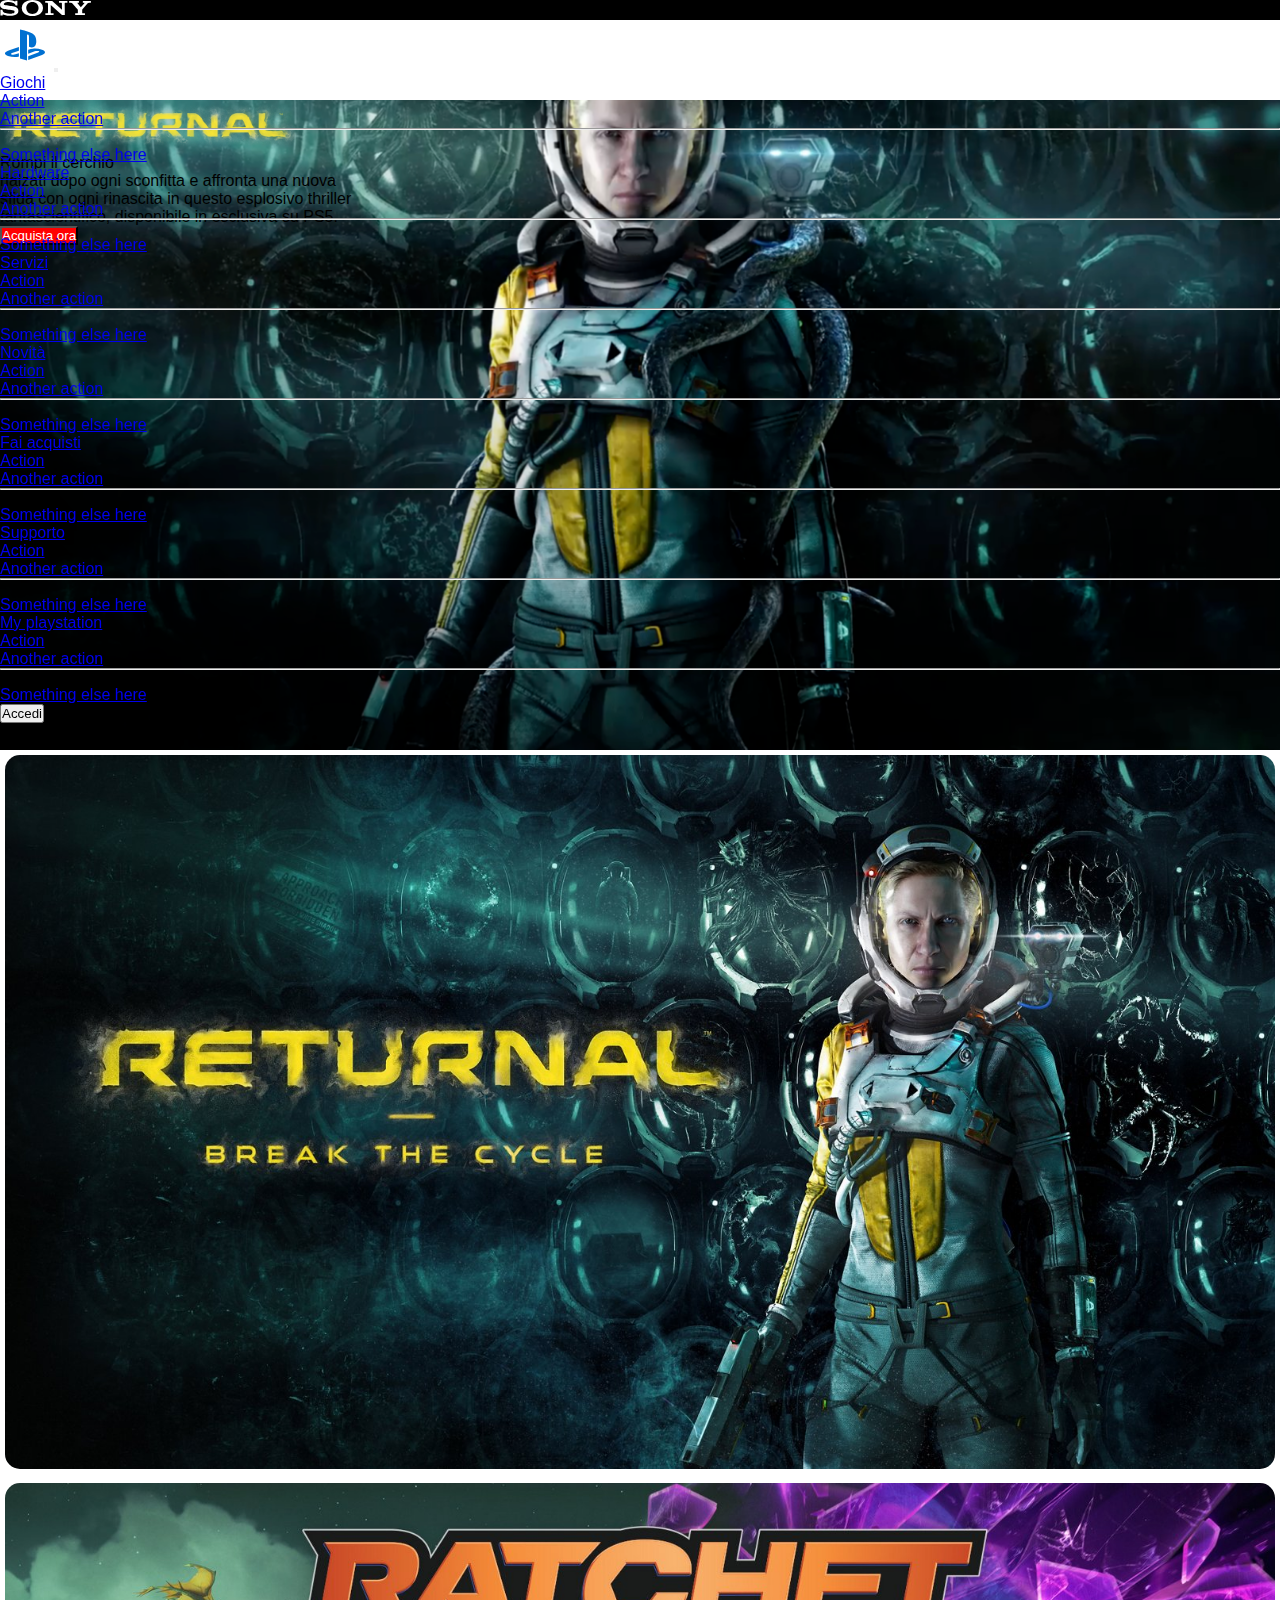
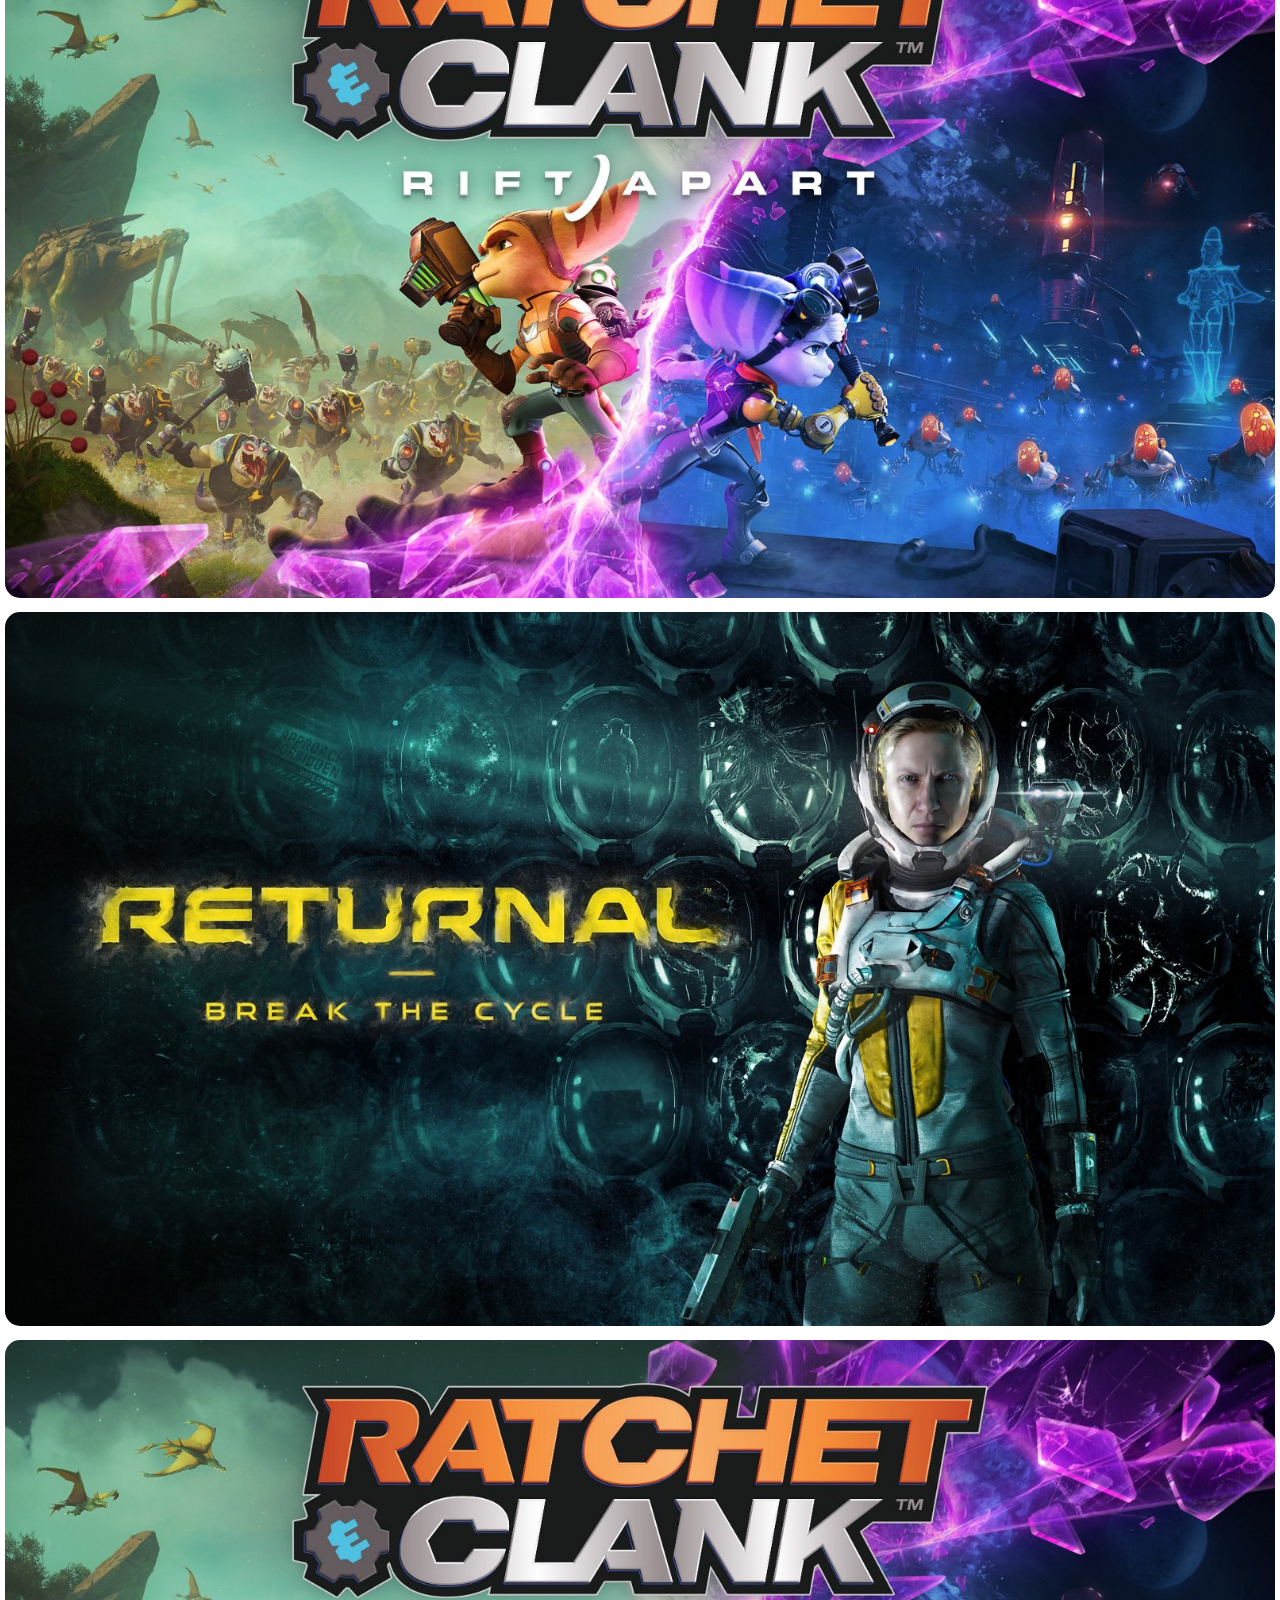
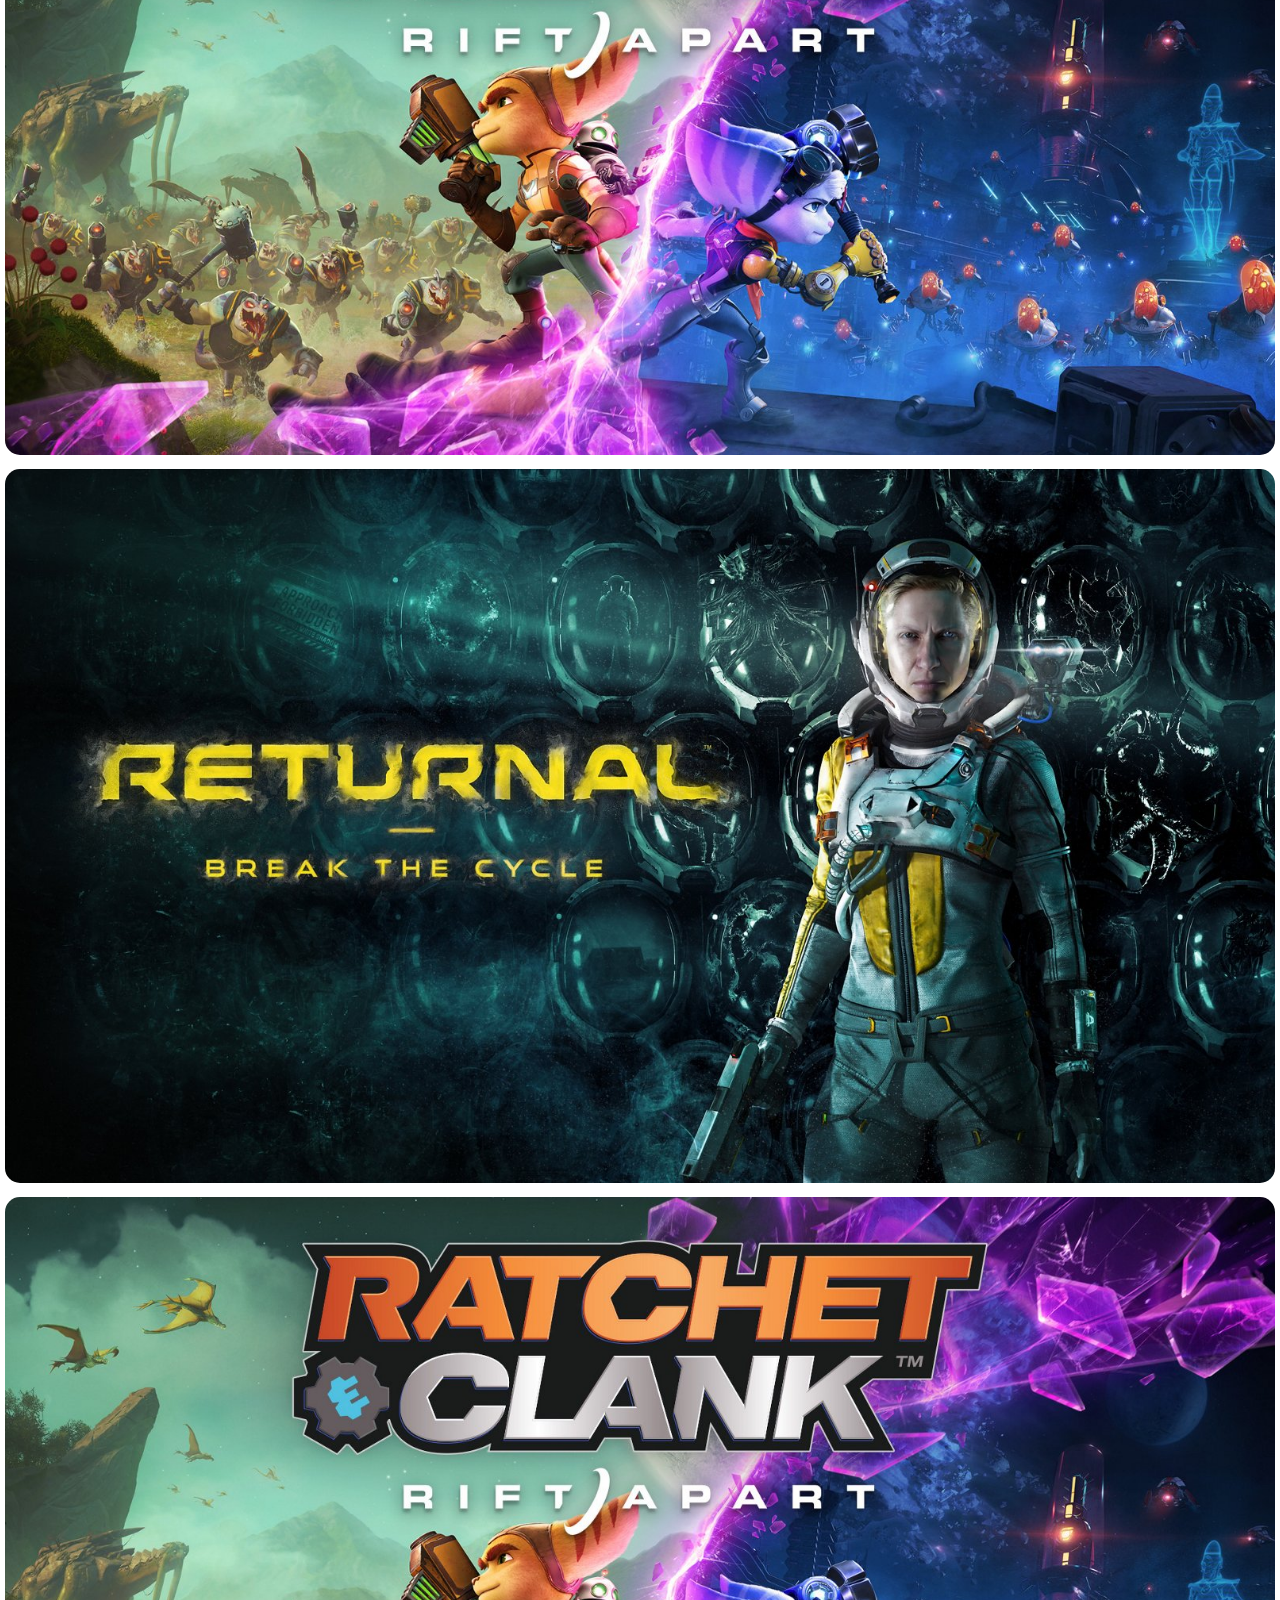
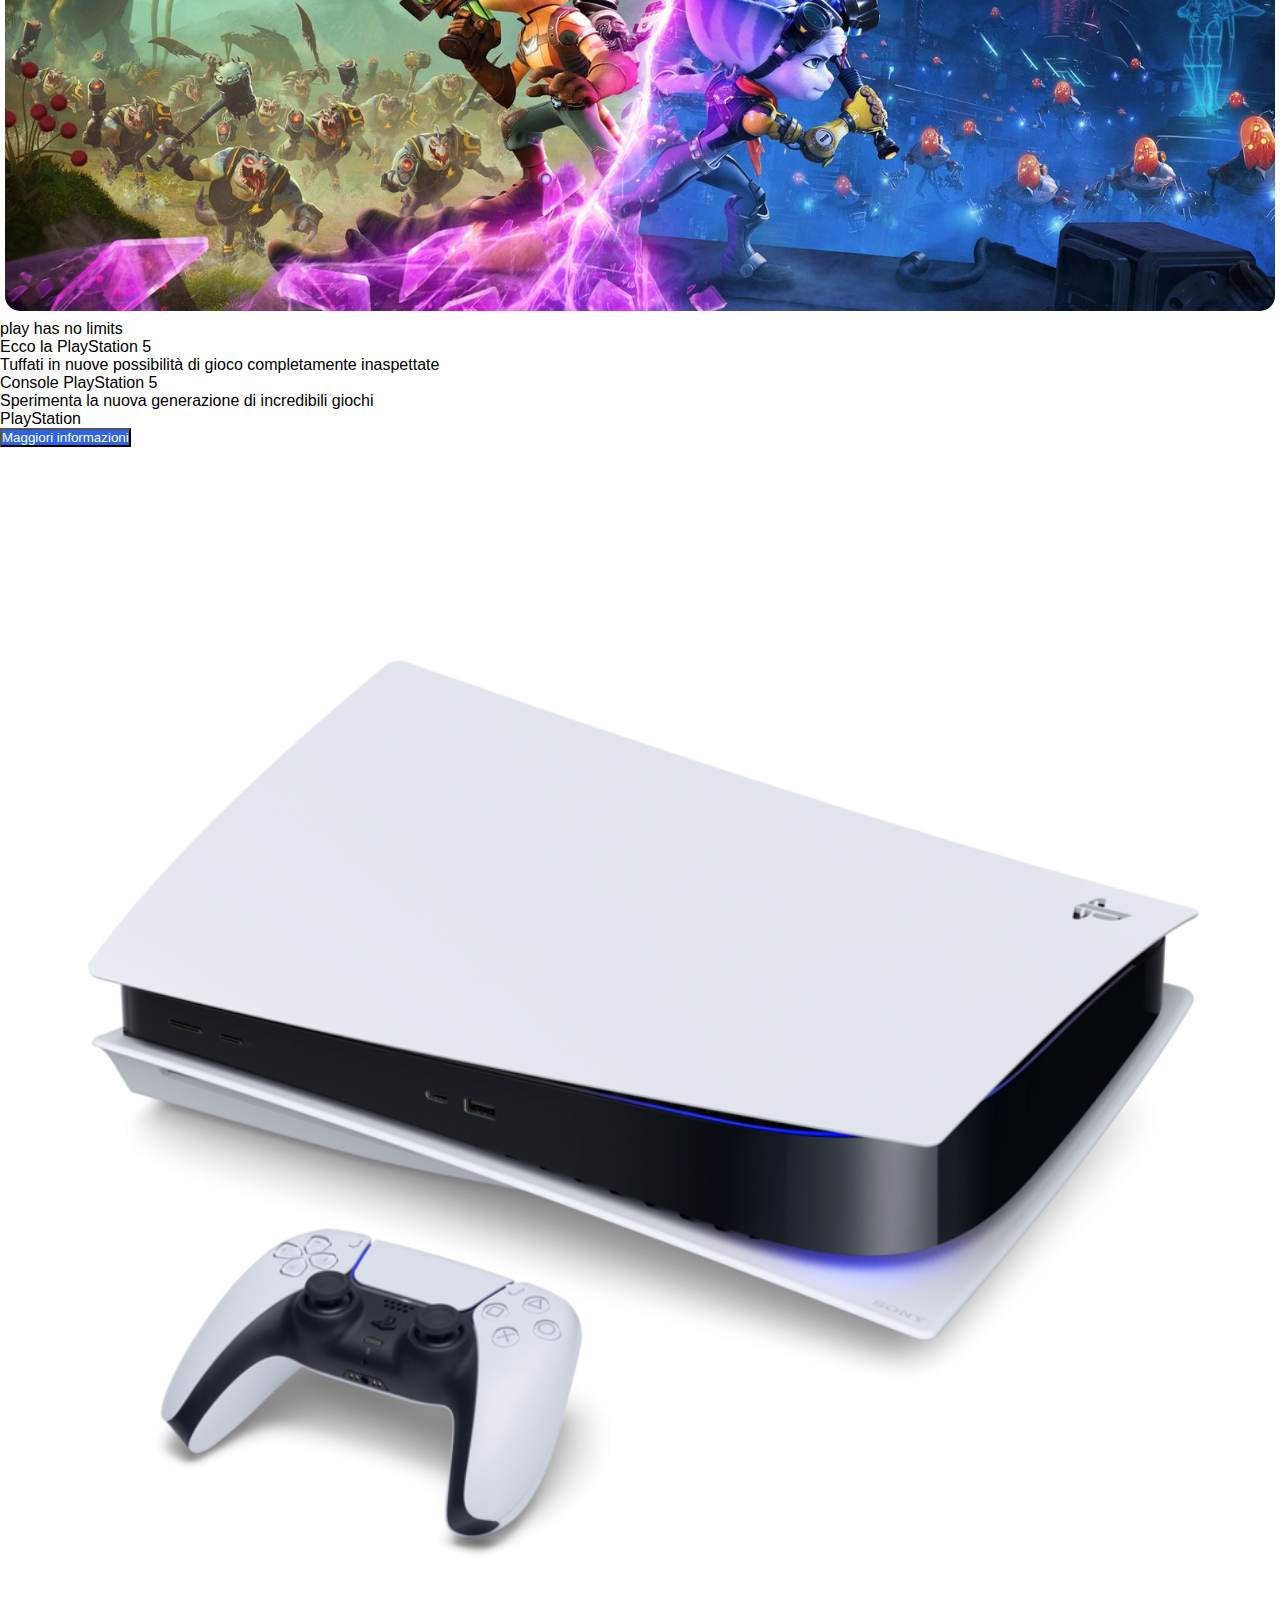
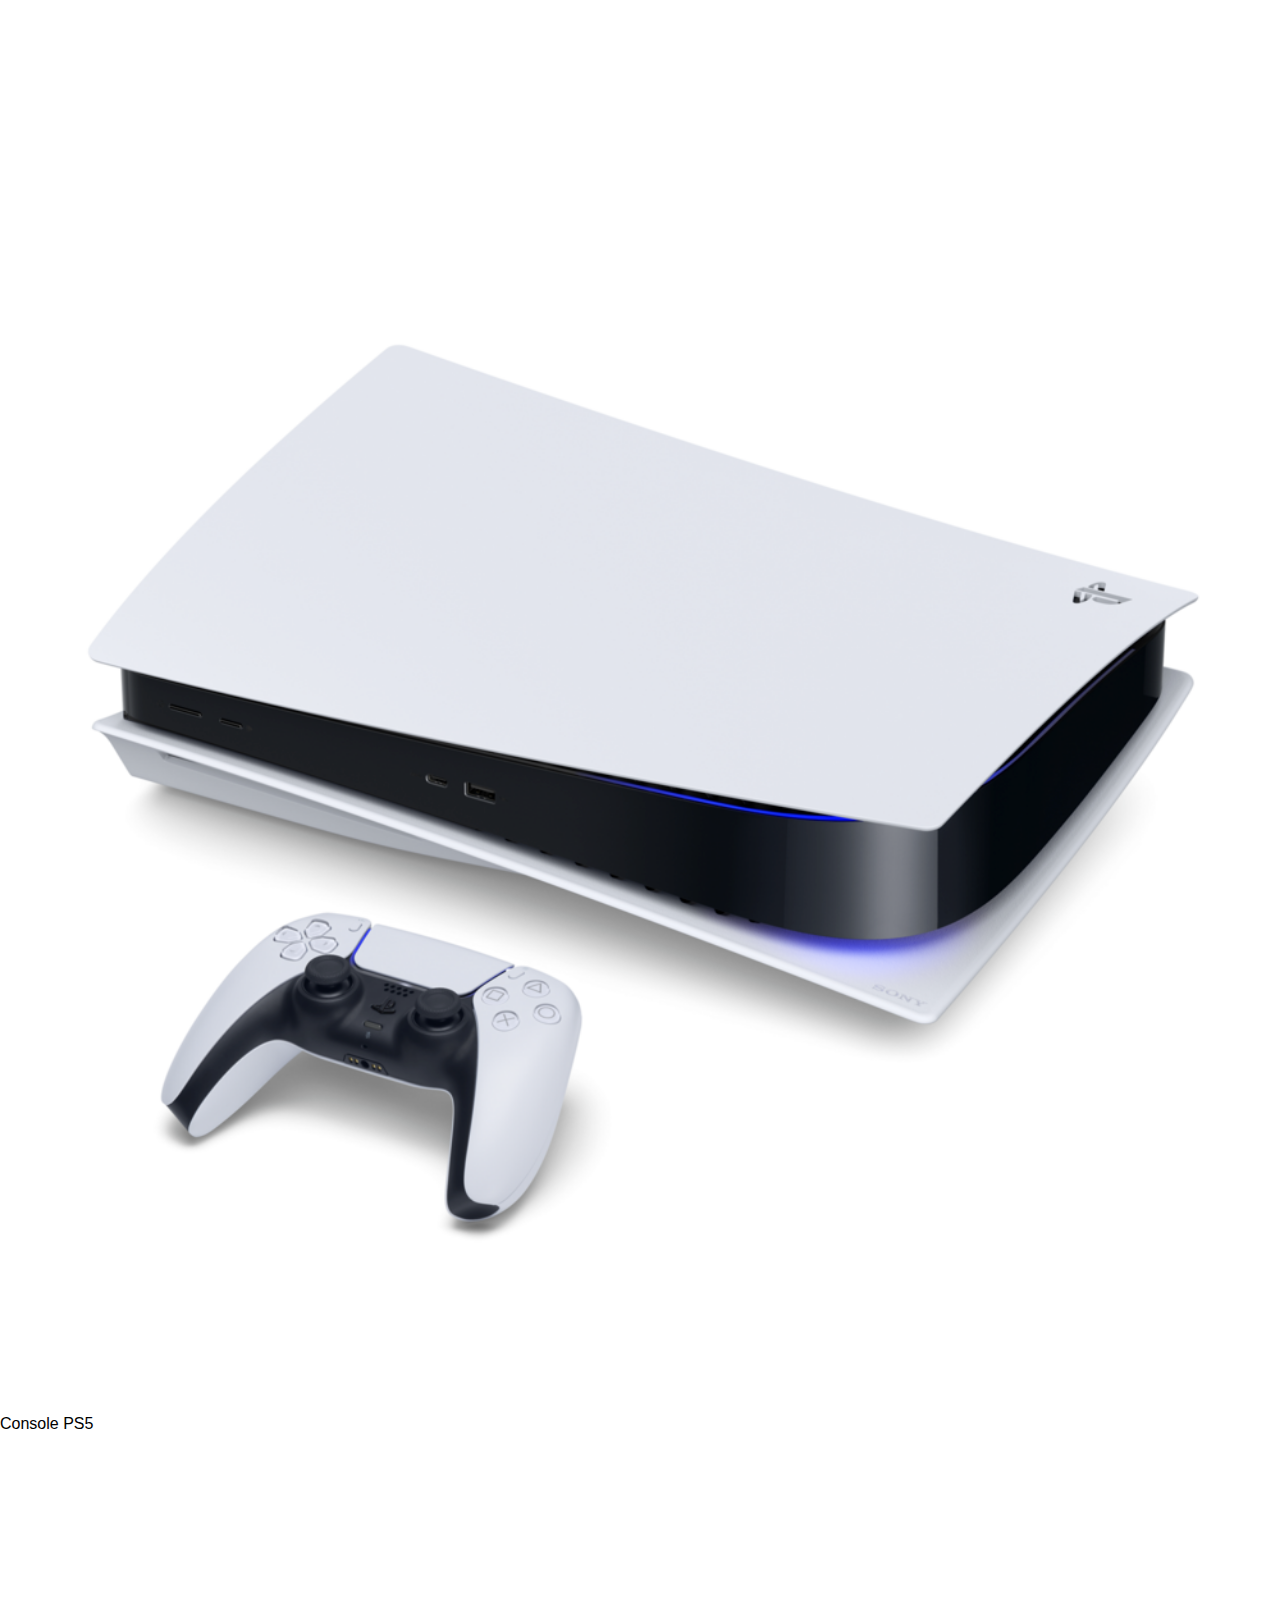
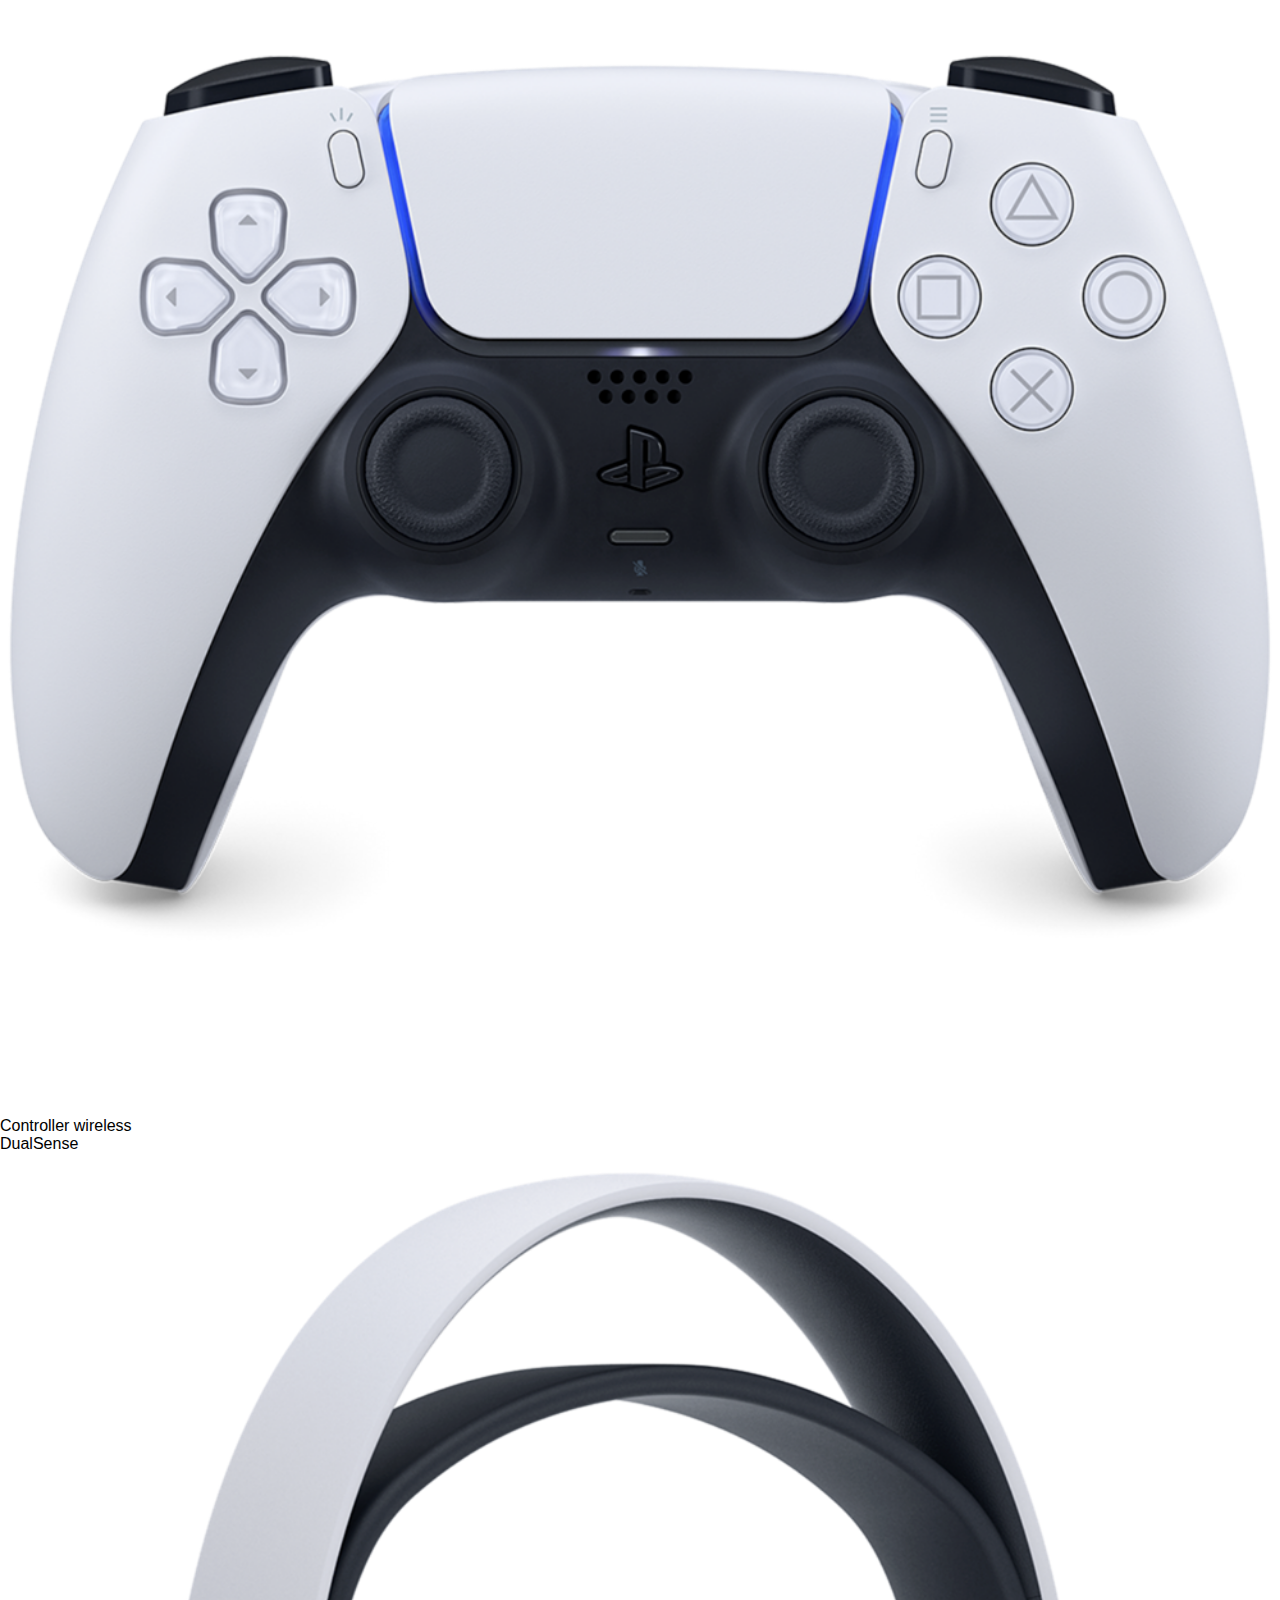
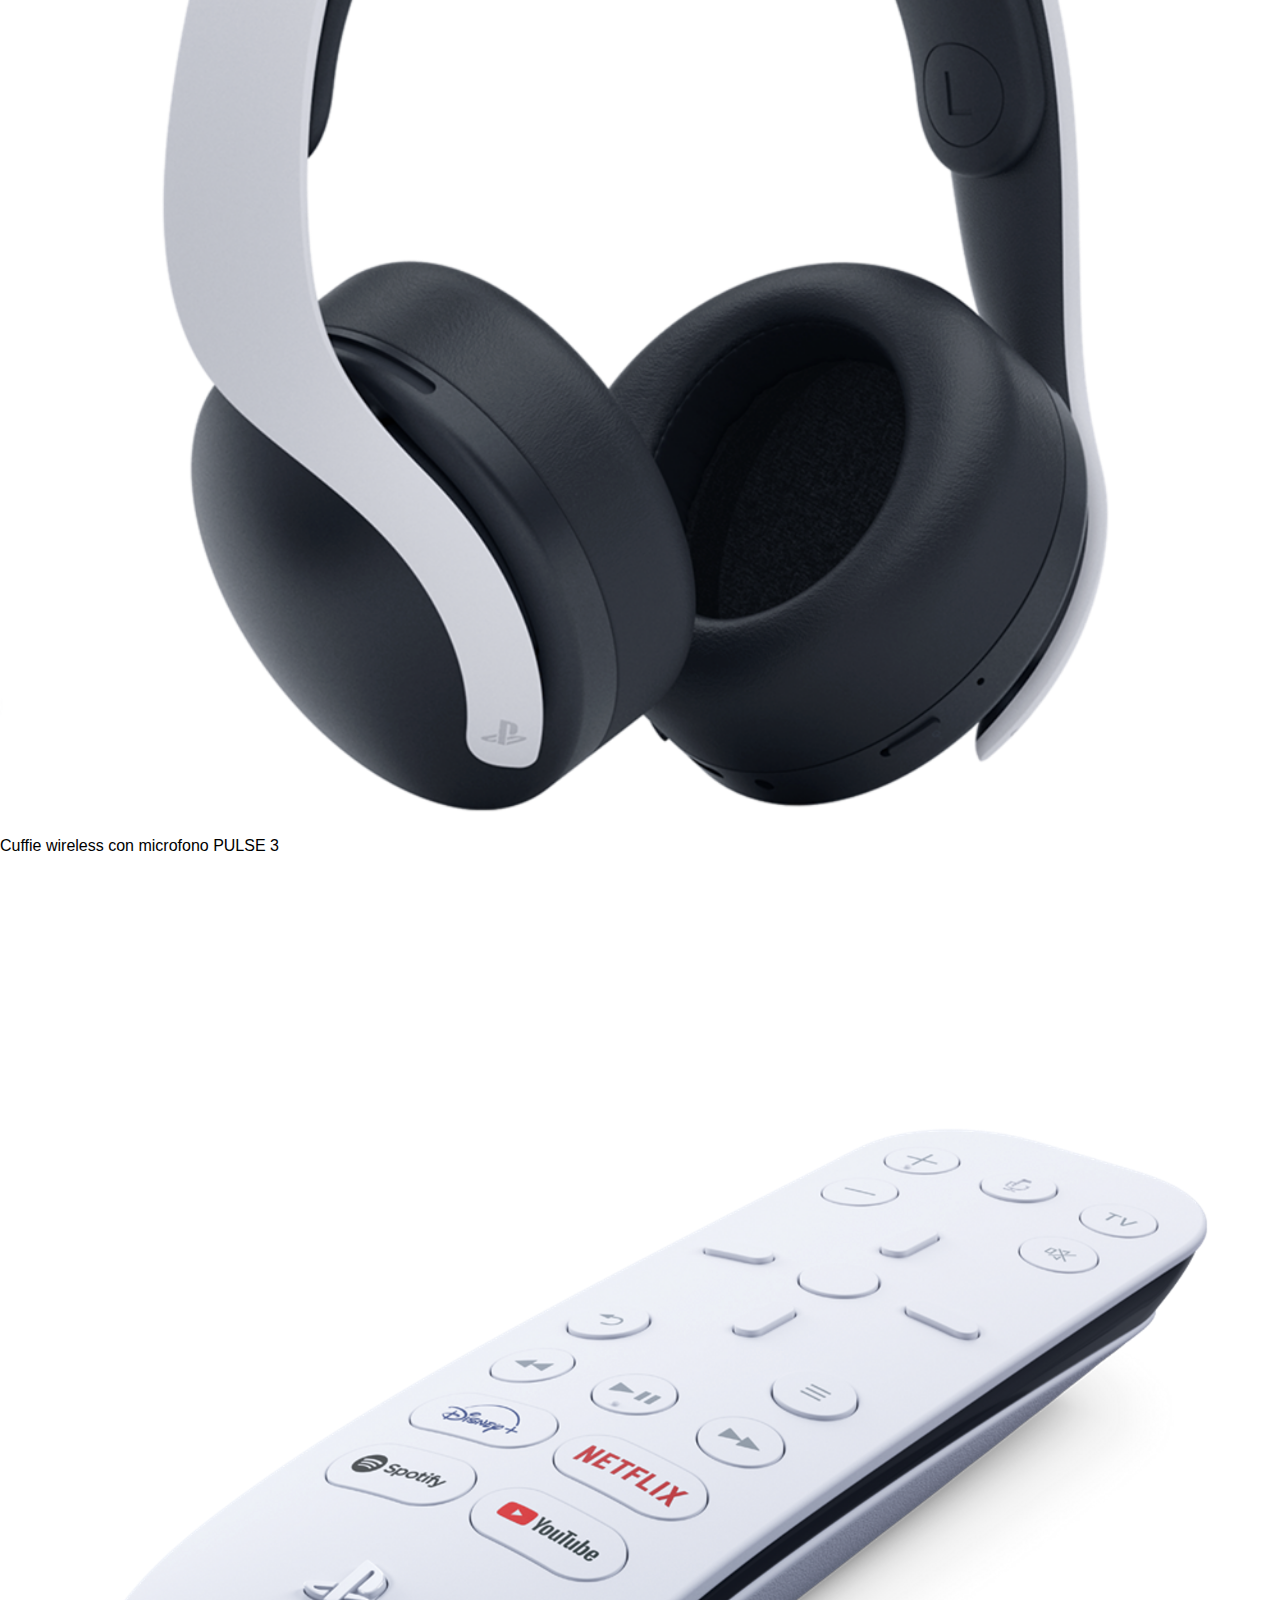
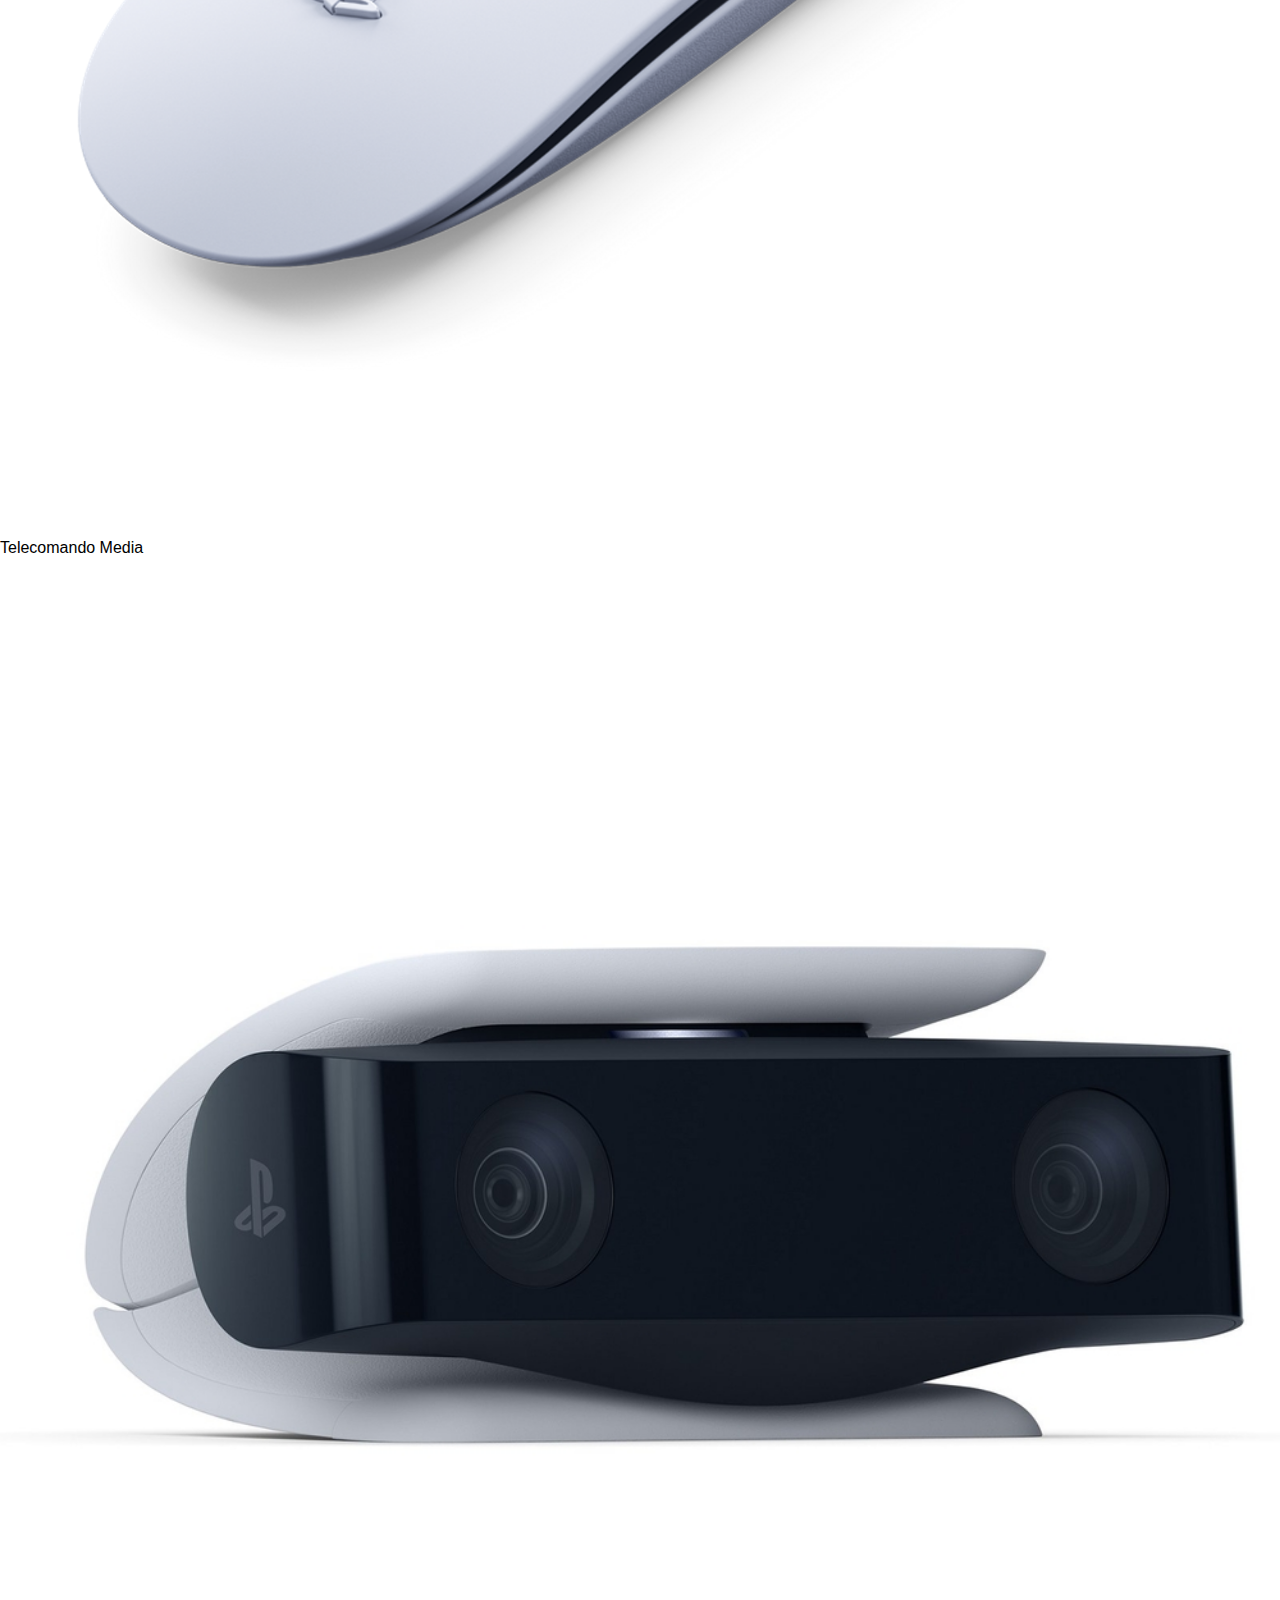
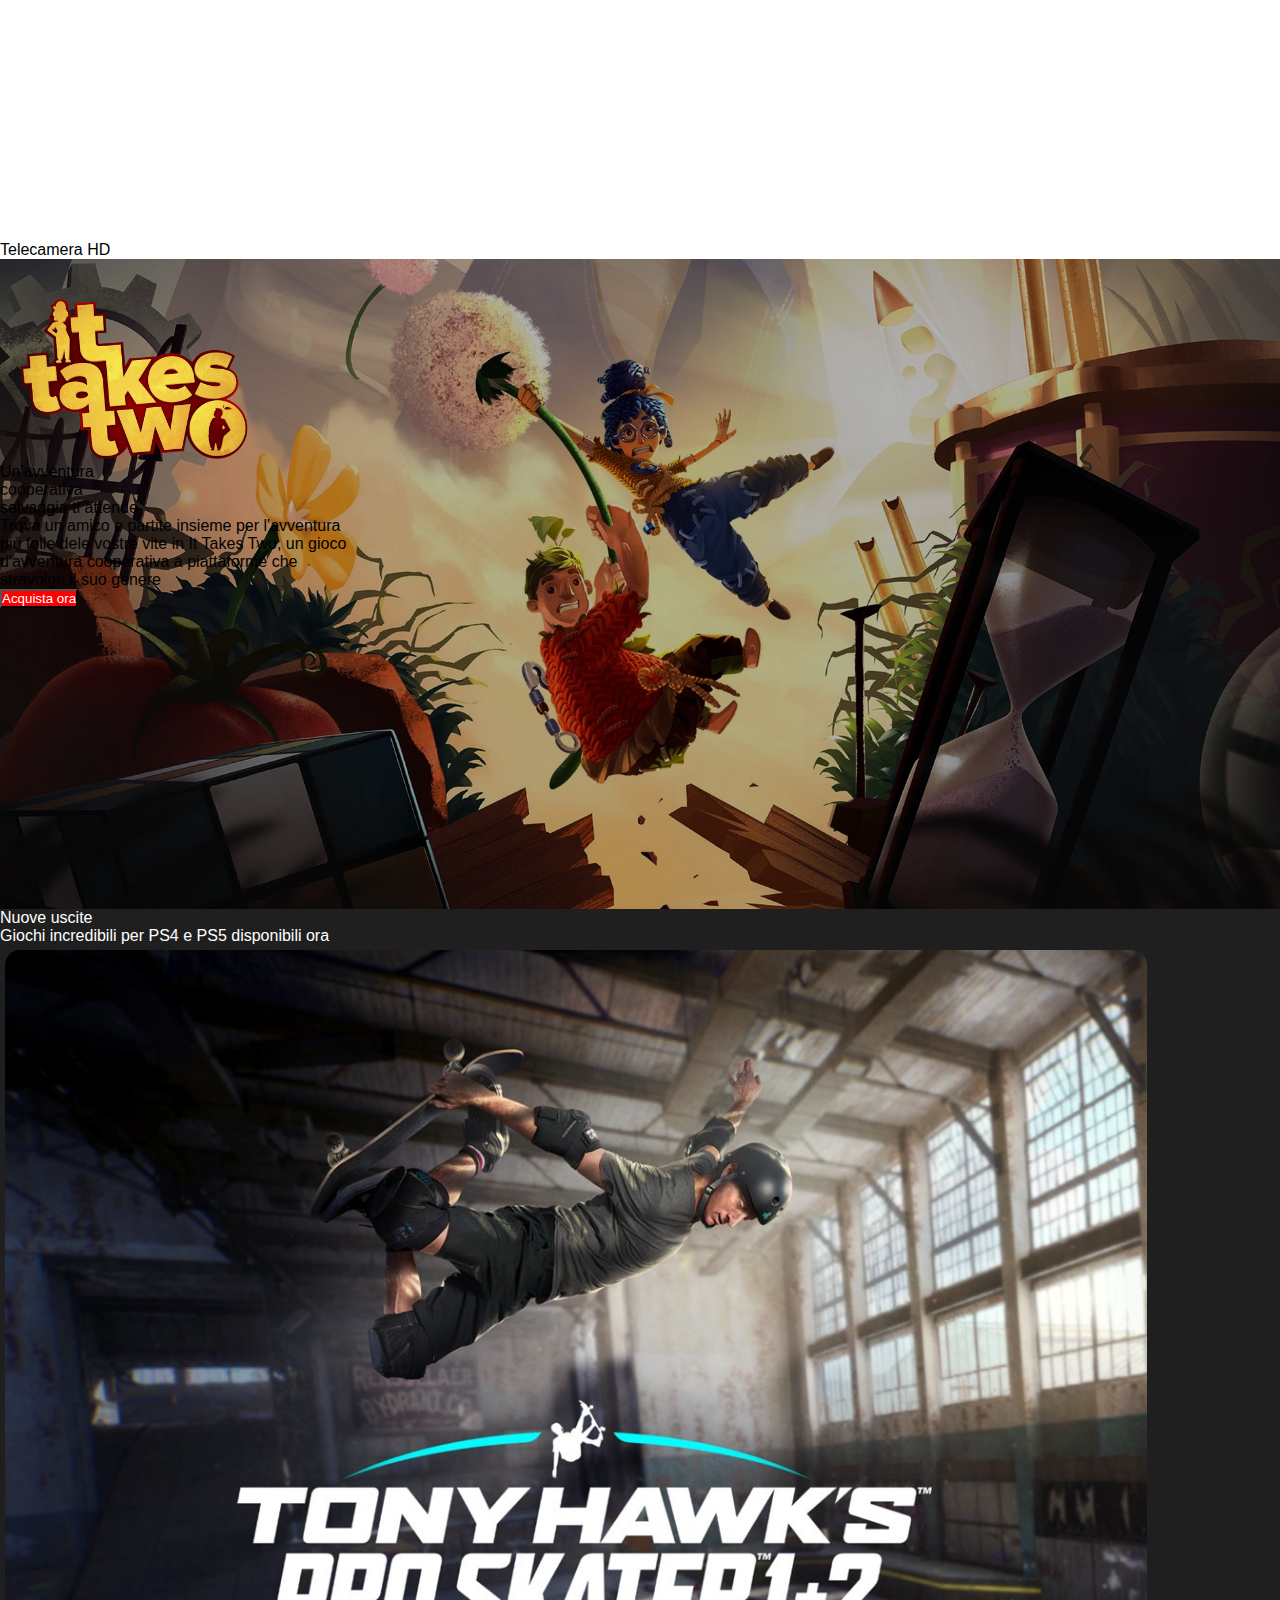
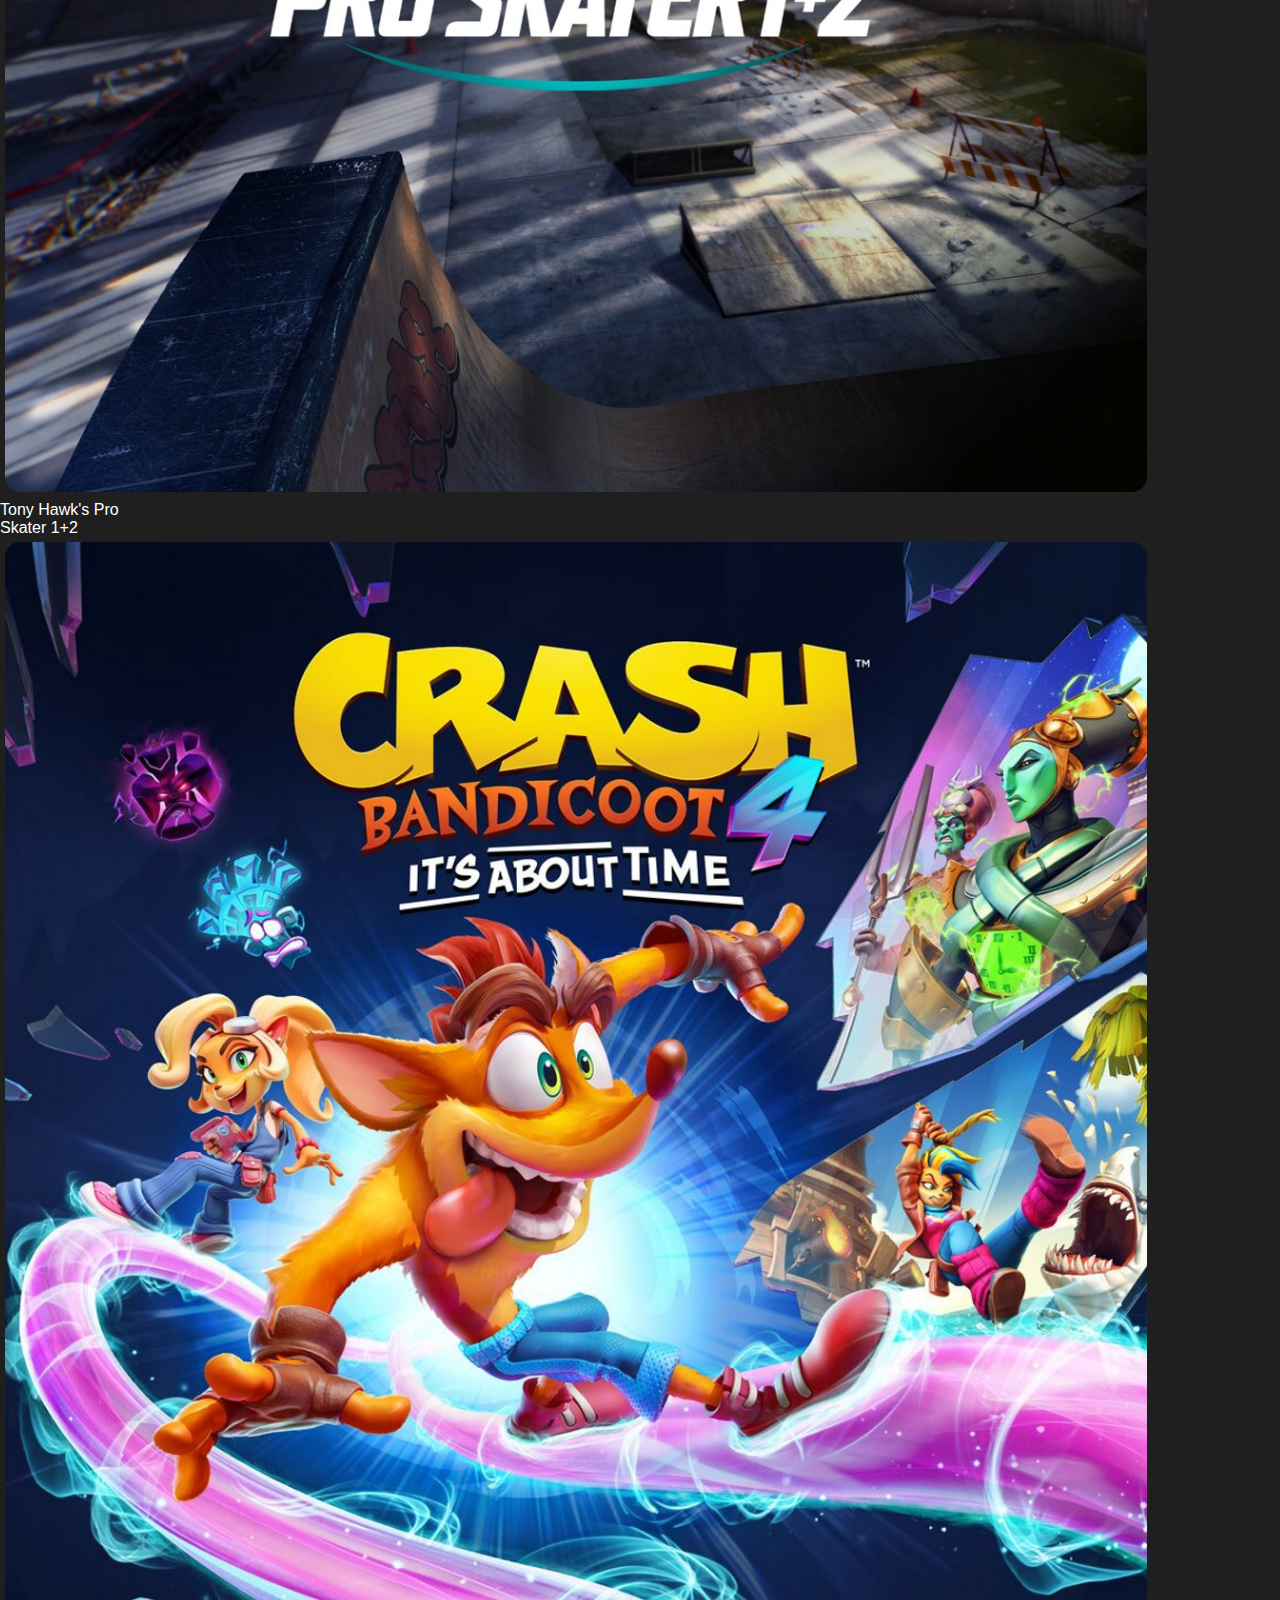
<file: index.html>
<!DOCTYPE html>
<html lang="en">
<head>
    <meta charset="UTF-8">
    <meta http-equiv="X-UA-Compatible" content="IE=edge">
    <meta name="viewport" content="width=device-width, initial-scale=1.0">
    <!-- font awesome call  -->
    <link rel="stylesheet" href="https://cdnjs.cloudflare.com/ajax/libs/font-awesome/5.15.3/css/all.min.css" integrity="sha512-iBBXm8fW90+nuLcSKlbmrPcLa0OT92xO1BIsZ+ywDWZCvqsWgccV3gFoRBv0z+8dLJgyAHIhR35VZc2oM/gI1w==" crossorigin="anonymous" referrerpolicy="no-referrer" />
    <!-- /font awesome call  -->
    <!-- bootstrap link  -->
    <!-- CSS only -->
    <link href="https://cdn.jsdelivr.net/npm/bootstrap@5.0.2/dist/css/bootstrap.min.css" rel="stylesheet" integrity="sha384-EVSTQN3/azprG1Anm3QDgpJLIm9Nao0Yz1ztcQTwFspd3yD65VohhpuuCOmLASjC" crossorigin="anonymous">
    <!-- mystyle link  -->
    <link rel="stylesheet" href="css/style.css">
    <title>Document</title>
</head>
<body class="position-relative ms_w-100">
    <!-- nav  -->
    <nav>
        <!-- black section  -->
        <section class="ms_nav_logo container-fluid text-end">
            <svg xmlns="http://www.w3.org/2000/svg" viewBox="0 0 500 88.03"><defs><style>.cls-1{fill:#fff}</style></defs><g id="Layer_2" data-name="Layer 2"><g id="logo"><path class="cls-1" d="M178.13 88C160 88 143.2 82.6 132 72.53a37.85 37.85 0 0 1-12.55-28.59A38.41 38.41 0 0 1 132 15.45C142.4 6 160.8 0 178.13 0c19.17 0 34.52 4.83 46.25 15.47a38.05 38.05 0 0 1 12.38 28.47 39.66 39.66 0 0 1-12.38 28.59C213.45 82.66 196.29 88 178.13 88V76.42c9.61 0 18.53-3.32 24.76-9.52s9.06-13.72 9.06-23c0-8.86-3.11-17.14-9.06-23-6.15-6.05-15.28-9.46-24.76-9.46s-18.65 3.38-24.8 9.46c-5.93 5.87-9 14.18-9 23a32.17 32.17 0 0 0 9 23c6.15 6.13 15.26 9.52 24.8 9.52zM45.75 0c-9.69 0-20.7 1.82-30 6C7.07 9.88 0 16.11 0 26.44A21.18 21.18 0 0 0 5.75 41c2.51 2.32 6.56 6.26 17.14 8.58 4.73 1 14.84 2.61 24.91 3.67s19.83 2 23.83 3.07c3.18.81 8.53 1.91 8.53 7.91s-5.63 7.8-6.61 8.19-7.74 3.49-19.88 3.49A84.54 84.54 0 0 1 30 71.84c-4.53-1.62-9.28-3.75-13.71-9.16A15.73 15.73 0 0 1 13.44 54h-11v30.8h12.22v-4.17a1.74 1.74 0 0 1 2.64-1.5 96.26 96.26 0 0 0 17.88 5.78c6.42 1.34 10.57 2.31 18.55 2.31a79.15 79.15 0 0 0 24.86-3.51 43.39 43.39 0 0 0 14.77-7.29 20.24 20.24 0 0 0 7.91-16.21 22.68 22.68 0 0 0-6.39-15.94A28.13 28.13 0 0 0 87 38.88a58.05 58.05 0 0 0-9.72-3.39C70.94 33.94 56.7 32 49.89 31.32c-7.14-.74-19.53-1.77-24.48-3.3-1.5-.47-4.56-1.92-4.56-5.47 0-2.53 1.4-4.67 4.16-6.4 4.39-2.75 13.25-4.46 22.49-4.46a65.23 65.23 0 0 1 26.06 5.09 28.46 28.46 0 0 1 6.2 3.7 18.64 18.64 0 0 1 6.11 10.22h9.87V3.89h-11V7c0 1-1 2.32-3 1.23C76.78 5.65 62.84.07 45.75 0zM287.24 4.92L341 53.43l-.55-32.66c-.06-4.29-.84-6.08-5.48-6.08h-10.1V4.92h46v9.77H361c-4.72 0-5 1.52-5.08 6.08l.83 62.41H341l-61.93-55.26v39.21c.05 4.27.25 6.28 4.64 6.28h11v9.77h-45.09v-9.77h10.56c3.94 0 3.78-3.76 3.78-6.5V21.14c0-3-.42-6.44-6.6-6.44h-8.56V4.92zM423.35 73.39a21.82 21.82 0 0 0 2.72-.17 3.37 3.37 0 0 0 2.12-1.88 10.94 10.94 0 0 0 .21-2.11V53.78c0-.52 0-.53-.66-1.35s-28.16-32-29.41-33.4c-1.56-1.7-4.3-4.33-8.47-4.33h-9.55V4.92h53.9v9.76h-6.5c-1.5 0-2.5 1.43-1.22 3 0 0 18.14 21.7 18.31 21.93s.32.28.55.07 18.59-21.8 18.73-22a1.87 1.87 0 0 0-1.6-3h-6.67V4.92H500v9.78h-9.87c-3.58 0-5 .66-7.73 3.7l-29.75 33.94a2.1 2.1 0 0 0-.36 1.44v15.44a11 11 0 0 0 .22 2.11 3.33 3.33 0 0 0 2.11 1.88 19.77 19.77 0 0 0 2.7.17h10.09v9.78h-53.62v-9.78z"/></g></g></svg>
        </section>
        <!-- /black section  -->
        <!-- navbar  -->
        <section>
            <nav class="navbar navbar-expand-lg navbar-light bg-light fw-bold">
                <div class="container-fluid ">
                    <!-- logo  -->
                    <a class="navbar-brand" href="#"><svg class="shared-nav-ps-logo" width="50px" height="50px" version="1.1" xmlns="http://www.w3.org/2000/svg" xmlns:xlink="http://www.w3.org/1999/xlink" viewBox="0 0 50 50" data-di-res-id="51237b9e-85bdd8e5" data-di-rand="1620209019838">
                        <g>
                        <g>
                            <path d="M5.8,32.1C4.3,33.1,4.8,35,8,35.9c3.3,1.1,6.9,1.4,10.4,0.8c0.2,0,0.4-0.1,0.5-0.1v-3.4l-3.4,1.1
                        c-1.3,0.4-2.6,0.5-3.9,0.2c-1-0.3-0.8-0.9,0.4-1.4l6.9-2.4V27l-9.6,3.3C8.1,30.7,6.9,31.3,5.8,32.1z M29,17.1v9.7
                        c4.1,2,7.3,0,7.3-5.2c0-5.3-1.9-7.7-7.4-9.6C26,11,23,10.1,20,9.5v28.9l7,2.1V16.2c0-1.1,0-1.9,0.8-1.6C28.9,14.9,29,16,29,17.1z
                        M42,29.8c-2.9-1-6-1.4-9-1.1c-1.6,0.1-3.1,0.5-4.5,1l-0.3,0.1v3.9l6.5-2.4c1.3-0.4,2.6-0.5,3.9-0.2c1,0.3,0.8,0.9-0.4,1.4
                        l-10,3.7V40L42,34.9c1-0.4,1.9-0.9,2.7-1.7C45.4,32.2,45.1,30.8,42,29.8z" fill="#0070d1"></path>
                        </g>
                        </g>
                    </svg></a>
                  <button class="navbar-toggler" type="button" data-bs-toggle="collapse" data-bs-target="#navbarSupportedContent" aria-controls="navbarSupportedContent" aria-expanded="false" aria-label="Toggle navigation">
                    <span class="navbar-toggler-icon"></span>
                  </button>
                  <div class="collapse navbar-collapse" id="navbarSupportedContent">
                    <ul class="navbar-nav me-auto mb-2 mb-">
                      <li class="nav-item dropdown">
                        <a class="nav-link dropdown-toggle" href="#" id="navbarDropdown" role="button" data-bs-toggle="dropdown" aria-expanded="false">Giochi
                        </a>
                        <ul class="dropdown-menu" aria-labelledby="navbarDropdown">
                            <li><a class="dropdown-item" href="#">Action</a></li>
                            <li><a class="dropdown-item" href="#">Another action</a></li>
                            <li><hr class="dropdown-divider"></li>
                            <li><a class="dropdown-item" href="#">Something else here</a></li>
                          </ul>
                      </li>
                      <li class="nav-item dropdown">
                        <a class="nav-link dropdown-toggle" href="#" id="navbarDropdown" role="button" data-bs-toggle="dropdown" aria-expanded="false">Hardware
                        </a>
                        <ul class="dropdown-menu" aria-labelledby="navbarDropdown">
                            <li><a class="dropdown-item" href="#">Action</a></li>
                            <li><a class="dropdown-item" href="#">Another action</a></li>
                            <li><hr class="dropdown-divider"></li>
                            <li><a class="dropdown-item" href="#">Something else here</a></li>
                          </ul>
                      </li>
                      <li class="nav-item dropdown">
                        <a class="nav-link dropdown-toggle" href="#" id="navbarDropdown" role="button" data-bs-toggle="dropdown" aria-expanded="false">
                          Servizi
                        </a>
                        <ul class="dropdown-menu" aria-labelledby="navbarDropdown">
                          <li><a class="dropdown-item" href="#">Action</a></li>
                          <li><a class="dropdown-item" href="#">Another action</a></li>
                          <li><hr class="dropdown-divider"></li>
                          <li><a class="dropdown-item" href="#">Something else here</a></li>
                        </ul>
                      </li>
                      <li class="nav-item dropdown">
                        <a class="nav-link dropdown-toggle" href="#" id="navbarDropdown" role="button" data-bs-toggle="dropdown" aria-expanded="false">
                          Novità
                        </a>
                        <ul class="dropdown-menu" aria-labelledby="navbarDropdown">
                          <li><a class="dropdown-item" href="#">Action</a></li>
                          <li><a class="dropdown-item" href="#">Another action</a></li>
                          <li><hr class="dropdown-divider"></li>
                          <li><a class="dropdown-item" href="#">Something else here</a></li>
                        </ul>
                      </li>
                      <li class="nav-item dropdown">
                        <a class="nav-link dropdown-toggle" href="#" id="navbarDropdown" role="button" data-bs-toggle="dropdown" aria-expanded="false">
                          Fai acquisti
                        </a>
                        <ul class="dropdown-menu" aria-labelledby="navbarDropdown">
                          <li><a class="dropdown-item" href="#">Action</a></li>
                          <li><a class="dropdown-item" href="#">Another action</a></li>
                          <li><hr class="dropdown-divider"></li>
                          <li><a class="dropdown-item" href="#">Something else here</a></li>
                        </ul>
                      </li>
                      <li class="nav-item dropdown">
                        <a class="nav-link dropdown-toggle" href="#" id="navbarDropdown" role="button" data-bs-toggle="dropdown" aria-expanded="false">
                          Supporto
                        </a>
                        <ul class="dropdown-menu" aria-labelledby="navbarDropdown">
                          <li><a class="dropdown-item" href="#">Action</a></li>
                          <li><a class="dropdown-item" href="#">Another action</a></li>
                          <li><hr class="dropdown-divider"></li>
                          <li><a class="dropdown-item" href="#">Something else here</a></li>
                        </ul>
                      </li>
                    </ul>
                    <ul class="navbar-nav ms-auto me-0 mb-2 mb-">
                        <li class="nav-item dropdown">
                            <a class="nav-link dropdown-toggle" href="#" id="navbarDropdown" role="button" data-bs-toggle="dropdown" aria-expanded="false">
                              My playstation
                            </a>
                            <ul class="dropdown-menu" aria-labelledby="navbarDropdown">
                              <li><a class="dropdown-item" href="#">Action</a></li>
                              <li><a class="dropdown-item" href="#">Another action</a></li>
                              <li><hr class="dropdown-divider"></li>
                              <li><a class="dropdown-item" href="#">Something else here</a></li>
                            </ul>
                          </li>
                          <li>
                            <button type="button" class="btn btn-dark rounded-pill">Accedi</button>
                          </li>
                          <li class="my-2 mx-2">
                            <i class="fas fa-search"></i>
                          </li>
                    </ul>
                  </div>
                </div>
              </nav>
        </section>
        <!-- /navbar  -->
    </nav>
    <!-- /nav  -->
    
    <!-- main  -->
    <main class="ms_padding_fixed_element">
        <!-- jumbotron -->
        <section>
        <div>
            <div class="container-fluid">
                <div class="row">
                    <div class="col-12 ms_jumbotron progress" style="height :650px">
                        
                        <div class="container-fluid">
                            <div class="row ms_h-45"></div>
                            <div class="row ms_h-55 position-relative">
                                <img class="position-absolute translate-middle-y top-0 left-0 ms_logo_dimension" src="img/returnal-hero-banner-logo.png" alt="Returnal">
                                <div class="col-12 text-light d-flex flex-column justify-content-end pb-5">
                                    <p class="h1 my-3">Rompi il cerchio</p>
                                    <p class="my-3 fs-5">rialzati dopo ogni sconfitta e affronta una nuova<br> sfida con ogni rinascita in questo esplosivo thriller<br> fantascientifico, disponibile in esclusiva su PS5.</p>
                                    <div>
                                        <button type="button" class="btn ms_my-red rounded-pill my-3">Acquista ora</button>
                                    </div>
                                </div>
                            </div>
                        </div>
                    </div>
                </div>
            </div>
        </div>
        </section>
        <!-- /jumbotron -->
        <!-- game row -->
        <section>
            <div class="container-fluid p-4">
                <div class="row">
                    <div class="col-6 col-sm-4 col-xxl-2 p-0 ms_img-hover">
                        <img class="ms_img-row ms_rounder_img" src="img/returnal-listing-thumb-01-ps5.jpg" alt="returnal">
                    </div>
                    <div class="col-6 col-sm-4 col-xxl-2 p-0 ms_img-hover">
                        <img class="ms_img-row ms_rounder_img" src="img/ratchet-and-clank-rift-apart-keyart.jpg" alt="">   
                    </div>
                    <div class="col-6 col-sm-4 col-xxl-2 p-0 ms_img-hover">
                        <img class="ms_img-row ms_rounder_img" src="img/returnal-listing-thumb-01-ps5.jpg" alt="returnal">
                    </div>
                    <div class="col-6 col-sm-4 col-xxl-2 p-0 ms_img-hover">
                        <img class="ms_img-row ms_rounder_img" src="img/ratchet-and-clank-rift-apart-keyart.jpg" alt="">   
                    </div>
                    <div class="col-6 col-sm-4 col-xxl-2 p-0 ms_img-hover">
                        <img class="ms_img-row ms_rounder_img" src="img/returnal-listing-thumb-01-ps5.jpg" alt="returnal">
                    </div>
                    <div class="col-6 col-sm-4 col-xxl-2 p-0 ms_img-hover">
                        <img class="ms_img-row ms_rounder_img" src="img/ratchet-and-clank-rift-apart-keyart.jpg" alt="">   
                    </div>
                </div>
            </div>
        </section>
        <!-- /game row -->
        <!-- playstation5  -->
        <section>
            <div class="container-fluid">
                <div class="row">
                    <div class="col-12 my-5 text-center">
                        <p class="text-uppercase fw-bold text-primary mb-1">play has no limits</p>
                        <p class="h1">Ecco la PlayStation 5</p>
                        <p class="fw-bold text-secondary fs-5 pt-5">Tuffati in nuove possibilità di gioco completamente inaspettate</p>
                    </div>
                </div>                  
            <div class="row">
                <div class="col-12 col-md-6 d-flex flex-column justify-content-center ps-5 align-items-start">
                    <p class="h1">Console PlayStation 5</p>
                    <p class="fw-bold text-secondary fs-5 py-2">Sperimenta la nuova generazione di incredibili giochi <br> PlayStation</p>
                    <div>
                        <button type="button" class="btn ms_my-blue rounded-pill ms-2">Maggiori informazioni</button>
                    </div>      
                </div>          
                <div class="col-12 col-md-6 d-flex justify-content-start align-items-center">
                    <img class="ms_ps5-width" src="img/playstation-5-thumb.png" alt="ps5">
                </div>

            </div>
            <div class="row">
                <div class="col-4 col-md-2 position-relative text-center offset-md-1 ms_img-hover ms_border-bottom ms_negative_index">
                    <img class="ms_img-row" src="img/playstation-5-thumb.png" alt="playstation-5-thumb">
                    <p>Console PS5</p>
                    <div class="ms_overlay_gray position-absolute top-0 start-0 bottom-0 end-0"></div>
                </div>
                <div class="col-4 col-md-2 position-relative text-center ms_img-hover ms_border-bottom ms_negative_index">
                    <img class="ms_img-row" src="img/joypad-thumb.png" alt="joypad-thumb">
                    <p>Controller wireless <br>DualSense<i class="fas fa-trademark ms_fs_tm"></i>
                    </p>
                    <div class="ms_overlay_gray position-absolute top-0 start-0 bottom-0 end-0"></div>
                </div>
                <div class="col-4 col-md-2 position-relative text-center ms_img-hover ms_border-bottom ms_negative_index">
                    <img class="ms_img-row" src="img/headset-thumb.png" alt="headset-thumb">
                    <p>Cuffie wireless con microfono PULSE 3<i class="fas fa-trademark ms_fs_tm"></i></p>
                    <div class="ms_overlay_gray position-absolute top-0 start-0 bottom-0 end-0"></div>
                </div>
                <div class="col-4 col-md-2 position-relative text-center ms_img-hover ms_border-bottom ms_negative_index">
                    <img class="ms_img-row" src="img/remote-thumb.png" alt="remote-thumb">
                    <p>Telecomando Media</p>
                    <div class="ms_overlay_gray position-absolute top-0 start-0 bottom-0 end-0"></div>
                </div>
                <div class="col-4 col-md-2 position-relative text-center ms_img-hover ms_border-bottom ms_negative_index">
                    <img class="ms_img-row" src="img/camera-thumb.jpg" alt="camera-thumb">
                    <p>Telecamera HD</p>
                    <div class="ms_overlay_gray position-absolute top-0 start-0 bottom-0 end-0">                   
                    </div>
                </div>
            </div>
        </section>
        <!-- /playstation5 -->
        <!-- jumbotron mid section  -->
        <section>
            <div class="container-fluid rounded-0">
                <div class="row">
                    <div class="col-12 ms_jumbotron_second progress" style="height :650px">
                        
                        <div class="container-fluid">
                            <div class="row ms_h-100 position-relative">
                                <img class="position-absolute top-25 left-0 ms_logo_dimension_second" src="img/it-takes-two-logo.png" alt="Returnal">
                                <div class="col-12 text-light d-flex flex-column justify-content-end pb-5">
                                    <p class="h1 my-3 ps-3">Un'avventura<br> cooperativa<br> selvaggia ti attende</p>
                                    <p class="my-3 ps-3 fs-6">Trova un amico e partite insieme per l'avventura<br> più folle dele vostre vite in It Takes Two, un gioco<br> d'avventura cooperativa a piattaforme che<br> stravolge il suo genere</p>
                                    <div>
                                    <button type="button" class="btn ms_my-red rounded-pill my-3 ps-3
                                    ">Acquista ora</button>
                                    </div>
                                </div>
                            </div>
                        </div>
        </section>
        <!-- /jumbotron mid section  -->
        <!-- other games row -->
        <section>
            <div class="container-fluid ms_my-dark_gray pb-5">
                <div class="row">
                    <div class="col-12">
                        <p class="h1 pt-5 ps-5">Nuove uscite</p>
                        <p class="fw-bold fs-5 pt-3 ps-5">Giochi incredibili per PS4 e PS5 disponibili ora</p>
                    </div>
                </div>
                <div class="row">
                    <div class="col-6 col-sm-4 col-xxl-2 p-0 ms_img-hover p-4">
                        <img class="ms_img-row_second ms_rounder_img" src="img/tony-hawks-pro-skater-1-2-store-art.jpg" alt="returnal">
                        <p class="fw-bold">Tony Hawk's Pro<br> Skater<i class="fas fa-trademark ms_fs_tm"></i> 1+2</p>
                    </div>
                    <div class="col-6 col-sm-4 col-xxl-2 p-0 ms_img-hover p-4">
                        <img class="ms_img-row_second ms_rounder_img" src="img/crash-bandicoot-4-its-about-time-store-art.jpg" alt="returnal">   
                        <p class="fw-bold">Crash Bandicoot 4: It's<br> About</p>
                    </div>
                    <div class="col-6 col-sm-4 col-xxl-2 p-0 ms_img-hover p-4">
                        <img class="ms_img-row_second ms_rounder_img" src="img/tony-hawks-pro-skater-1-2-store-art.jpg" alt="returnal">
                        <p class="fw-bold">Tony Hawk's Pro<br> Skater<i class="fas fa-trademark ms_fs_tm"></i> 1+2</p>
                    </div>
                    <div class="col-6 col-sm-4 col-xxl-2 p-0 ms_img-hover p-4">
                        <img class="ms_img-row_second ms_rounder_img" src="img/crash-bandicoot-4-its-about-time-store-art.jpg" alt="returnal">   
                        <p class="fw-bold">Crash Bandicoot 4: It's<br> About Time</p>
                    </div>
                    <div class="col-6 col-sm-4 col-xxl-2 p-0 ms_img-hover p-4">
                        <img class="ms_img-row_second ms_rounder_img" src="img/tony-hawks-pro-skater-1-2-store-art.jpg" alt="returnal">
                        <p class="fw-bold">Tony Hawk's Pro<br> Skate<i class="fas fa-trademark ms_fs_tm"></i>r 1+2</p>
                    </div>
                    <div class="col-6 col-sm-4 col-xxl-2 p-0 ms_img-hover p-4">
                        <img class="ms_img-row_second ms_rounder_img" src="img/crash-bandicoot-4-its-about-time-store-art.jpg" alt="returnal">   
                        <p class="fw-bold">Crash Bandicoot 4: It's<br> About Time</p>
                    </div>
                </div>
                <div class="row">
                    <div class="col-6 col-sm-4 col-xxl-2 p-0 ms_img-hover p-4">
                        <img class="ms_img-row_second ms_rounder_img" src="img/tony-hawks-pro-skater-1-2-store-art.jpg" alt="returnal">
                        <p class="fw-bold">Tony Hawk's Pro<br> Skater<i class="fas fa-trademark ms_fs_tm"></i> 1+2</p>
                    </div>
                    <div class="col-6 col-sm-4 col-xxl-2 p-0 ms_img-hover p-4">
                        <img class="ms_img-row_second ms_rounder_img" src="img/crash-bandicoot-4-its-about-time-store-art.jpg" alt="returnal">   
                        <p class="fw-bold">Crash Bandicoot 4: It's<br> About Time</p>
                    </div>
                    <div class="col-6 col-sm-4 col-xxl-2 p-0 ms_img-hover p-4">
                        <img class="ms_img-row_second ms_rounder_img" src="img/tony-hawks-pro-skater-1-2-store-art.jpg" alt="returnal">
                        <p class="fw-bold">Tony Hawk's Pro<br> Skater<i class="fas fa-trademark ms_fs_tm"></i> 1+2</p>
                    </div>
                    <div class="col-6 col-sm-4 col-xxl-2 p-0 ms_img-hover p-4">
                        <img class="ms_img-row_second ms_rounder_img" src="img/crash-bandicoot-4-its-about-time-store-art.jpg" alt="returnal">   
                        <p class="fw-bold">Crash Bandicoot 4: It's<br> About Time</p>
                    </div>
                    <div class="col-6 col-sm-4 col-xxl-2 p-0 ms_img-hover p-4">
                        <img class="ms_img-row_second ms_rounder_img" src="img/tony-hawks-pro-skater-1-2-store-art.jpg" alt="returnal">
                        <p class="fw-bold">Tony Hawk's Pro<br> Skater<i class="fas fa-trademark ms_fs_tm"></i> 1+2</p>
                    </div>
                    <div class="col-6 col-sm-4 col-xxl-2 p-0 ms_img-hover p-4">
                        <img class="ms_img-row_second ms_rounder_img" src="img/crash-bandicoot-4-its-about-time-store-art.jpg" alt="returnal">   
                        <p class="fw-bold">Crash Bandicoot 4: It's<br> About Time</p>
                    </div>
                </div>
            </div>
        </section>
        <!-- /other games row -->
        <!-- playstation4  -->
         <section> 
            <div class="container-fluid">
                <div class="row">
                    <div class="col-12 my-5 text-center">
                        <p class="h1">Ecco la PlayStation<i class="far fa-registered ms_fs_r"></i> 4</p>
                        <p class="fw-bold text-secondary fs-5 pt-5 text-center">Giochi incredibili e intrattenimento senza fine.<br> Non c'è mai stato un momento migliore per giocare sulla tua PS4</p>
                    </div>
                </div>
                <div class="row pt-5">
                    <div class="col-12 col-md-4 text-start
                    ms_img-hover ms_negative_index">
                        <img class="ms_img-row" src="img/ps4-slim-homepage-image-block.jpg" alt="playstation-5-thumb">
                        <p class="h1 ps-5 py-3">PlayStation 4</p>
                        <p class="fw-bold text-secondary ps-5">Giochi incredibili live su PS4, con 1<br> TB di spazio di archiviazione.</p>
                        <button type="button" class="btn ms_my-blue ms-5 rounded-pill my-3 ps-3 fw-bold">Scopri di più</button>
                    </div>
                    <div class="col-12 col-md-4 text-start ms_img-hover ms_negative_index">
                        <img class="ms_img-row" src="img/double11-202010-tw-psvr.jpg" alt="vr">
                        <p class="h1 ps-5 py-3">PlayStation VR</p>
                        <p class="fw-bold text-secondary ps-5">Oltre 500 titoli ed esperienze di gioco.<br>Scoprili tutti.
                        </p>
                        <button type="button" class="btn ms_my-blue ms-5 rounded-pill my-3 ps-3 fw-bold">Scopri di più</button>
                    </div>
                    <div class="col-12 col-md-4 text-start ms_img-hover ms_negative_index">
                        <img class="ms_img-row" src="img/dualshock-4-listing-thumb.jpg" alt="dualshock-4-listing-thumb">
                        <p class="h1 ps-5 py-3">Accessori</p>
                        <p class="fw-bold text-secondary ps-5">Migliora la tua esperienze PS4 con<br> una gamma di accessori ufficiali.
                        </p>
                        <button type="button" class="btn ms_my-blue ms-5 rounded-pill my-3 ps-3 fw-bold">Scopri di più</button>
                    </div>
                </div>
            </div>
        </section>
        <!-- /playstation4  -->
        <!-- row + img hidden in mobile -->
        <section>
            <div class="container-fluid ms_bg_ps-plus">
                <div class="row">
                    <div class="col-12 col-sm-7 d-flex flex-column
                    justify-content-center align-items-start">
                        <img class="ms_logo_ps-plus m-4" src="img/ps-plus-logo.png" alt="ps logo">
                        <p class="fw-bolder mx-4">Migliora la tua esperiezna PlayStation con l'accesso a multigiocatore online, giochi mensili, sconti esclusivi e altro ancora.</p>
                        <button type="button" class="btn ms_btn_ps-plus text-primary ms-4 rounded-pill my-3 fw-bold">Esplora PlayStation Plus</button>
                    </div>
                    <div class="col-0 col-sm-5 none">
                        <img class="ms_monthly-offers" src="img/ps-plus-april-monthly-games-featured-image-block.png" alt="ps-plus offers">
                    </div>
                </div>
            </div>
        </section>
        <!-- /row + img hidden in mobile -->
        <!-- sales -->
        <section>
            <div class="container-fluid">
                <div class="row pt-5">
                    <div class="col"><p class="h1 text-center">Nuovi sconti sul PlayStation Store</p></div>
                </div>
                <div class="row pt-3">
                    <div class="col">
                        <p class="fw-bold text-secondary text-center">Sconti pazzeschi, collezioni curate e saldi stagionali su PS5, PS4 e PS VR, tutti in un unico posto</p>
                    </div>
                </div>
                <div class="row py-3">
                    <div class="col-12 col-md-4 py-5 px-3">
                        <img class="ms_ps-store_img" src="img/playstation-store-games-under-20-spotlight.jpg" alt="">
                    </div>
                    <div class="col-12 col-md-4 py-5 px-3">
                        <img class="ms_ps-store_img" src="img/playstation-store-golden-week-sale-spotlight.jpg" alt="">
                    </div>
                    <div class="col-12 col-md-4 py-5 px-3">
                        <img class="ms_ps-store_img" src="img/playstation-store-free-to-play-spotlight.png" alt="">
                    </div>
                </div>
            </div>
        </section>
        <!-- /sales -->
        <!-- row + img hidden in mobile  -->
        <section>
            <div class="container-fluid ms_bg_ps-now">
                <div class="row">
                    <div class="col-12 col-md-6 ps-5 d-flex flex-column justify-content-center align-items-start">
                        <img class="ms_ps-now pb-3" src="img/ps-now-logo-two-column.png" alt="ps-now logo">
                        <p class="fw-bold text-light py-4">
                            Ottieni l'accesso immegiato a una vastissima raccolta di oltre 800 giochi per PS4,PS3 e PS2 su PS4 o PC Windows, con nuovi titoli aggiunti ogni mese.
                        </p>
                        <button type="button" class="btn btn-light rounded-pill fw-bold my-3">Esplora PlayStation Now</button>
                    </div>
                    <div class="col-0 col-md-6 none">
                        <img class="ms_ps-now-big " src="img/ps-now-april-featured-image-block.png" alt="ps-now april games">
                    </div>
                </div>
            </div>
        </section>
        <!-- row + img hidden in mobile  -->
        <!-- social media  -->
        <section>
            <div class="containter-fluid mb-5">
                <div class="row me-0">
                    <div class="col-12">
                        <p class="h3 py-5 text-center">Seguici sui social media</p>
                    </div>
                </div>  
                <div class="row me-0">
                    <div class="col-6 col-sm-3">
                        <img class="ms_social_img" src="img/twitter.jpg" alt="twitter">
                    </div>
                    <div class="col-6 col-sm-3">
                        <img class="ms_social_img" src="img/facebook.jpg" alt="facebook">
                    </div>
                    <div class="col-6 col-sm-3">
                        <img class="ms_social_img" src="img/instagram.jpg" alt="instagram">
                    </div>
                    <div class="col-6 col-sm-3">
                        <img class="ms_social_img" src="img/youtube.png" alt="youtube">
                    </div>
                </div>                        
            </div>
        </section>
        <!-- /social media  -->
    </main>
    <!-- /main  -->
    <!-- footer  -->
    <footer class="pt-5 mb-0">
        <section>
            <!-- 2 row, the first one has 2 col-6 the second one had col-12 that take all the space and adapat in half the space in xxl-->
            <div class="container-fluid ms_footer_bg">
                <div class="row">
                    <div class="col-12 col-md-6">
                        <svg class="mt-5 ms_svg" width="113px" height="100px" viewBox="0 0 60 47" version="1.1" xmlns="http://www.w3.org/2000/svg" xmlns:xlink="http://www.w3.org/1999/xlink">
                            <!-- Generator: Sketch 62 (91390) - https://sketch.com -->
                            <title>Page 1</title>
                            <desc>Created with Sketch.</desc>
                            <defs>
                                <polygon id="path-1" points="60 47 60 0 6.07142207e-21 1.93887514e-14 0 47"></polygon>
                            </defs>
                            <g id="Page-1" stroke="none" stroke-width="1" fill="none" fill-rule="evenodd">
                                <g id="768-x-1024-copy-21" transform="translate(-76.000000, -38.000000)">
                                    <g id="Page-1" transform="translate(76.000000, 38.000000)">
                                        <mask id="mask-2" fill="white">
                                            <use xlink:href="#path-1"></use>
                                        </mask>
                                        <g id="Clip-2"></g>
                                        <path d="M4.50347836,39.9880884 C-0.228202277,38.6332769 -1.01711438,35.816324 1.13906617,34.1931879 C3.13352197,32.6901156 6.52615759,31.5640621 6.52615759,31.5640621 L20.5361792,26.5072814 L20.5361792,32.2708017 L10.4545904,35.9345687 C8.67113836,36.5849146 8.39875985,37.5022207 9.84756265,37.982931 C11.2954695,38.464096 13.9153207,38.3267502 15.7005647,37.6768591 L20.5361792,35.895457 L20.5361792,41.0518361 C20.2302014,41.1091393 19.8892803,41.1646233 19.5721027,41.2169239 C14.7346961,42.020988 9.581904,41.6858097 4.50347836,39.9880884 L4.50347836,39.9880884 Z M34.0610266,40.587953 L49.7810298,34.9035657 C51.5662738,34.2532198 51.8386523,33.3363685 50.3898495,32.8552034 C48.9410467,32.3740384 46.3202995,32.5109294 44.5359515,33.1617301 L34.0610266,36.9073588 L34.0610266,30.9469157 L34.6662624,30.7386231 C34.6662624,30.7386231 37.6924414,29.6516813 41.9483557,29.1746093 C46.2042699,28.6984469 51.4166448,29.2387343 55.5068024,30.8118438 C60.1188694,32.2912671 60.637643,34.4706082 59.4652506,35.972316 C58.2933062,37.4731143 55.4216841,38.5427742 55.4216841,38.5427742 L34.0610266,46.3319174 L34.0610266,40.587953 Z M35.8991336,3.74562872 C44.1762148,6.62852581 46.9810862,10.219072 46.9810862,18.3070105 C46.9810862,26.1893851 42.1866869,29.1777928 36.0940097,26.1930234 L36.0940097,11.5033916 C36.0940097,9.78111181 35.7831039,8.1943587 34.1882561,7.74320964 C32.9661367,7.3452707 32.208136,8.49815666 32.208136,10.2204364 L32.208136,47 L22.434765,43.8510523 L22.434765,0 C26.5912252,0.782234264 32.6444792,2.63230926 35.8991336,3.74562872 L35.8991336,3.74562872 Z M57.6638789,43.6550389 C57.6638789,43.7791959 57.6316236,43.8656055 57.5671129,43.9101747 C57.4963303,43.9588369 57.3982203,43.9833954 57.2745748,43.9833954 L56.6576912,43.9833954 L56.6576912,43.3462383 L57.31131,43.3462383 C57.4022522,43.3462383 57.4739307,43.3594272 57.5254497,43.38535 C57.6186318,43.4326479 57.6638789,43.5208767 57.6638789,43.6550389 L57.6638789,43.6550389 Z M58.106046,45.1094489 C58.0760306,45.0962601 58.054975,45.0635154 58.0406393,45.0098505 C58.0307835,44.9739223 58.0245117,44.9147999 58.0227197,44.8379409 L58.0115199,44.5473318 C58.00704,44.409986 57.9810565,44.3117519 57.9317775,44.2480817 C57.8990742,44.2039673 57.8524831,44.1698582 57.7991722,44.1371136 C57.8668188,44.09118 57.9246097,44.0375151 57.9671688,43.9720257 C58.0245117,43.8806135 58.054527,43.7660071 58.054527,43.6272969 C58.054527,43.3594272 57.9438733,43.1729643 57.7257017,43.0715468 C57.6141519,43.0210654 57.4725868,42.9946877 57.3050382,42.9946877 L56.32125,42.9946877 L56.271523,42.9946877 L56.271523,43.0456239 L56.271523,45.2040447 L56.271523,45.2531617 L56.32125,45.2531617 L56.6088602,45.2531617 L56.6576912,45.2531617 L56.6576912,45.2040447 L56.6576912,44.3281242 L57.264719,44.3281242 C57.3740288,44.3281242 57.4546671,44.3394939 57.5021542,44.3626881 C57.5818966,44.4017998 57.6235597,44.4818424 57.6284876,44.6028158 L57.6464073,44.963917 C57.6504392,45.0503266 57.6558151,45.1094489 57.6625349,45.1421936 C57.6688068,45.1763027 57.6777666,45.2040447 57.6898624,45.2272389 L57.7041981,45.2531617 L57.7333175,45.2531617 L58.0858864,45.2531617 L58.1356134,45.2531617 L58.1356134,45.2040447 L58.1356134,45.1549277 L58.1356134,45.1226378 L58.106046,45.1094489 Z M55.4593154,44.1666747 C55.4593154,43.7155257 55.6326879,43.2921186 55.9462815,42.9737675 C56.2603232,42.6549615 56.6774028,42.478504 57.1213619,42.478504 C57.5657689,42.478504 57.9828485,42.6549615 58.2964422,42.9737675 C58.6104838,43.2921186 58.7834084,43.7155257 58.7834084,44.1666747 C58.7834084,45.0962601 58.0375034,45.8530263 57.1213619,45.8530263 C56.6774028,45.8530263 56.2603232,45.6779331 55.9462815,45.359582 C55.6326879,45.040776 55.4593154,44.617369 55.4593154,44.1666747 L55.4593154,44.1666747 Z M57.1213619,46.1945716 C57.6549191,46.1945716 58.156669,45.9835502 58.5338774,45.5997097 C58.9115338,45.2172335 59.1189536,44.7074169 59.1189536,44.1666747 C59.1189536,43.6241134 58.9115338,43.1156611 58.5338774,42.7318206 C58.156669,42.3493444 57.6549191,42.1387779 57.1213619,42.1387779 C56.020648,42.1387779 55.1237701,43.0469882 55.1237701,44.1666747 C55.1237701,44.7074169 55.3316379,45.2172335 55.7088463,45.5997097 C56.0865027,45.9835502 56.5878046,46.1945716 57.1213619,46.1945716 L57.1213619,46.1945716 Z" id="Fill-1" fill="#FFFFFF" mask="url(#mask-2)"></path>
                                    </g>
                                </g>
                            </g>
                        </svg>
                        <p class="h4 text-light pt-5"><i class="fas fa-globe"></i> Country/Region: Italy</p>
                    </div>
                    <div class="col-12 col-xxl-6">
                        <div class="container-fluid mt-5">
                            <div class="row">
                                <div class="col-12 col-md-4">
                                    <ul class="list-unstyled"> 
                                        <li class="py-2"><a class="text-decoration-none text-light" href="#">Link footer n</a></li>
                                        <li class="py-2"><a class="text-decoration-none text-light" href="#">Link footer n</a></li>
                                        <li class="py-2"><a class="text-decoration-none text-light" href="#">Link footer n</a></li>
                                        <li class="py-2"><a class="text-decoration-none text-light" href="#">Link footer n</a></li>
                                        <li class="py-2"><a class="text-decoration-none text-light" href="#">Link footer n</a></li>
                                    </ul>
                                </div>
                                <div class="col-12 col-md-4">
                                    <ul class="list-unstyled">
                                        <li class="py-2"><a class="text-decoration-none text-light" href="#">Link footer n</a></li>
                                        <li class="py-2"><a class="text-decoration-none text-light" href="#">Link footer n</a></li>
                                        <li class="py-2"><a class="text-decoration-none text-light" href="#">Link footer n</a></li>
                                        <li class="py-2"><a class="text-decoration-none text-light" href="#">Link footer n</a></li>
                                        <li class="py-2"><a class="text-decoration-none text-light" href="#">Link footer n</a></li>
                                        <li class="py-2"><a class="text-decoration-none text-light" href="#">Link footer n</a></li>
                                        <li class="py-2"><a class="text-decoration-none text-light" href="#">Link footer n</a></li>
                                    </ul>
                                </div>
                                <div class="col-12 col-md-4">
                                    <ul class="list-unstyled">
                                        <li class="py-2"><a class="text-decoration-none text-light" href="#">Link footer n</a></li>
                                        <li class="py-2"><a class="text-decoration-none text-light" href="#">Link footer n</a></li>
                                        <li class="py-2"><a class="text-decoration-none text-light" href="#">Link footer n</a></li>
                                    </ul>
                                </div>
                            </div>
                        </div>
                    </div>
                </div>
                <div class="row">
                    <div class="col-12 col-xxl-6 ps-5">
                        <svg width="120px" xmlns="http://www.w3.org/2000/svg" xmlns:xlink="http://www.w3.org/1999/xlink" viewBox="0 0 152.46 56.6"><defs><style>.cls-1{fill:#fff;}.cls-2{fill:url(#linear-gradient);}.cls-3{fill:url(#linear-gradient-2);}.cls-4{fill:url(#linear-gradient-3);}</style><linearGradient id="linear-gradient" x1="1150.94" y1="27.87" x2="1205.35" y2="27.87" gradientTransform="translate(-785.1 -824.5) rotate(45)" gradientUnits="userSpaceOnUse"><stop offset="0" stop-color="#ef4123"/><stop offset="0.02" stop-color="#ef4123"/><stop offset="0.08" stop-color="#f04a21"/><stop offset="0.17" stop-color="#f2621c"/><stop offset="0.29" stop-color="#f68a13"/><stop offset="0.43" stop-color="#fcc106"/><stop offset="0.5" stop-color="#fd0"/><stop offset="0.57" stop-color="#fcc106"/><stop offset="0.71" stop-color="#f68a13"/><stop offset="0.83" stop-color="#f2621c"/><stop offset="0.92" stop-color="#f04a21"/><stop offset="0.98" stop-color="#ef4123"/><stop offset="1" stop-color="#ef4123"/></linearGradient><linearGradient id="linear-gradient-2" x1="1183.39" y1="18.55" x2="1168.86" y2="18.55" gradientTransform="translate(-1149.88 0.21)" gradientUnits="userSpaceOnUse"><stop offset="0.2" stop-color="#ffda00"/><stop offset="0.29" stop-color="#fdc804"/><stop offset="0.48" stop-color="#f9970d"/><stop offset="0.75" stop-color="#f14b1b"/><stop offset="0.9" stop-color="#ed1c24"/></linearGradient><linearGradient id="linear-gradient-3" x1="-6108.85" y1="-7911.6" x2="-6123.38" y2="-7911.6" gradientTransform="translate(-6085.85 -7873.81) rotate(180)" xlink:href="#linear-gradient-2"/></defs><title>Asset 1</title><g id="Layer_2" data-name="Layer 2"><g id="Logo"><path class="cls-1" d="M71.77,11.51a7.13,7.13,0,0,0-1-.26,5.83,5.83,0,0,0-1-.09,3.34,3.34,0,0,0-.62.06,1.64,1.64,0,0,0-.54.2,1.09,1.09,0,0,0-.37.37,1.07,1.07,0,0,0-.14.55,1,1,0,0,0,.1.47,1.11,1.11,0,0,0,.31.39,3.26,3.26,0,0,0,.58.36,8,8,0,0,0,.85.38c.4.16.76.32,1.09.49a4.09,4.09,0,0,1,.83.59,2.12,2.12,0,0,1,.52.74,2.68,2.68,0,0,1,.17,1,2.51,2.51,0,0,1-.26,1.16,2.3,2.3,0,0,1-.74.81,3.29,3.29,0,0,1-1.06.47,4.83,4.83,0,0,1-1.21.15,8.45,8.45,0,0,1-1.36-.12,7.23,7.23,0,0,1-1.42-.38l.31-1.24a6.34,6.34,0,0,0,1.28.41,6.52,6.52,0,0,0,1.16.13,2.3,2.3,0,0,0,1.32-.33,1.07,1.07,0,0,0,.48-1,1.19,1.19,0,0,0-.13-.53,1.56,1.56,0,0,0-.39-.43,3.61,3.61,0,0,0-.63-.38c-.26-.12-.55-.25-.88-.37a9.08,9.08,0,0,1-1-.49,3.89,3.89,0,0,1-.76-.58,2.23,2.23,0,0,1-.48-.71,2.3,2.3,0,0,1-.17-.88,2.24,2.24,0,0,1,.27-1.12,2.4,2.4,0,0,1,.72-.8,3.13,3.13,0,0,1,1-.45A4.37,4.37,0,0,1,69.7,10,8.69,8.69,0,0,1,71,10a5.71,5.71,0,0,1,1.1.27Z"/><path class="cls-1" d="M80.44,15.81a4.55,4.55,0,0,1-.23,1.48,3.13,3.13,0,0,1-.67,1.1,2.81,2.81,0,0,1-1.05.7,3.82,3.82,0,0,1-1.39.24,3.77,3.77,0,0,1-1.38-.24,2.81,2.81,0,0,1-1-.7,3.13,3.13,0,0,1-.67-1.1,4.3,4.3,0,0,1-.23-1.48A4.28,4.28,0,0,1,74,14.34a3.13,3.13,0,0,1,.67-1.1,3,3,0,0,1,1-.68,3.77,3.77,0,0,1,1.38-.24,3.83,3.83,0,0,1,1.39.23,2.91,2.91,0,0,1,1.05.69,3.13,3.13,0,0,1,.67,1.1A4.53,4.53,0,0,1,80.44,15.81Zm-1.48,0a4.08,4.08,0,0,0-.11-1,2.15,2.15,0,0,0-.34-.75,1.48,1.48,0,0,0-.58-.5,1.78,1.78,0,0,0-.83-.18,1.81,1.81,0,0,0-.83.18,1.74,1.74,0,0,0-.58.5,2.28,2.28,0,0,0-.33.76,3.54,3.54,0,0,0-.11,1,3,3,0,0,0,.46,1.74,1.61,1.61,0,0,0,1.39.68,1.63,1.63,0,0,0,1.41-.67A3,3,0,0,0,79,15.81Z"/><path class="cls-1" d="M83.27,12.47v.94h0a1.91,1.91,0,0,1,.85-.81,2.83,2.83,0,0,1,1.26-.28,2.48,2.48,0,0,1,1.82.66,2.37,2.37,0,0,1,.68,1.78v4.42H86.43V15.3a3.77,3.77,0,0,0-.07-.78,1.48,1.48,0,0,0-.23-.6,1.06,1.06,0,0,0-.44-.37,1.78,1.78,0,0,0-1.31,0,1.44,1.44,0,0,0-.54.35,1.92,1.92,0,0,0-.38.63,2.67,2.67,0,0,0-.15,1v3.71H81.83V12.47Z"/><path class="cls-1" d="M92.26,17.41h0l1.83-4.94h1.56L92,21.66H90.39L91.49,19,88.8,12.47h1.61Z"/><path class="cls-1" d="M67,23.5h1.52v9.07H67Z"/><path class="cls-1" d="M71.87,25.86v.94h0a2,2,0,0,1,.85-.81A2.77,2.77,0,0,1,74,25.71a2.5,2.5,0,0,1,1.82.66,2.37,2.37,0,0,1,.68,1.78v4.42H75V28.7a4.74,4.74,0,0,0-.07-.79,1.48,1.48,0,0,0-.23-.6,1.21,1.21,0,0,0-.44-.37,1.8,1.8,0,0,0-.71-.13,1.66,1.66,0,0,0-.61.12,1.43,1.43,0,0,0-.53.36,2,2,0,0,0-.38.62,2.67,2.67,0,0,0-.15.95v3.71H70.43V25.86Z"/><path class="cls-1" d="M77.62,25.86h1.15V24.12h1.48v1.74h1.5V27h-1.5v3.51a4.28,4.28,0,0,0,0,.55.63.63,0,0,0,.12.32.44.44,0,0,0,.25.16,2.26,2.26,0,0,0,.42,0h.36l.32,0v1.08l-.52.06-.6,0a2.81,2.81,0,0,1-1-.13,1.2,1.2,0,0,1-.56-.37,1.27,1.27,0,0,1-.27-.6,4.79,4.79,0,0,1-.06-.81V27H77.62Z"/><path class="cls-1" d="M84.1,29.64a2,2,0,0,0,.72,1.47,2.52,2.52,0,0,0,1.63.51,5.42,5.42,0,0,0,.89-.07,5,5,0,0,0,.85-.21l.2,1.08a6.26,6.26,0,0,1-2.07.31,4.49,4.49,0,0,1-1.57-.26,3.29,3.29,0,0,1-1.15-.73,3,3,0,0,1-.71-1.1,4.35,4.35,0,0,1,0-2.82,3.27,3.27,0,0,1,.65-1.12,3,3,0,0,1,1-.73,3.51,3.51,0,0,1,1.36-.26,3.41,3.41,0,0,1,1.29.23,2.53,2.53,0,0,1,.93.67,2.82,2.82,0,0,1,.57,1A4.81,4.81,0,0,1,88.89,29v.63Zm1.82-2.89a1.64,1.64,0,0,0-1.25.5,2.22,2.22,0,0,0-.57,1.32h3.42v0a1.84,1.84,0,0,0-.42-1.3A1.5,1.5,0,0,0,85.92,26.75Z"/><path class="cls-1" d="M94,26.87a2.23,2.23,0,0,0-.56-.06,1.82,1.82,0,0,0-.63.11,1.36,1.36,0,0,0-.54.38,1.75,1.75,0,0,0-.35.68,3.44,3.44,0,0,0-.13,1v3.58H90.26V25.86H91.7v.89h0a1.79,1.79,0,0,1,1.8-1h.23l.26,0Z"/><path class="cls-1" d="M98.68,28.2a1.32,1.32,0,0,0-.38-1,1.75,1.75,0,0,0-1.21-.36,4.74,4.74,0,0,0-.84.1,5.73,5.73,0,0,0-.92.27L95,26.1a7.38,7.38,0,0,1,2.15-.39,3.38,3.38,0,0,1,2.22.63,2.3,2.3,0,0,1,.76,1.86v2.85c0,.24,0,.49,0,.77a7,7,0,0,0,.09.75H99c0-.11-.06-.26-.09-.43s0-.33-.07-.48h0a2,2,0,0,1-.79.77,2.62,2.62,0,0,1-1.29.3,3.56,3.56,0,0,1-.86-.11,2.05,2.05,0,0,1-.76-.36,1.8,1.8,0,0,1-.55-.64,2,2,0,0,1-.21-.95,1.83,1.83,0,0,1,.36-1.18,2.15,2.15,0,0,1,1-.71A5,5,0,0,1,97,28.44a14.59,14.59,0,0,1,1.66-.09Zm-.28,1.12c-.35,0-.68,0-1,.05a2.88,2.88,0,0,0-.84.2A1.48,1.48,0,0,0,96,30a.92.92,0,0,0-.22.64,1,1,0,0,0,.29.77,1.16,1.16,0,0,0,.86.29,1.92,1.92,0,0,0,.79-.15,1.48,1.48,0,0,0,.56-.41,1.57,1.57,0,0,0,.32-.58,2.15,2.15,0,0,0,.1-.68v-.52Z"/><path class="cls-1" d="M106.36,27.06a2.41,2.41,0,0,0-.61-.19,3.4,3.4,0,0,0-.61-.06,2.13,2.13,0,0,0-.94.2,1.75,1.75,0,0,0-.68.51,2.21,2.21,0,0,0-.42.77,3.24,3.24,0,0,0-.14.94,3.12,3.12,0,0,0,.14.93,2.25,2.25,0,0,0,.42.76,1.86,1.86,0,0,0,.7.52,2.4,2.4,0,0,0,1,.18,4.21,4.21,0,0,0,.62-.05,2.51,2.51,0,0,0,.61-.19l.25,1.09a3.73,3.73,0,0,1-.78.2,5.29,5.29,0,0,1-.8.06,4.22,4.22,0,0,1-1.56-.27,3.09,3.09,0,0,1-1.13-.74,3.18,3.18,0,0,1-.68-1.1,4.18,4.18,0,0,1-.22-1.39,4,4,0,0,1,.24-1.42,3.26,3.26,0,0,1,.71-1.1,3.2,3.2,0,0,1,1.12-.73,4,4,0,0,1,1.51-.27,4.71,4.71,0,0,1,1.59.24Z"/><path class="cls-1" d="M107.41,25.86h1.14V24.12H110v1.74h1.51V27H110v3.51a4,4,0,0,0,0,.55.63.63,0,0,0,.12.32.45.45,0,0,0,.24.16,2.46,2.46,0,0,0,.43,0h.36l.32,0v1.08l-.52.06-.6,0a2.81,2.81,0,0,1-1-.13,1.29,1.29,0,0,1-.57-.37,1.36,1.36,0,0,1-.26-.6,4.7,4.7,0,0,1-.07-.81V27h-1.14Z"/><path class="cls-1" d="M114.41,23.29v1.35h-1.52V23.29Zm0,2.57v6.71H112.9V25.86Z"/><path class="cls-1" d="M118.88,31.29h0l1.82-5.43h1.57l-2.57,6.71H118l-2.54-6.71h1.61Z"/><path class="cls-1" d="M124.15,29.64a2,2,0,0,0,.71,1.47,2.55,2.55,0,0,0,1.64.51,5.51,5.51,0,0,0,.89-.07,5,5,0,0,0,.85-.21l.19,1.08a6.16,6.16,0,0,1-2.06.31,4.49,4.49,0,0,1-1.57-.26,3.33,3.33,0,0,1-1.16-.73,3.09,3.09,0,0,1-.7-1.1,3.8,3.8,0,0,1-.24-1.41,4.25,4.25,0,0,1,.22-1.41,3.14,3.14,0,0,1,.66-1.12,2.93,2.93,0,0,1,1-.73,3.47,3.47,0,0,1,1.36-.26,3.41,3.41,0,0,1,1.29.23,2.53,2.53,0,0,1,.93.67,2.67,2.67,0,0,1,.56,1,4.47,4.47,0,0,1,.19,1.36v.63ZM126,26.75a1.68,1.68,0,0,0-1.26.5,2.28,2.28,0,0,0-.56,1.32h3.41v0a1.84,1.84,0,0,0-.42-1.3A1.48,1.48,0,0,0,126,26.75Z"/><path class="cls-1" d="M67,36.89h5.34V38.1H68.49v2.6H72v1.22H68.49v2.84h3.94V46H67Z"/><path class="cls-1" d="M75.47,39.25v1h0a1.93,1.93,0,0,1,.86-.81,2.78,2.78,0,0,1,1.26-.29,2.5,2.5,0,0,1,1.82.66,2.38,2.38,0,0,1,.67,1.78V46H78.62V42.09a4.79,4.79,0,0,0-.06-.79,1.48,1.48,0,0,0-.24-.6,1,1,0,0,0-.44-.36,1.56,1.56,0,0,0-.7-.13,1.83,1.83,0,0,0-.61.11,1.47,1.47,0,0,0-.53.36,1.63,1.63,0,0,0-.38.63,2.63,2.63,0,0,0-.15.95V46H74V39.25Z"/><path class="cls-1" d="M81.22,39.25h1.14V37.51h1.48v1.74h1.51v1.11H83.84v3.51a4,4,0,0,0,0,.55.71.71,0,0,0,.12.33.49.49,0,0,0,.24.15,1.69,1.69,0,0,0,.43,0H85l.32,0V46l-.52.05c-.2,0-.4,0-.6,0a3.12,3.12,0,0,1-1-.12,1.3,1.3,0,0,1-.57-.38,1.27,1.27,0,0,1-.26-.6,3.84,3.84,0,0,1-.07-.8V40.36H81.22Z"/><path class="cls-1" d="M87.7,43a2,2,0,0,0,.71,1.47,2.55,2.55,0,0,0,1.64.51,5.51,5.51,0,0,0,.89-.07,3.65,3.65,0,0,0,.85-.21L92,45.82a6.43,6.43,0,0,1-2.06.3,4.49,4.49,0,0,1-1.57-.26,3.4,3.4,0,0,1-1.16-.72,3,3,0,0,1-.7-1.11,4,4,0,0,1-.24-1.41,4.3,4.3,0,0,1,.22-1.41,3.22,3.22,0,0,1,.66-1.12,3.06,3.06,0,0,1,1-.73,3.47,3.47,0,0,1,1.36-.26,3.23,3.23,0,0,1,1.29.24,2.39,2.39,0,0,1,.93.66,2.67,2.67,0,0,1,.56,1,4.54,4.54,0,0,1,.19,1.37V43Zm1.82-2.89a1.65,1.65,0,0,0-1.26.51A2.22,2.22,0,0,0,87.7,42h3.42v0a1.9,1.9,0,0,0-.43-1.31A1.51,1.51,0,0,0,89.52,40.14Z"/><path class="cls-1" d="M97.54,40.26a2.75,2.75,0,0,0-.56,0,1.57,1.57,0,0,0-.62.11,1.22,1.22,0,0,0-.54.37,1.87,1.87,0,0,0-.36.69,3.73,3.73,0,0,0-.13,1V46H93.85V39.25H95.3v.89h0a1.78,1.78,0,0,1,1.79-1h.24l.26,0Z"/><path class="cls-1" d="M98.18,39.25h1.14V37.51h1.48v1.74h1.51v1.11H100.8v3.51a4,4,0,0,0,0,.55.71.71,0,0,0,.11.33.58.58,0,0,0,.25.15,1.69,1.69,0,0,0,.43,0H102l.31,0V46l-.51.05c-.2,0-.4,0-.6,0a3.12,3.12,0,0,1-1-.12,1.25,1.25,0,0,1-.57-.38,1.27,1.27,0,0,1-.26-.6,3.84,3.84,0,0,1-.07-.8V40.36H98.18Z"/><path class="cls-1" d="M107.54,41.59a1.33,1.33,0,0,0-.39-1,1.78,1.78,0,0,0-1.21-.35,4.45,4.45,0,0,0-.83.09,5.76,5.76,0,0,0-.92.28l-.3-1.08a5.2,5.2,0,0,1,1-.27,5.58,5.58,0,0,1,1.17-.13,3.38,3.38,0,0,1,2.22.63,2.29,2.29,0,0,1,.75,1.86v2.85q0,.36,0,.78a4.06,4.06,0,0,0,.09.75h-1.31a2.15,2.15,0,0,1-.09-.43c0-.17,0-.33-.07-.49h0a1.89,1.89,0,0,1-.79.77,2.55,2.55,0,0,1-1.28.3,3.58,3.58,0,0,1-.87-.11,2.29,2.29,0,0,1-.76-.35,1.92,1.92,0,0,1-.54-.65,2,2,0,0,1-.21-.95,1.9,1.9,0,0,1,.35-1.18,2.26,2.26,0,0,1,1-.71,5.37,5.37,0,0,1,1.38-.33,14.46,14.46,0,0,1,1.66-.09Zm-.28,1.12c-.35,0-.68,0-1,0a3.32,3.32,0,0,0-.85.2,1.64,1.64,0,0,0-.58.39,1,1,0,0,0-.21.65,1,1,0,0,0,.29.77,1.15,1.15,0,0,0,.85.28,2,2,0,0,0,.8-.15,1.48,1.48,0,0,0,.56-.41,1.73,1.73,0,0,0,.32-.58,2.15,2.15,0,0,0,.1-.68v-.52Z"/><path class="cls-1" d="M112.36,36.69V38h-1.52V36.69Zm0,2.56V46h-1.48V39.25Z"/><path class="cls-1" d="M115.76,39.25v1h0a1.91,1.91,0,0,1,.85-.81,2.81,2.81,0,0,1,1.26-.29,2.48,2.48,0,0,1,1.82.66,2.39,2.39,0,0,1,.68,1.78V46h-1.48V42.09a3.87,3.87,0,0,0-.07-.79,1.48,1.48,0,0,0-.23-.6,1,1,0,0,0-.44-.36,1.62,1.62,0,0,0-.7-.13,1.88,1.88,0,0,0-.62.11,1.66,1.66,0,0,0-.53.36,1.92,1.92,0,0,0-.38.63,2.63,2.63,0,0,0-.15.95V46h-1.48V39.25Z"/><path class="cls-1" d="M123.5,39.25v1h0a1.81,1.81,0,0,1,.81-.83,2.62,2.62,0,0,1,1.2-.29,2,2,0,0,1,2,1.1h0a2.22,2.22,0,0,1,.93-.85,2.78,2.78,0,0,1,1.22-.25,3,3,0,0,1,1.09.18,2.1,2.1,0,0,1,.77.5,2,2,0,0,1,.45.77,3.12,3.12,0,0,1,.15,1V46h-1.48V42.09a4.46,4.46,0,0,0,0-.81,1.5,1.5,0,0,0-.2-.56.91.91,0,0,0-.42-.38,1.44,1.44,0,0,0-.66-.13,1.71,1.71,0,0,0-.55.09,1.34,1.34,0,0,0-.48.3,1.42,1.42,0,0,0-.34.52,2.14,2.14,0,0,0-.13.75V46h-1.48V42a5.54,5.54,0,0,0,0-.75,1.58,1.58,0,0,0-.19-.58,1,1,0,0,0-.41-.35,1.64,1.64,0,0,0-.67-.12,1.71,1.71,0,0,0-.59.11,1.39,1.39,0,0,0-.49.34,1.72,1.72,0,0,0-.34.6,2.47,2.47,0,0,0-.14.92V46h-1.48V39.25Z"/><path class="cls-1" d="M135,43a2,2,0,0,0,.71,1.47,2.55,2.55,0,0,0,1.64.51,5.51,5.51,0,0,0,.89-.07,3.65,3.65,0,0,0,.85-.21l.19,1.09a6.43,6.43,0,0,1-2.06.3,4.49,4.49,0,0,1-1.57-.26,3.31,3.31,0,0,1-1.16-.72,3,3,0,0,1-.7-1.11,3.8,3.8,0,0,1-.24-1.41,4.3,4.3,0,0,1,.22-1.41,3.22,3.22,0,0,1,.66-1.12,3.06,3.06,0,0,1,1-.73,3.47,3.47,0,0,1,1.36-.26,3.23,3.23,0,0,1,1.29.24A2.39,2.39,0,0,1,139,40a2.67,2.67,0,0,1,.56,1,4.54,4.54,0,0,1,.19,1.37V43Zm1.82-2.89a1.65,1.65,0,0,0-1.26.51A2.22,2.22,0,0,0,135,42h3.41v0a1.85,1.85,0,0,0-.42-1.31A1.51,1.51,0,0,0,136.8,40.14Z"/><path class="cls-1" d="M142.58,39.25v1h0a1.93,1.93,0,0,1,.86-.81,2.78,2.78,0,0,1,1.26-.29,2.5,2.5,0,0,1,1.82.66,2.38,2.38,0,0,1,.67,1.78V46h-1.48V42.09a4.79,4.79,0,0,0-.06-.79,1.48,1.48,0,0,0-.24-.6,1,1,0,0,0-.44-.36,1.56,1.56,0,0,0-.7-.13,1.83,1.83,0,0,0-.61.11,1.47,1.47,0,0,0-.53.36,1.78,1.78,0,0,0-.39.63,2.63,2.63,0,0,0-.15.95V46h-1.48V39.25Z"/><path class="cls-1" d="M148.33,39.25h1.14V37.51H151v1.74h1.51v1.11H151v3.51a4,4,0,0,0,0,.55.71.71,0,0,0,.11.33.58.58,0,0,0,.25.15,1.69,1.69,0,0,0,.43,0h.36l.31,0V46l-.51.05c-.2,0-.4,0-.6,0a3.12,3.12,0,0,1-1-.12,1.25,1.25,0,0,1-.57-.38,1.27,1.27,0,0,1-.26-.6,3.84,3.84,0,0,1-.07-.8V40.36h-1.14Z"/><rect class="cls-1" x="8.29" y="8.29" width="40.02" height="40.02" transform="translate(-11.72 28.3) rotate(-45)"/><rect class="cls-2" x="9.03" y="9.04" width="38.48" height="38.48" transform="translate(-11.72 28.27) rotate(-45)"/><polygon class="cls-3" points="29.76 7.75 18.74 18.76 29.76 29.77 29.76 7.75"/><polygon class="cls-4" points="26.75 48.81 37.77 37.8 26.75 26.78 26.75 48.81"/></g></g></svg>

                        <p class="h6 text-light pt-4">Website ©2021 Sony Interactive Entertainment Europe Limited. Tutti i contenuti,<br>nomi
                            dei giochi, nomi commerciali e/o di abbigliamento, marchi registrati, grafica<br> e
                            immagini associati sono marchi registrati e/o materiale protetto da copyright<br> dei
                            rispettivi proprietari. Tutti i diritti riservati. <a class="text-light" href="#">Maggiori info</a></p>
                    </div>
                </div>
            </div>
            <!-- /2 row, the first one has 2 col-6 the second one had col-12 that take all the space and adapat in half the space in xxl-->
        </section>
    </footer>
    <!-- /footer  -->
    <!-- bootstrap js link  -->
    <!-- JavaScript Bundle with Popper -->
    <script src="https://cdn.jsdelivr.net/npm/bootstrap@5.0.2/dist/js/bootstrap.bundle.min.js" integrity="sha384-MrcW6ZMFYlzcLA8Nl+NtUVF0sA7MsXsP1UyJoMp4YLEuNSfAP+JcXn/tWtIaxVXM" crossorigin="anonymous"></script>
    <!-- /bootstrap js link -->
</body>
</html>
</file>
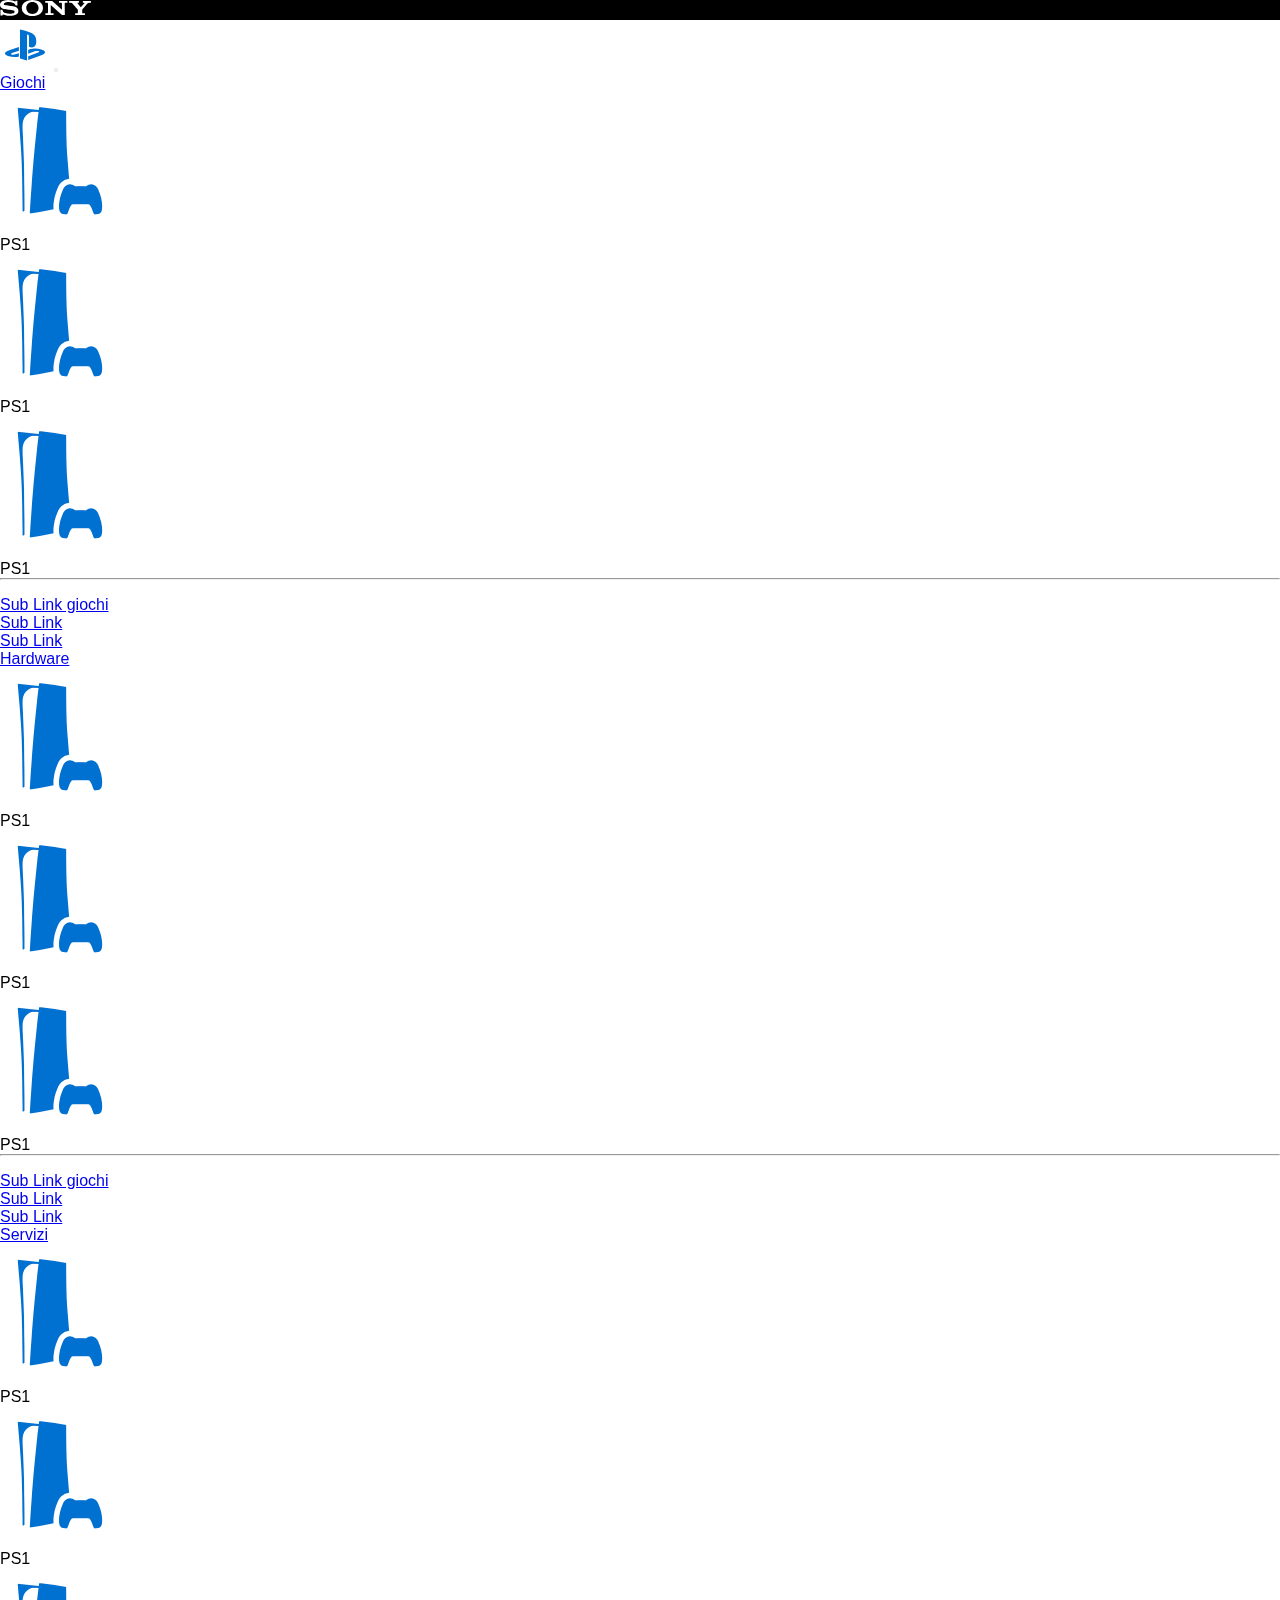
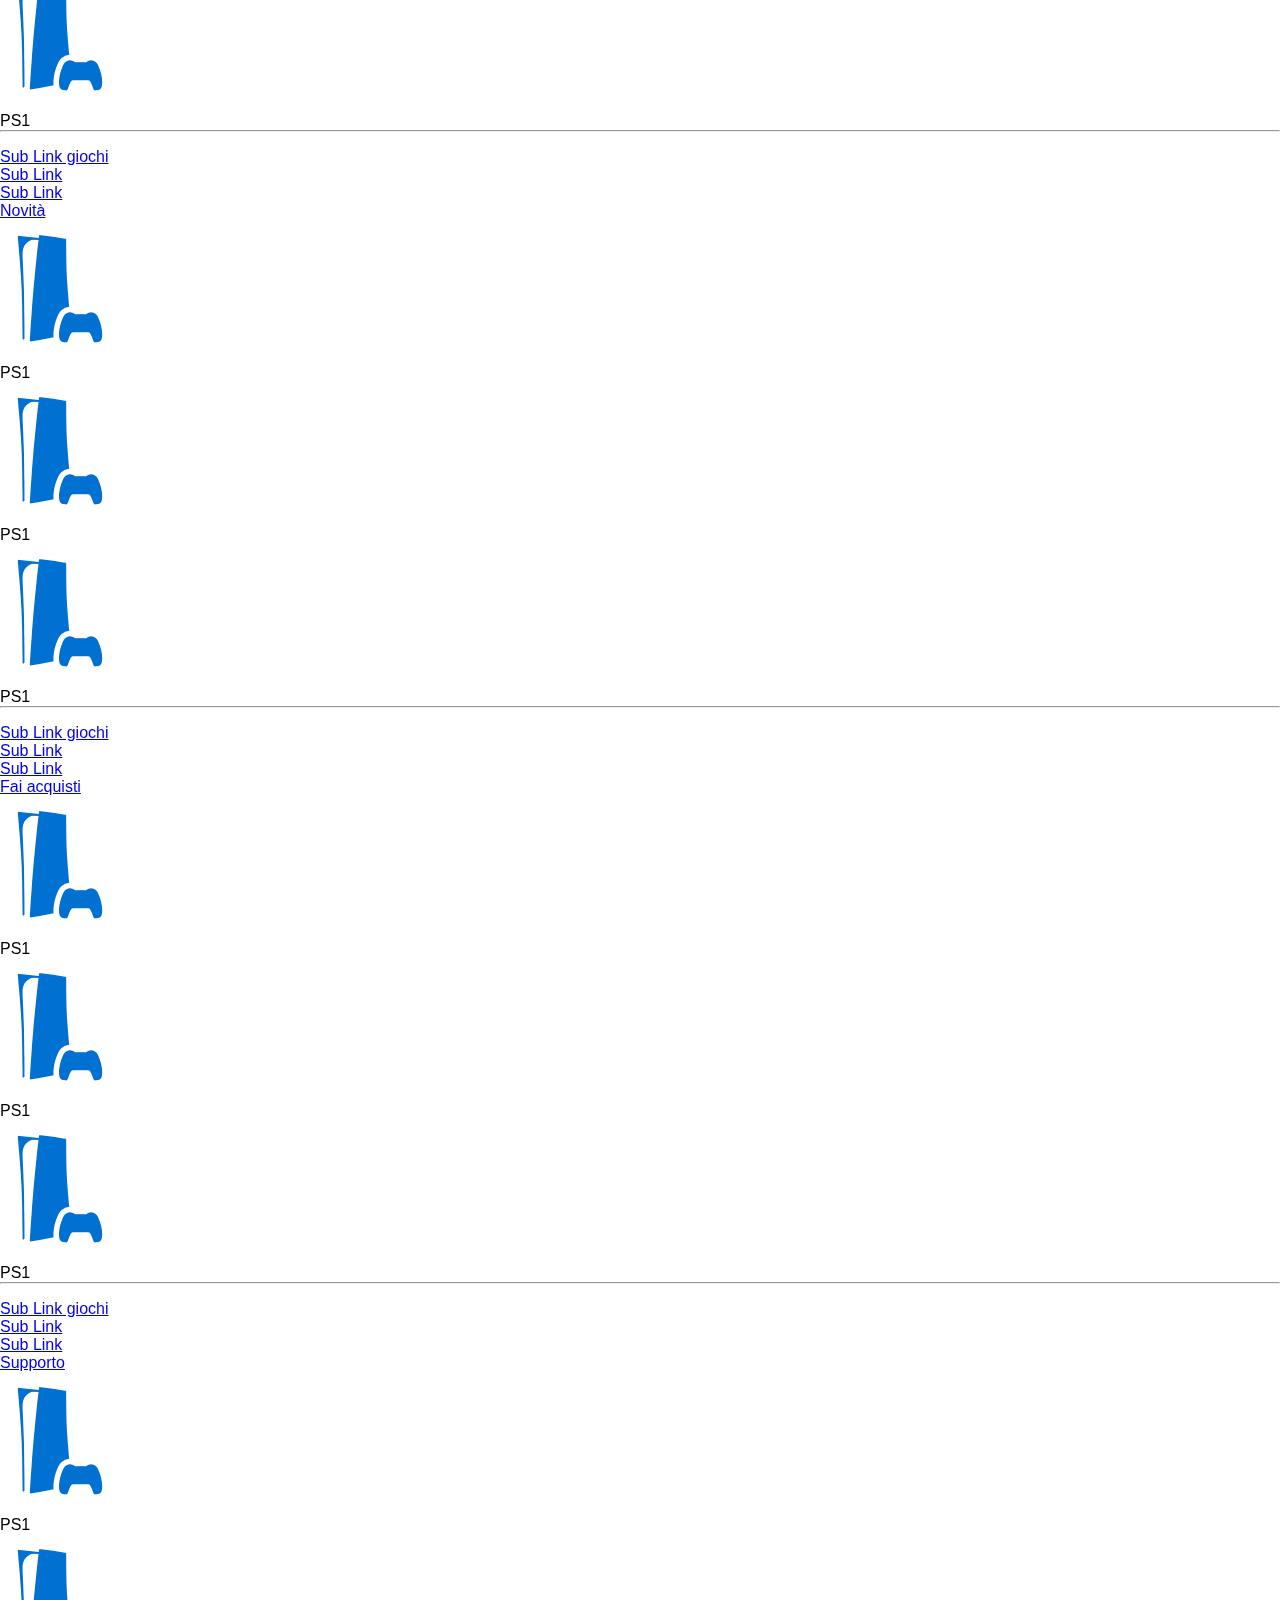
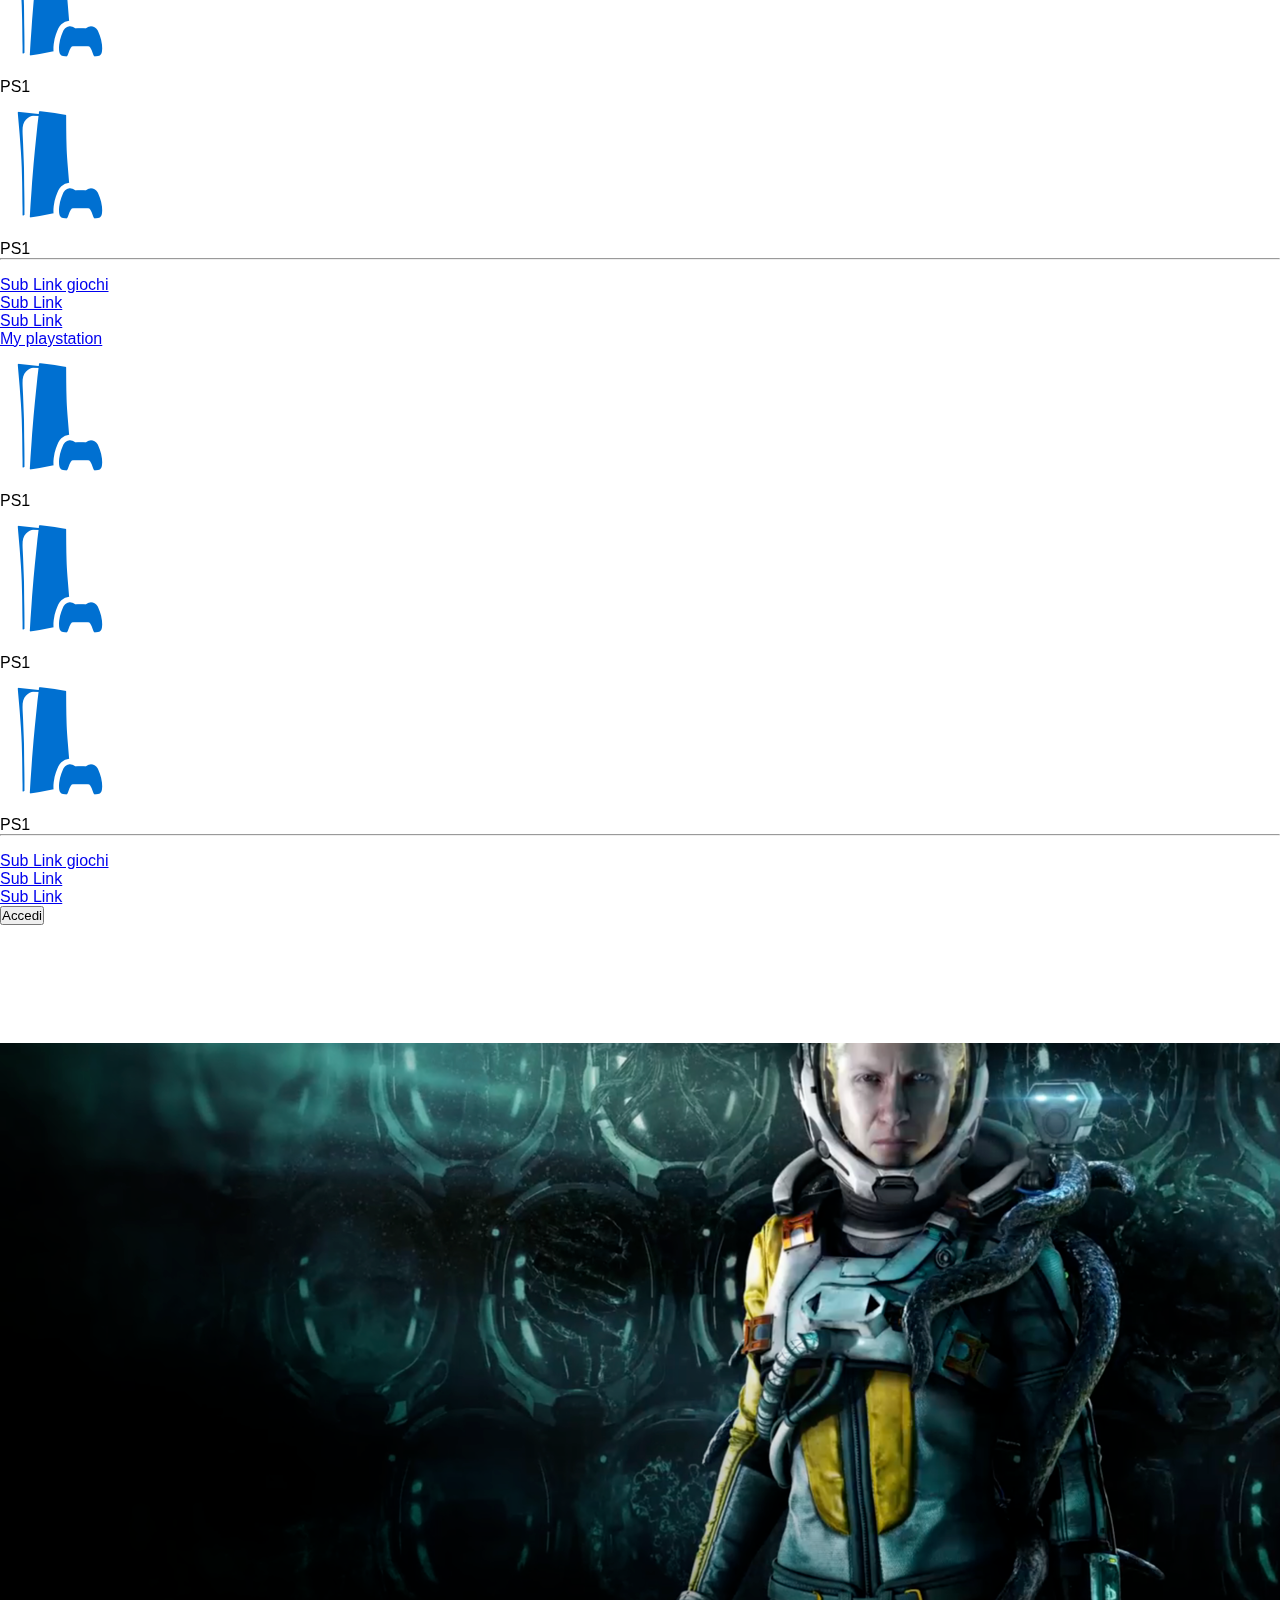
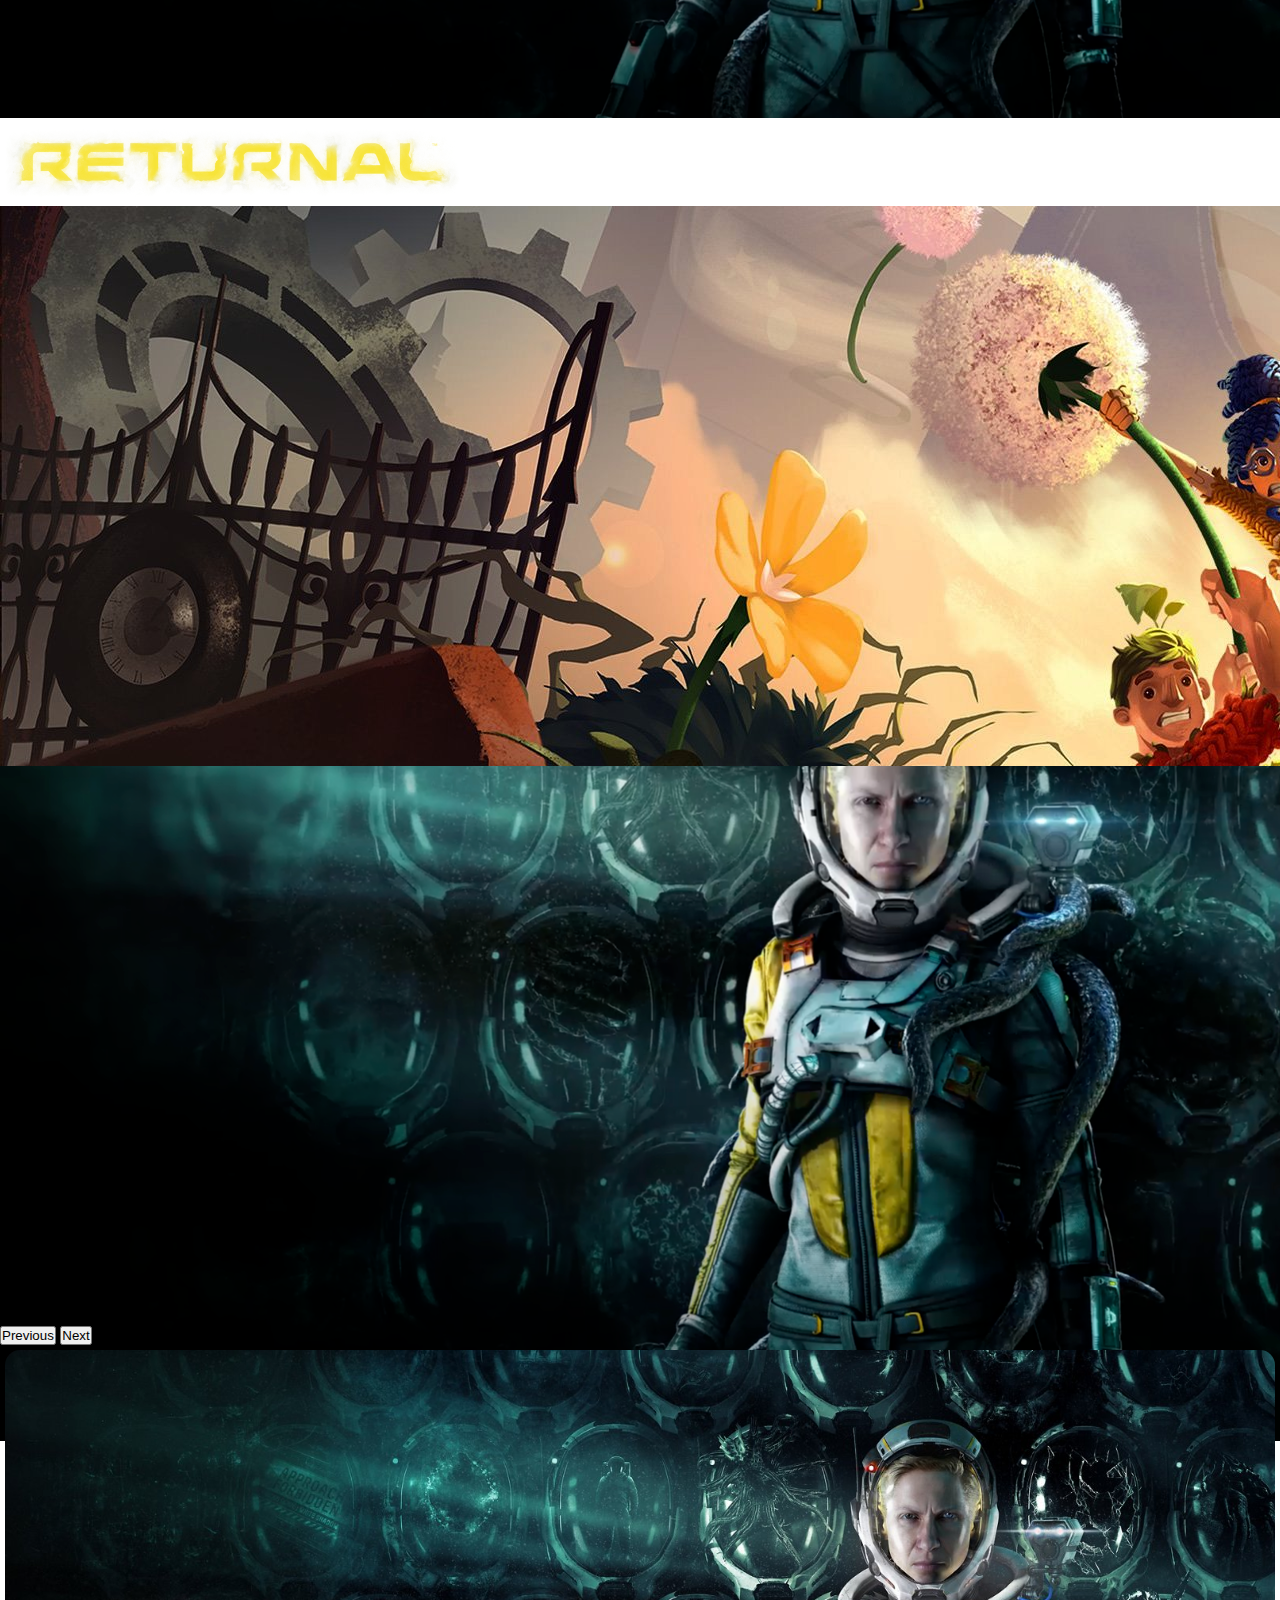
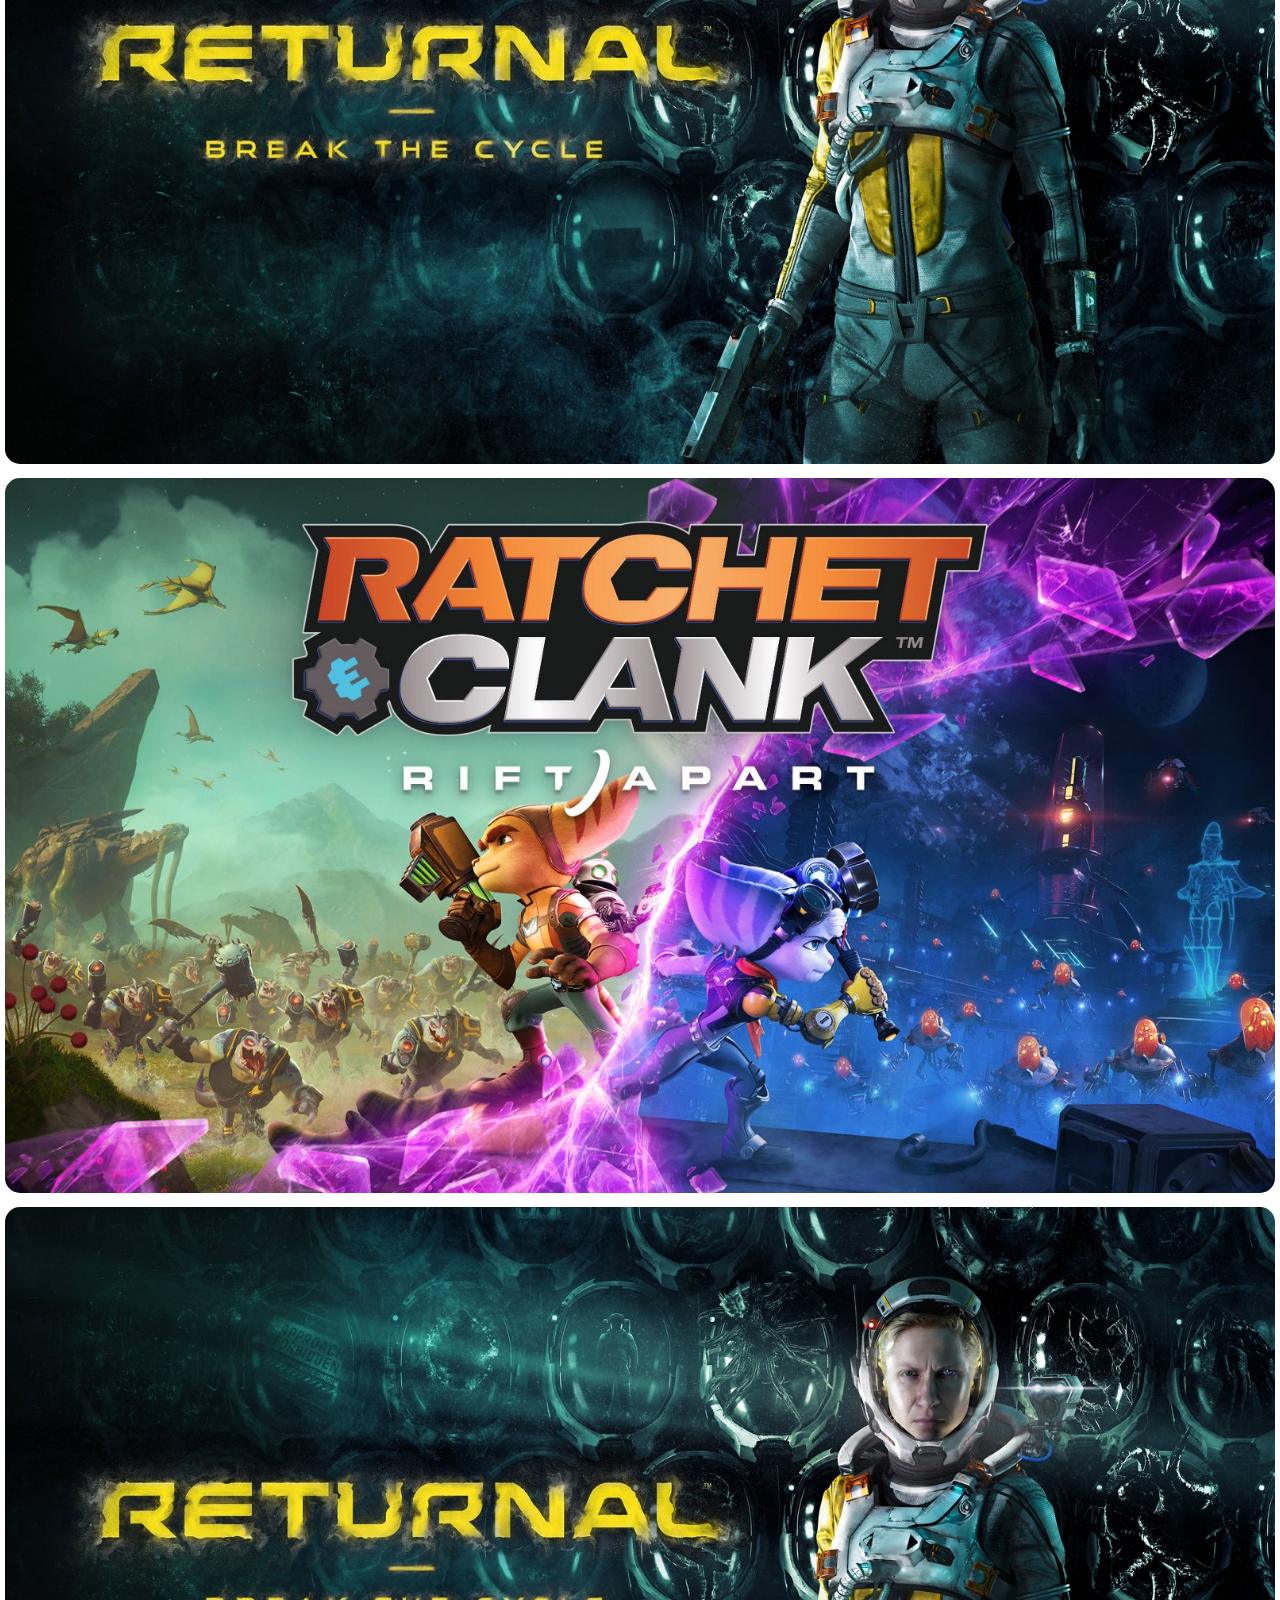
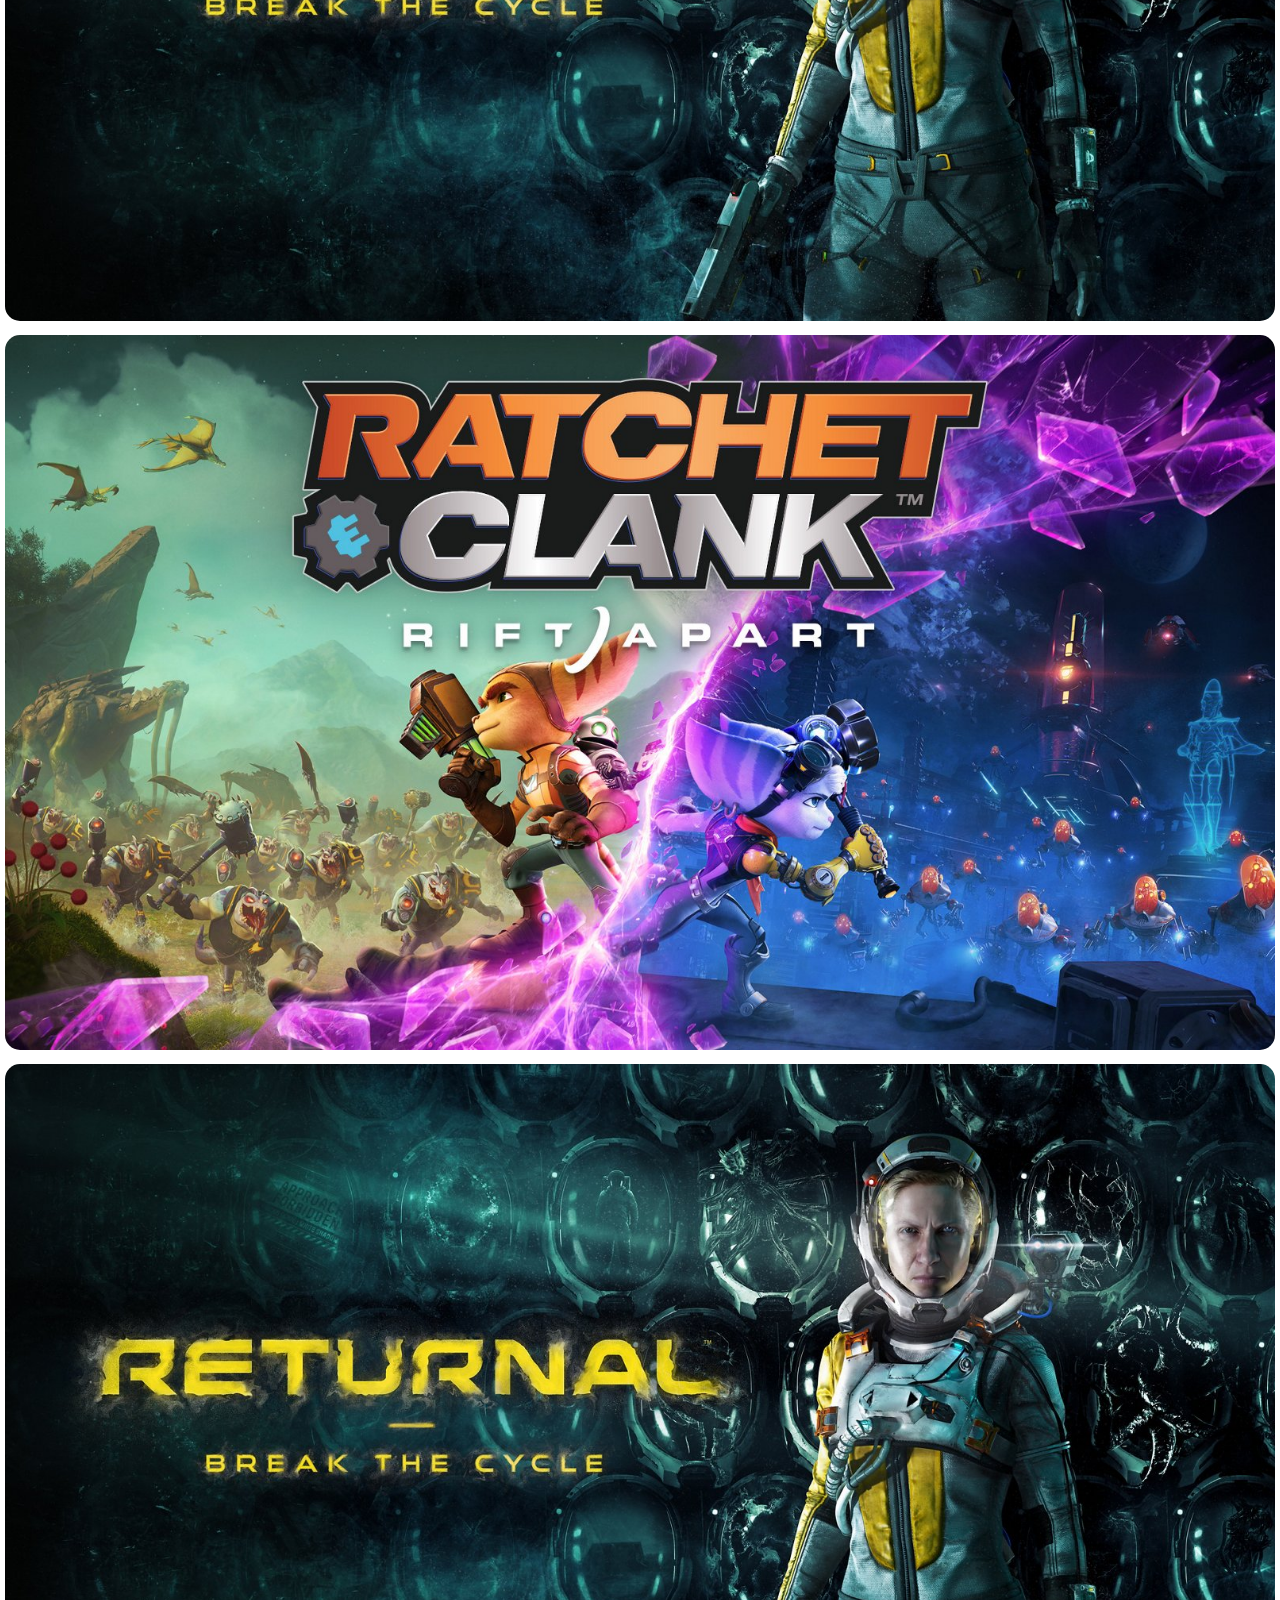
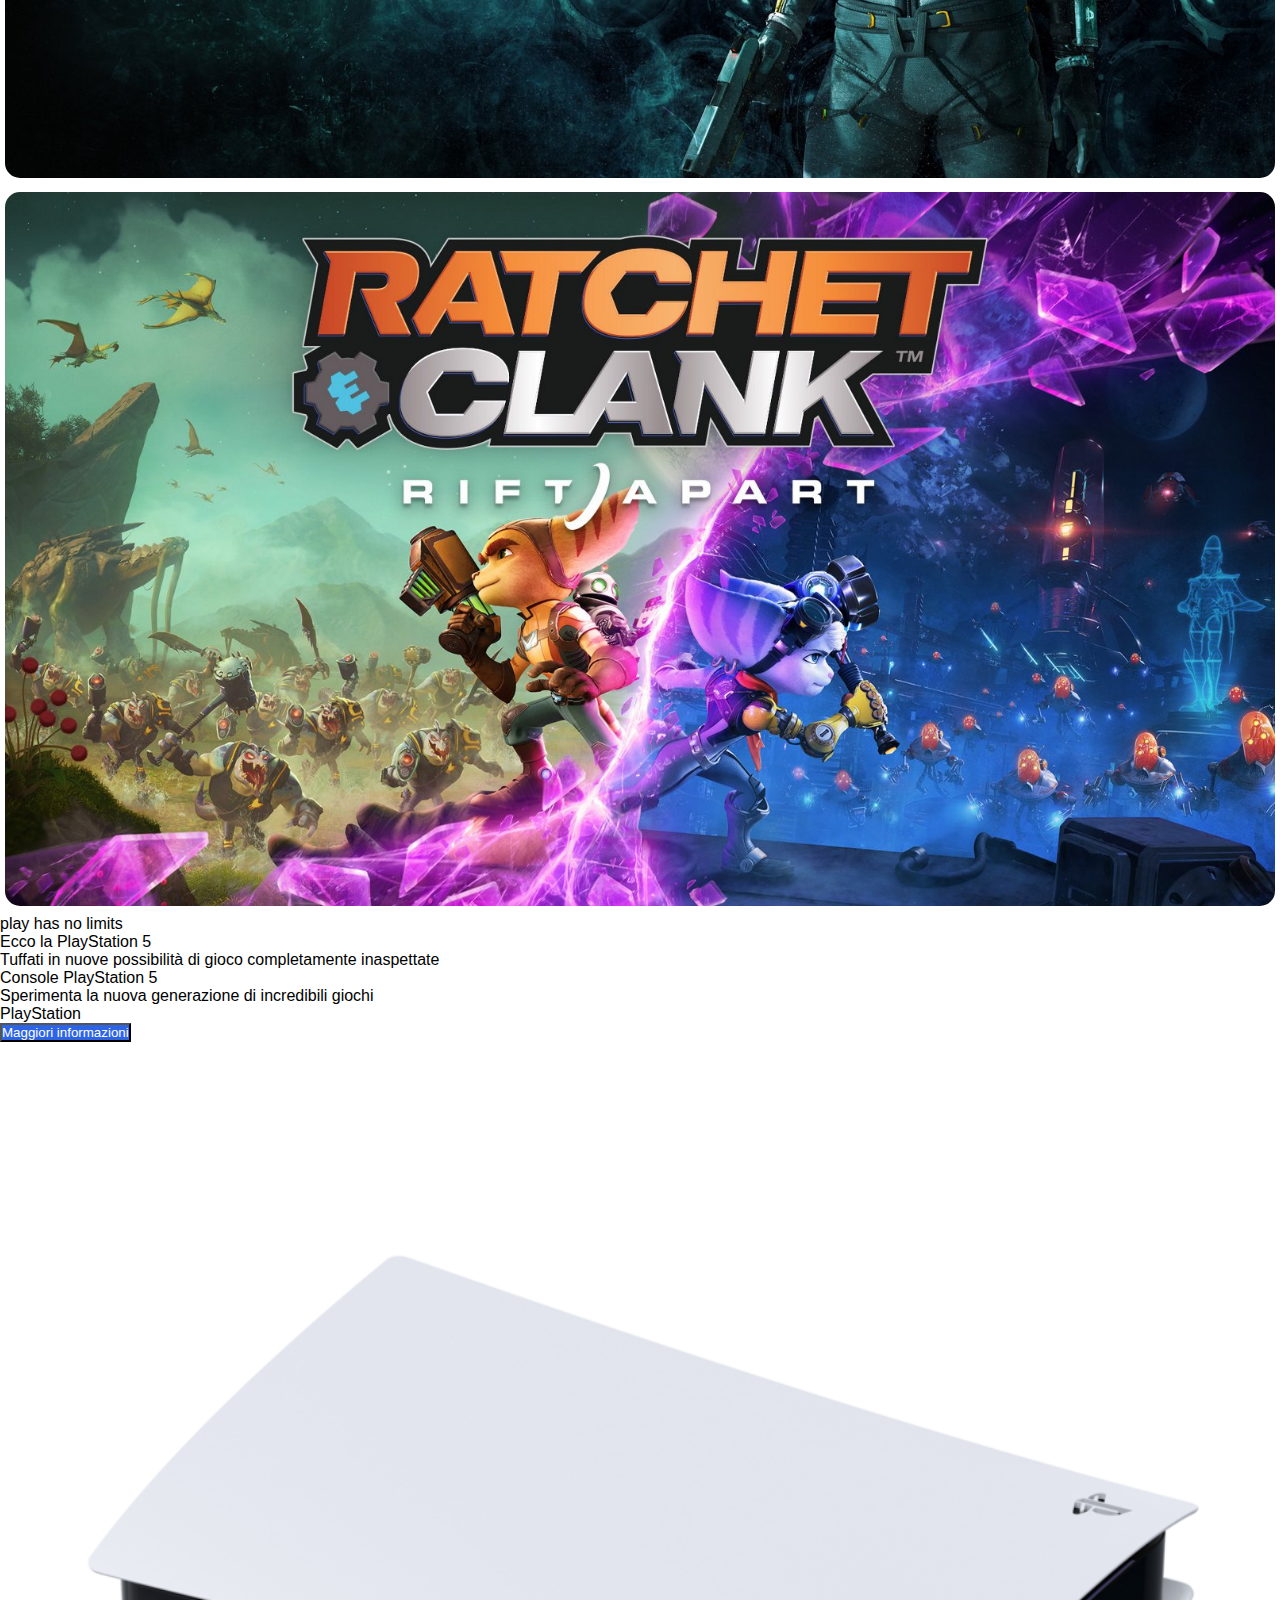
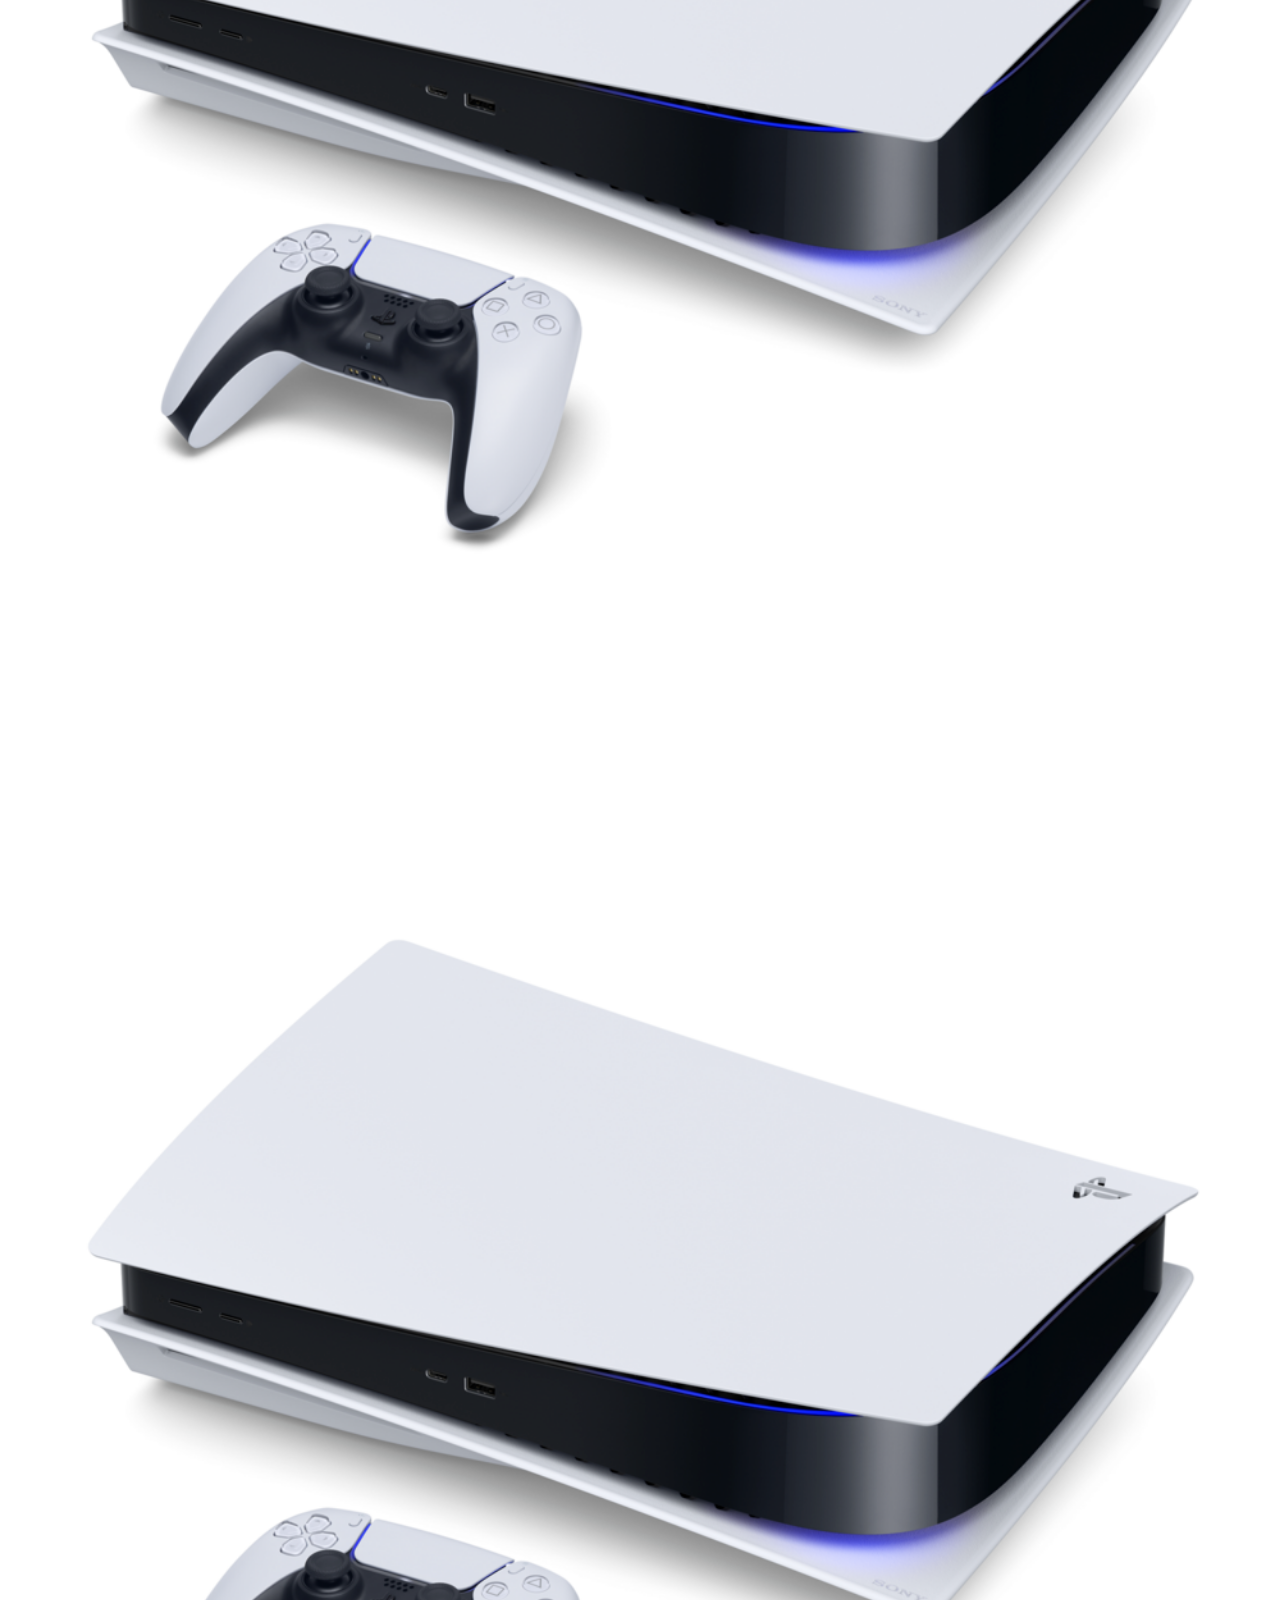
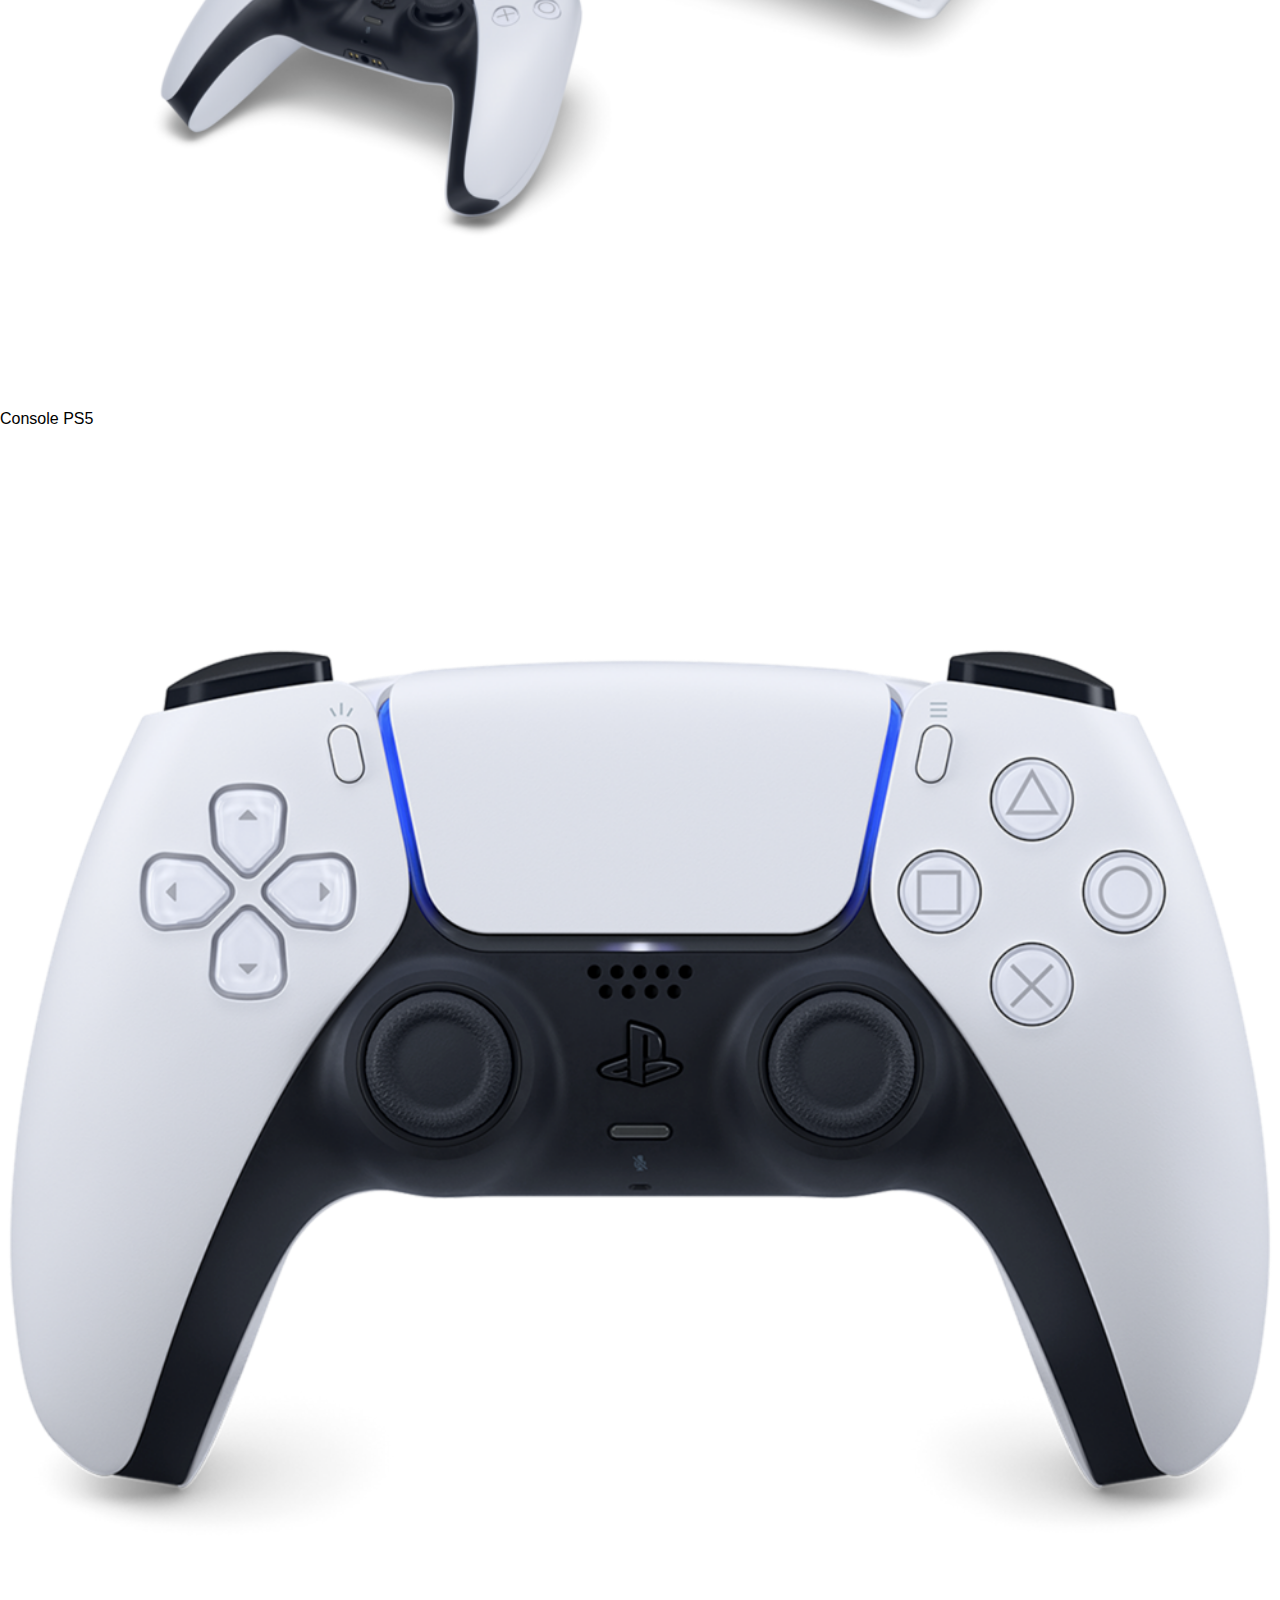
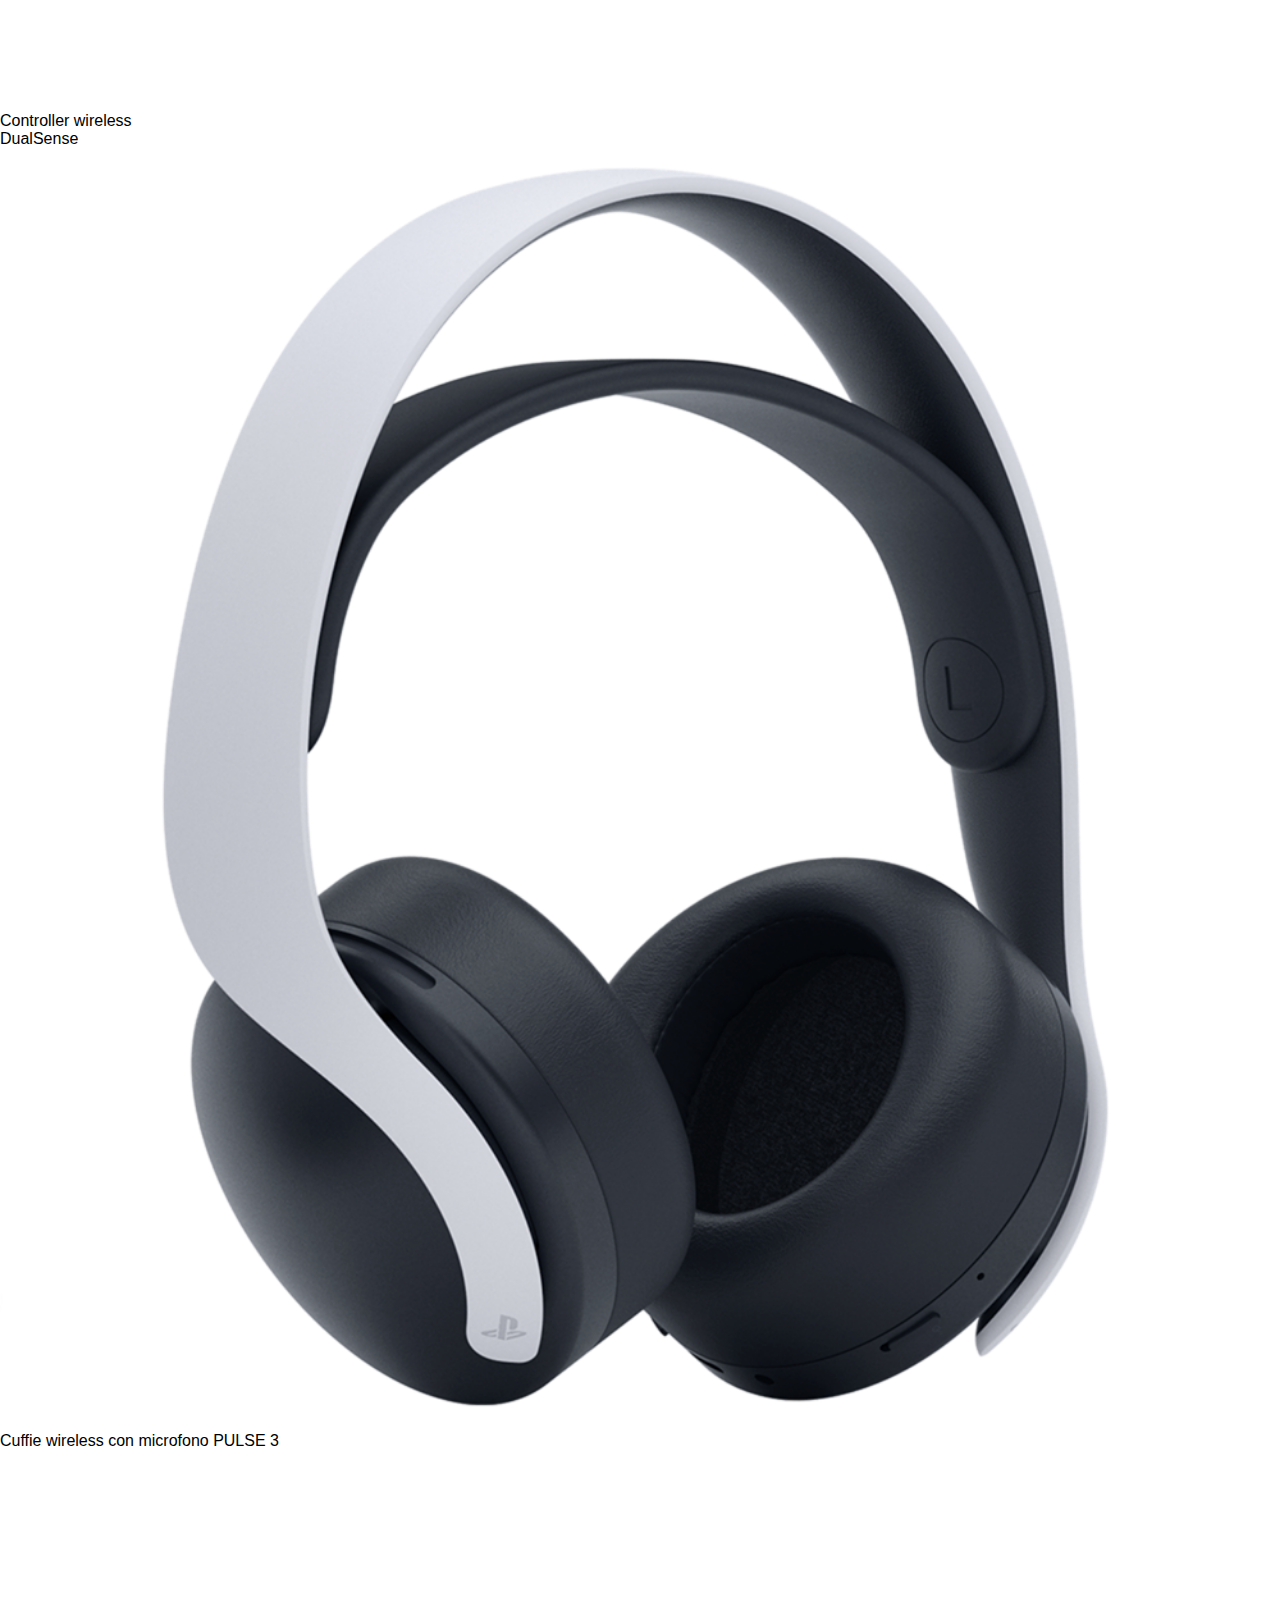
<file: Bonus/index.html>
<!DOCTYPE html>
<html lang="en">
<head>
    <meta charset="UTF-8">
    <meta http-equiv="X-UA-Compatible" content="IE=edge">
    <meta name="viewport" content="width=device-width, initial-scale=1.0">
    <!-- font awesome call  -->
    <link rel="stylesheet" href="https://cdnjs.cloudflare.com/ajax/libs/font-awesome/5.15.3/css/all.min.css" integrity="sha512-iBBXm8fW90+nuLcSKlbmrPcLa0OT92xO1BIsZ+ywDWZCvqsWgccV3gFoRBv0z+8dLJgyAHIhR35VZc2oM/gI1w==" crossorigin="anonymous" referrerpolicy="no-referrer" />
    <!-- /font awesome call  -->
    <!-- bootstrap link  -->
    <!-- CSS only -->
    <link href="https://cdn.jsdelivr.net/npm/bootstrap@5.0.2/dist/css/bootstrap.min.css" rel="stylesheet" integrity="sha384-EVSTQN3/azprG1Anm3QDgpJLIm9Nao0Yz1ztcQTwFspd3yD65VohhpuuCOmLASjC" crossorigin="anonymous">
    <!-- mystyle link  -->
    <link rel="stylesheet" href="css/style.css">
    <title>Document</title>
</head>
<body class="position-relative ms_w-100">
    <!-- nav  -->
    <!-- black section  -->
    <section class="ms_nav_logo container-fluid text-end">
        <svg xmlns="http://www.w3.org/2000/svg" viewBox="0 0 500 88.03"><defs><style>.cls-1{fill:#fff}</style></defs><g id="Layer_2" data-name="Layer 2"><g id="logo"><path class="cls-1" d="M178.13 88C160 88 143.2 82.6 132 72.53a37.85 37.85 0 0 1-12.55-28.59A38.41 38.41 0 0 1 132 15.45C142.4 6 160.8 0 178.13 0c19.17 0 34.52 4.83 46.25 15.47a38.05 38.05 0 0 1 12.38 28.47 39.66 39.66 0 0 1-12.38 28.59C213.45 82.66 196.29 88 178.13 88V76.42c9.61 0 18.53-3.32 24.76-9.52s9.06-13.72 9.06-23c0-8.86-3.11-17.14-9.06-23-6.15-6.05-15.28-9.46-24.76-9.46s-18.65 3.38-24.8 9.46c-5.93 5.87-9 14.18-9 23a32.17 32.17 0 0 0 9 23c6.15 6.13 15.26 9.52 24.8 9.52zM45.75 0c-9.69 0-20.7 1.82-30 6C7.07 9.88 0 16.11 0 26.44A21.18 21.18 0 0 0 5.75 41c2.51 2.32 6.56 6.26 17.14 8.58 4.73 1 14.84 2.61 24.91 3.67s19.83 2 23.83 3.07c3.18.81 8.53 1.91 8.53 7.91s-5.63 7.8-6.61 8.19-7.74 3.49-19.88 3.49A84.54 84.54 0 0 1 30 71.84c-4.53-1.62-9.28-3.75-13.71-9.16A15.73 15.73 0 0 1 13.44 54h-11v30.8h12.22v-4.17a1.74 1.74 0 0 1 2.64-1.5 96.26 96.26 0 0 0 17.88 5.78c6.42 1.34 10.57 2.31 18.55 2.31a79.15 79.15 0 0 0 24.86-3.51 43.39 43.39 0 0 0 14.77-7.29 20.24 20.24 0 0 0 7.91-16.21 22.68 22.68 0 0 0-6.39-15.94A28.13 28.13 0 0 0 87 38.88a58.05 58.05 0 0 0-9.72-3.39C70.94 33.94 56.7 32 49.89 31.32c-7.14-.74-19.53-1.77-24.48-3.3-1.5-.47-4.56-1.92-4.56-5.47 0-2.53 1.4-4.67 4.16-6.4 4.39-2.75 13.25-4.46 22.49-4.46a65.23 65.23 0 0 1 26.06 5.09 28.46 28.46 0 0 1 6.2 3.7 18.64 18.64 0 0 1 6.11 10.22h9.87V3.89h-11V7c0 1-1 2.32-3 1.23C76.78 5.65 62.84.07 45.75 0zM287.24 4.92L341 53.43l-.55-32.66c-.06-4.29-.84-6.08-5.48-6.08h-10.1V4.92h46v9.77H361c-4.72 0-5 1.52-5.08 6.08l.83 62.41H341l-61.93-55.26v39.21c.05 4.27.25 6.28 4.64 6.28h11v9.77h-45.09v-9.77h10.56c3.94 0 3.78-3.76 3.78-6.5V21.14c0-3-.42-6.44-6.6-6.44h-8.56V4.92zM423.35 73.39a21.82 21.82 0 0 0 2.72-.17 3.37 3.37 0 0 0 2.12-1.88 10.94 10.94 0 0 0 .21-2.11V53.78c0-.52 0-.53-.66-1.35s-28.16-32-29.41-33.4c-1.56-1.7-4.3-4.33-8.47-4.33h-9.55V4.92h53.9v9.76h-6.5c-1.5 0-2.5 1.43-1.22 3 0 0 18.14 21.7 18.31 21.93s.32.28.55.07 18.59-21.8 18.73-22a1.87 1.87 0 0 0-1.6-3h-6.67V4.92H500v9.78h-9.87c-3.58 0-5 .66-7.73 3.7l-29.75 33.94a2.1 2.1 0 0 0-.36 1.44v15.44a11 11 0 0 0 .22 2.11 3.33 3.33 0 0 0 2.11 1.88 19.77 19.77 0 0 0 2.7.17h10.09v9.78h-53.62v-9.78z"/></g></g></svg>
    </section>
    <!-- /black section  -->
    <nav class="ms_sticky">
        <!-- navbar  -->
        <section>
            <nav class="navbar navbar-expand-lg navbar-light bg-light fw-bold">
                <div class="container-fluid ">
                    <!-- logo  -->
                    <a class="navbar-brand" href="#"><svg class="shared-nav-ps-logo" width="50px" height="50px" version="1.1" xmlns="http://www.w3.org/2000/svg" xmlns:xlink="http://www.w3.org/1999/xlink" viewBox="0 0 50 50" data-di-res-id="51237b9e-85bdd8e5" data-di-rand="1620209019838">
                        <g>
                        <g>
                            <path d="M5.8,32.1C4.3,33.1,4.8,35,8,35.9c3.3,1.1,6.9,1.4,10.4,0.8c0.2,0,0.4-0.1,0.5-0.1v-3.4l-3.4,1.1
                        c-1.3,0.4-2.6,0.5-3.9,0.2c-1-0.3-0.8-0.9,0.4-1.4l6.9-2.4V27l-9.6,3.3C8.1,30.7,6.9,31.3,5.8,32.1z M29,17.1v9.7
                        c4.1,2,7.3,0,7.3-5.2c0-5.3-1.9-7.7-7.4-9.6C26,11,23,10.1,20,9.5v28.9l7,2.1V16.2c0-1.1,0-1.9,0.8-1.6C28.9,14.9,29,16,29,17.1z
                        M42,29.8c-2.9-1-6-1.4-9-1.1c-1.6,0.1-3.1,0.5-4.5,1l-0.3,0.1v3.9l6.5-2.4c1.3-0.4,2.6-0.5,3.9-0.2c1,0.3,0.8,0.9-0.4,1.4
                        l-10,3.7V40L42,34.9c1-0.4,1.9-0.9,2.7-1.7C45.4,32.2,45.1,30.8,42,29.8z" fill="#0070d1"></path>
                        </g>
                        </g>
                    </svg></a>
                  <button class="navbar-toggler" type="button" data-bs-toggle="collapse" data-bs-target="#navbarSupportedContent" aria-controls="navbarSupportedContent" aria-expanded="false" aria-label="Toggle navigation">
                    <span class="navbar-toggler-icon"></span>
                  </button>
                  <div class="collapse navbar-collapse" id="navbarSupportedContent">
                    <ul class="navbar-nav me-auto mb-2 mb-">
                      <li class="nav-item dropdown">
                        <a class="nav-link dropdown-toggle" href="#" id="navbarDropdown" role="button" data-bs-toggle="dropdown" aria-expanded="false">Giochi
                        </a>
                        <ul class="dropdown-menu" aria-labelledby="navbarDropdown">
                            <li>
                                <div class="container-fluid">
                                    <div class="row">
                                        <div class="col-1 offset-xl-4 me-5">
                                            <a class="dropdown-item" href="#"> <img src="img/play-menu-ico.png" alt=""> </a>
                                            <p class="text-center">PS1</p>
                                        </div>
                                        <div class="col-1 mx-4">
                                            <a class="dropdown-item" href="#"> <img src="img/play-menu-ico.png" alt=""> </a>
                                            <p class="text-center">PS1</p>
                                        </div>
                                        <div class="col-1 mx-4">
                                            <a class="dropdown-item" href="#"> <img src="img/play-menu-ico.png" alt=""> </a>
                                            <p class="text-center">PS1</p>
                                        </div>
                                </div>
                            </li>
                            <li><hr class="dropdown-divider"></li>
                            <li>
                                <a class="dropdown-item" href="#">
                                    <div class="container-fluid">
                                        <div class="row">
                                            <div class="offset-xl-4 col-1 me-5"><p><i class="fas fa-circle ms-dot-blue"></i> Sub Link giochi</p></div>
                                            <div class="col-1 mx-5"><p><i class="fas fa-circle ms-dot-blue"></i> Sub Link</p></div>
                                            <div class="col-1 mx-5"><p><i class="fas fa-circle ms-dot-blue"></i> Sub Link</p></div>
                                        </div>
                                    </div>
                                </a>
                            </li>
                          </ul>
                      </li>
                      <li class="nav-item dropdown">
                        <a class="nav-link dropdown-toggle" href="#" id="navbarDropdown" role="button" data-bs-toggle="dropdown" aria-expanded="false">Hardware
                        </a>
                        <ul class="dropdown-menu" aria-labelledby="navbarDropdown">
                            <li>
                                <div class="container-fluid">
                                    <div class="row">
                                        <div class="col-1 offset-xl-4 me-5">
                                            <a class="dropdown-item" href="#"> <img src="img/play-menu-ico.png" alt=""> </a>
                                            <p class="text-center">PS1</p>
                                        </div>
                                        <div class="col-1 mx-4">
                                            <a class="dropdown-item" href="#"> <img src="img/play-menu-ico.png" alt=""> </a>
                                            <p class="text-center">PS1</p>
                                        </div>
                                        <div class="col-1 mx-4">
                                            <a class="dropdown-item" href="#"> <img src="img/play-menu-ico.png" alt=""> </a>
                                            <p class="text-center">PS1</p>
                                        </div>
                                </div>
                            </li>
                            <li><hr class="dropdown-divider"></li>
                            <li>
                                <a class="dropdown-item" href="#">
                                    <div class="container-fluid">
                                        <div class="row">
                                            <div class="offset-xl-4 col-1 me-5"><p><i class="fas fa-circle ms-dot-blue"></i> Sub Link giochi</p></div>
                                            <div class="col-1 mx-5"><p><i class="fas fa-circle ms-dot-blue"></i> Sub Link</p></div>
                                            <div class="col-1 mx-5"><p><i class="fas fa-circle ms-dot-blue"></i> Sub Link</p></div>
                                        </div>
                                    </div>
                                </a>
                            </li>
                          </ul>
                      </li>
                      <li class="nav-item dropdown">
                        <a class="nav-link dropdown-toggle" href="#" id="navbarDropdown" role="button" data-bs-toggle="dropdown" aria-expanded="false">
                          Servizi
                        </a>
                        <ul class="dropdown-menu" aria-labelledby="navbarDropdown">
                            <li>
                                <div class="container-fluid">
                                    <div class="row">
                                        <div class="col-1 offset-xl-4 me-5">
                                            <a class="dropdown-item" href="#"> <img src="img/play-menu-ico.png" alt=""> </a>
                                            <p class="text-center">PS1</p>
                                        </div>
                                        <div class="col-1 mx-4">
                                            <a class="dropdown-item" href="#"> <img src="img/play-menu-ico.png" alt=""> </a>
                                            <p class="text-center">PS1</p>
                                        </div>
                                        <div class="col-1 mx-4">
                                            <a class="dropdown-item" href="#"> <img src="img/play-menu-ico.png" alt=""> </a>
                                            <p class="text-center">PS1</p>
                                        </div>
                                </div>
                            </li>
                            <li><hr class="dropdown-divider"></li>
                            <li>
                                <a class="dropdown-item" href="#">
                                    <div class="container-fluid">
                                        <div class="row">
                                            <div class="offset-xl-4 col-1 me-5"><p><i class="fas fa-circle ms-dot-blue"></i> Sub Link giochi</p></div>
                                            <div class="col-1 mx-5"><p><i class="fas fa-circle ms-dot-blue"></i> Sub Link</p></div>
                                            <div class="col-1 mx-5"><p><i class="fas fa-circle ms-dot-blue"></i> Sub Link</p></div>
                                        </div>
                                    </div>
                                </a>
                            </li>
                          </ul>
                      </li>
                      <li class="nav-item dropdown">
                        <a class="nav-link dropdown-toggle" href="#" id="navbarDropdown" role="button" data-bs-toggle="dropdown" aria-expanded="false">
                          Novità
                        </a>
                        <ul class="dropdown-menu" aria-labelledby="navbarDropdown">
                            <li>
                                <div class="container-fluid">
                                    <div class="row">
                                        <div class="col-1 offset-xl-4 me-5">
                                            <a class="dropdown-item" href="#"> <img src="img/play-menu-ico.png" alt=""> </a>
                                            <p class="text-center">PS1</p>
                                        </div>
                                        <div class="col-1 mx-4">
                                            <a class="dropdown-item" href="#"> <img src="img/play-menu-ico.png" alt=""> </a>
                                            <p class="text-center">PS1</p>
                                        </div>
                                        <div class="col-1 mx-4">
                                            <a class="dropdown-item" href="#"> <img src="img/play-menu-ico.png" alt=""> </a>
                                            <p class="text-center">PS1</p>
                                        </div>
                                </div>
                            </li>
                            <li><hr class="dropdown-divider"></li>
                            <li>
                                <a class="dropdown-item" href="#">
                                    <div class="container-fluid">
                                        <div class="row">
                                            <div class="offset-xl-4 col-1 me-5"><p><i class="fas fa-circle ms-dot-blue"></i> Sub Link giochi</p></div>
                                            <div class="col-1 mx-5"><p><i class="fas fa-circle ms-dot-blue"></i> Sub Link</p></div>
                                            <div class="col-1 mx-5"><p><i class="fas fa-circle ms-dot-blue"></i> Sub Link</p></div>
                                        </div>
                                    </div>
                                </a>
                            </li>
                          </ul>
                      </li>
                      <li class="nav-item dropdown">
                        <a class="nav-link dropdown-toggle" href="#" id="navbarDropdown" role="button" data-bs-toggle="dropdown" aria-expanded="false">
                          Fai acquisti
                        </a>
                        <ul class="dropdown-menu" aria-labelledby="navbarDropdown">
                            <li>
                                <div class="container-fluid">
                                    <div class="row">
                                        <div class="col-1 offset-xl-4 me-5">
                                            <a class="dropdown-item" href="#"> <img src="img/play-menu-ico.png" alt=""> </a>
                                            <p class="text-center">PS1</p>
                                        </div>
                                        <div class="col-1 mx-4">
                                            <a class="dropdown-item" href="#"> <img src="img/play-menu-ico.png" alt=""> </a>
                                            <p class="text-center">PS1</p>
                                        </div>
                                        <div class="col-1 mx-4">
                                            <a class="dropdown-item" href="#"> <img src="img/play-menu-ico.png" alt=""> </a>
                                            <p class="text-center">PS1</p>
                                        </div>
                                </div>
                            </li>
                            <li><hr class="dropdown-divider"></li>
                            <li>
                                <a class="dropdown-item" href="#">
                                    <div class="container-fluid">
                                        <div class="row">
                                            <div class="offset-xl-4 col-1 me-5"><p><i class="fas fa-circle ms-dot-blue"></i> Sub Link giochi</p></div>
                                            <div class="col-1 mx-5"><p><i class="fas fa-circle ms-dot-blue"></i> Sub Link</p></div>
                                            <div class="col-1 mx-5"><p><i class="fas fa-circle ms-dot-blue"></i> Sub Link</p></div>
                                        </div>
                                    </div>
                                </a>
                            </li>
                          </ul>
                      </li>
                      <li class="nav-item dropdown">
                        <a class="nav-link dropdown-toggle" href="#" id="navbarDropdown" role="button" data-bs-toggle="dropdown" aria-expanded="false">
                          Supporto
                        </a>
                        <ul class="dropdown-menu" aria-labelledby="navbarDropdown">
                            <li>
                                <div class="container-fluid">
                                    <div class="row">
                                        <div class="col-1 offset-xl-4 me-5">
                                            <a class="dropdown-item" href="#"> <img src="img/play-menu-ico.png" alt=""> </a>
                                            <p class="text-center">PS1</p>
                                        </div>
                                        <div class="col-1 mx-4">
                                            <a class="dropdown-item" href="#"> <img src="img/play-menu-ico.png" alt=""> </a>
                                            <p class="text-center">PS1</p>
                                        </div>
                                        <div class="col-1 mx-4">
                                            <a class="dropdown-item" href="#"> <img src="img/play-menu-ico.png" alt=""> </a>
                                            <p class="text-center">PS1</p>
                                        </div>
                                </div>
                            </li>
                            <li><hr class="dropdown-divider"></li>
                            <li>
                                <a class="dropdown-item" href="#">
                                    <div class="container-fluid">
                                        <div class="row">
                                            <div class="offset-xl-4 col-1 me-5"><p><i class="fas fa-circle ms-dot-blue"></i> Sub Link giochi</p></div>
                                            <div class="col-1 mx-5"><p><i class="fas fa-circle ms-dot-blue"></i> Sub Link</p></div>
                                            <div class="col-1 mx-5"><p><i class="fas fa-circle ms-dot-blue"></i> Sub Link</p></div>
                                        </div>
                                    </div>
                                </a>
                            </li>
                          </ul>
                      </li>
                    </ul>
                    <ul class="navbar-nav ms-auto me-0 mb-2 mb-">
                        <li class="nav-item dropdown">
                            <a class="nav-link dropdown-toggle" href="#" id="navbarDropdown" role="button" data-bs-toggle="dropdown" aria-expanded="false">
                              My playstation
                            </a>
                            <ul class="dropdown-menu" aria-labelledby="navbarDropdown">
                                <li>
                                    <div class="container-fluid">
                                        <div class="row">
                                            <div class="col-1 offset-xl-4 me-5">
                                                <a class="dropdown-item" href="#"> <img src="img/play-menu-ico.png" alt=""> </a>
                                                <p class="text-center">PS1</p>
                                            </div>
                                            <div class="col-1 mx-4">
                                                <a class="dropdown-item" href="#"> <img src="img/play-menu-ico.png" alt=""> </a>
                                                <p class="text-center">PS1</p>
                                            </div>
                                            <div class="col-1 mx-4">
                                                <a class="dropdown-item" href="#"> <img src="img/play-menu-ico.png" alt=""> </a>
                                                <p class="text-center">PS1</p>
                                            </div>
                                    </div>
                                </li>
                                <li><hr class="dropdown-divider"></li>
                                <li>
                                    <a class="dropdown-item" href="#">
                                        <div class="container-fluid">
                                            <div class="row">
                                                <div class="offset-xl-4 col-1 me-5"><p><i class="fas fa-circle ms-dot-blue"></i> Sub Link giochi</p></div>
                                                <div class="col-1 mx-5"><p><i class="fas fa-circle ms-dot-blue"></i> Sub Link</p></div>
                                                <div class="col-1 mx-5"><p><i class="fas fa-circle ms-dot-blue"></i> Sub Link</p></div>
                                            </div>
                                        </div>
                                    </a></li>
                              </ul>
                          </li>
                          <li>
                            <button type="button" class="btn btn-dark rounded-pill">Accedi</button>
                          </li>
                          <li class="my-2 mx-2">
                            <i class="fas fa-search"></i>
                          </li>
                    </ul>
                  </div>
                </div>
              </nav>
        </section>
        <!-- /navbar  -->
    </nav>
    <!-- /nav  -->
    
    <!-- main  -->
    <main class="ms_padding_fixed_element">
        <!-- jumbotron -->
        <div id="carouselExampleControls" class="carousel slide" data-bs-ride="carousel">
            <div class="carousel-inner">
              <div class="carousel-item active position-relative">
                <img src="img/jumbo-bg.png" class="d-block w-100" alt="jumbo-bg">
                <img class="position-absolute top-50 translate-middle-y ms_jumbo-name" src="img/returnal-hero-banner-logo.png" alt="returnal">
              </div>
              <div class="carousel-item position-relative ms_height_jumbo">
                <img src="img/it-takes-two-hero-banner-desktop.jpg" class="d-block w-100" alt="...">
                <img class="position-absolute top-50 translate-middle-y ms_jumbo-name" src="img/it-takes-two-logo.png" alt="returnal">
              </div>
              <div class="carousel-item position-relative ms_height_jumbo">
                <img src="img/jumbo-bg.png" class="d-block w-100" alt="...">
                <img class="position-absolute top-50 translate-middle-y ms_jumbo-name" src="img/returnal-hero-banner-logo.png" alt="returnal">
              </div>
            </div>
            <button class="carousel-control-prev" type="button" data-bs-target="#carouselExampleControls" data-bs-slide="prev">
              <span class="carousel-control-prev-icon" aria-hidden="true"></span>
              <span class="visually-hidden">Previous</span>
            </button>
            <button class="carousel-control-next" type="button" data-bs-target="#carouselExampleControls" data-bs-slide="next">
              <span class="carousel-control-next-icon" aria-hidden="true"></span>
              <span class="visually-hidden">Next</span>
            </button>
          </div>
        <!-- /jumbotron -->
        <!-- game row -->
        <section>
            <div class="container-fluid p-4">
                <div class="row">
                    <div class="col-6 col-sm-4 col-xxl-2 p-0 ms_img-hover">
                        <img class="ms_img-row ms_rounder_img" src="img/returnal-listing-thumb-01-ps5.jpg" alt="returnal">
                    </div>
                    <div class="col-6 col-sm-4 col-xxl-2 p-0 ms_img-hover">
                        <img class="ms_img-row ms_rounder_img" src="img/ratchet-and-clank-rift-apart-keyart.jpg" alt="">   
                    </div>
                    <div class="col-6 col-sm-4 col-xxl-2 p-0 ms_img-hover">
                        <img class="ms_img-row ms_rounder_img" src="img/returnal-listing-thumb-01-ps5.jpg" alt="returnal">
                    </div>
                    <div class="col-6 col-sm-4 col-xxl-2 p-0 ms_img-hover">
                        <img class="ms_img-row ms_rounder_img" src="img/ratchet-and-clank-rift-apart-keyart.jpg" alt="">   
                    </div>
                    <div class="col-6 col-sm-4 col-xxl-2 p-0 ms_img-hover">
                        <img class="ms_img-row ms_rounder_img" src="img/returnal-listing-thumb-01-ps5.jpg" alt="returnal">
                    </div>
                    <div class="col-6 col-sm-4 col-xxl-2 p-0 ms_img-hover">
                        <img class="ms_img-row ms_rounder_img" src="img/ratchet-and-clank-rift-apart-keyart.jpg" alt="">   
                    </div>
                </div>
            </div>
        </section>
        <!-- /game row -->
        <!-- playstation5  -->
        <section>
            <div class="container-fluid">
                <div class="row">
                    <div class="col-12 my-5 text-center">
                        <p class="text-uppercase fw-bold text-primary mb-1">play has no limits</p>
                        <p class="h1">Ecco la PlayStation 5</p>
                        <p class="fw-bold text-secondary fs-5 pt-5">Tuffati in nuove possibilità di gioco completamente inaspettate</p>
                    </div>
                </div>                  
            <div class="row">
                <div class="col-12 col-md-6 d-flex flex-column justify-content-center ps-5 align-items-start">
                    <p class="h1">Console PlayStation 5</p>
                    <p class="fw-bold text-secondary fs-5 py-2">Sperimenta la nuova generazione di incredibili giochi <br> PlayStation</p>
                    <div>
                        <button type="button" class="btn ms_my-blue rounded-pill ms-2">Maggiori informazioni</button>
                    </div>      
                </div>          
                <div class="col-12 col-md-6 d-flex justify-content-start align-items-center">
                    <img class="ms_ps5-width" src="img/playstation-5-thumb.png" alt="ps5">
                </div>

            </div>
            <div class="row">
                <div class="col-4 col-md-2 position-relative text-center offset-md-1 ms_img-hover ms_border-bottom ms_negative_index">
                    <img class="ms_img-row" src="img/playstation-5-thumb.png" alt="playstation-5-thumb">
                    <p>Console PS5</p>
                    <div class="ms_overlay_gray position-absolute top-0 start-0 bottom-0 end-0"></div>
                </div>
                <div class="col-4 col-md-2 position-relative text-center ms_img-hover ms_border-bottom ms_negative_index">
                    <img class="ms_img-row" src="img/joypad-thumb.png" alt="joypad-thumb">
                    <p>Controller wireless <br>DualSense<i class="fas fa-trademark ms_fs_tm"></i>
                    </p>
                    <div class="ms_overlay_gray position-absolute top-0 start-0 bottom-0 end-0"></div>
                </div>
                <div class="col-4 col-md-2 position-relative text-center ms_img-hover ms_border-bottom ms_negative_index">
                    <img class="ms_img-row" src="img/headset-thumb.png" alt="headset-thumb">
                    <p>Cuffie wireless con microfono PULSE 3<i class="fas fa-trademark ms_fs_tm"></i></p>
                    <div class="ms_overlay_gray position-absolute top-0 start-0 bottom-0 end-0"></div>
                </div>
                <div class="col-4 col-md-2 position-relative text-center ms_img-hover ms_border-bottom ms_negative_index">
                    <img class="ms_img-row" src="img/remote-thumb.png" alt="remote-thumb">
                    <p>Telecomando Media</p>
                    <div class="ms_overlay_gray position-absolute top-0 start-0 bottom-0 end-0"></div>
                </div>
                <div class="col-4 col-md-2 position-relative text-center ms_img-hover ms_border-bottom ms_negative_index">
                    <img class="ms_img-row" src="img/camera-thumb.jpg" alt="camera-thumb">
                    <p>Telecamera HD</p>
                    <div class="ms_overlay_gray position-absolute top-0 start-0 bottom-0 end-0">                   
                    </div>
                </div>
            </div>
        </section>
        <!-- /playstation5 -->
        <!-- jumbotron mid section  -->
        <section>
            <div class="container-fluid rounded-0">
                <div class="row">
                    <div class="col-12 ms_jumbotron_second progress" style="height :650px">                     
                        <div class="container-fluid">
                            <div class="row ms_h-100 position-relative">
                                <img class="position-absolute top-25 left-0 ms_logo_dimension_second" src="img/it-takes-two-logo.png" alt="Returnal">
                                <div class="col-12 text-light d-flex flex-column justify-content-end pb-5">
                                    <p class="h1 my-3 ps-3">Un'avventura<br> cooperativa<br> selvaggia ti attende</p>
                                    <p class="my-3 ps-3 fs-6">Trova un amico e partite insieme per l'avventura<br> più folle dele vostre vite in It Takes Two, un gioco<br> d'avventura cooperativa a piattaforme che<br> stravolge il suo genere</p>
                                    <div>
                                        <button type="button" class="btn ms_my-red rounded-pill my-3 ps-3">Acquista ora</button>
                                    </div>
                                </div>
                            </div>
                        </div>
                    </div>
                </div>
            </div>
        </section>
        <!-- /jumbotron mid section  -->
        <!-- sticky nav -->
        <div id="fakenav" class="ms_sticky">
            <section>
                <nav class="navbar navbar-expand-lg navbar-light bg-light fw-bold">
                    <div class="container-fluid ">
                        <!-- logo  -->
                        <a class="navbar-brand" href="#"><svg class="shared-nav-ps-logo" width="50px" height="50px" version="1.1" xmlns="http://www.w3.org/2000/svg" xmlns:xlink="http://www.w3.org/1999/xlink" viewBox="0 0 50 50" data-di-res-id="51237b9e-85bdd8e5" data-di-rand="1620209019838">
                            <g>
                            <g>
                                <path d="M5.8,32.1C4.3,33.1,4.8,35,8,35.9c3.3,1.1,6.9,1.4,10.4,0.8c0.2,0,0.4-0.1,0.5-0.1v-3.4l-3.4,1.1
                            c-1.3,0.4-2.6,0.5-3.9,0.2c-1-0.3-0.8-0.9,0.4-1.4l6.9-2.4V27l-9.6,3.3C8.1,30.7,6.9,31.3,5.8,32.1z M29,17.1v9.7
                            c4.1,2,7.3,0,7.3-5.2c0-5.3-1.9-7.7-7.4-9.6C26,11,23,10.1,20,9.5v28.9l7,2.1V16.2c0-1.1,0-1.9,0.8-1.6C28.9,14.9,29,16,29,17.1z
                            M42,29.8c-2.9-1-6-1.4-9-1.1c-1.6,0.1-3.1,0.5-4.5,1l-0.3,0.1v3.9l6.5-2.4c1.3-0.4,2.6-0.5,3.9-0.2c1,0.3,0.8,0.9-0.4,1.4
                            l-10,3.7V40L42,34.9c1-0.4,1.9-0.9,2.7-1.7C45.4,32.2,45.1,30.8,42,29.8z" fill="#0070d1"></path>
                            </g>
                            </g>
                        </svg></a>
                      <button class="navbar-toggler" type="button" data-bs-toggle="collapse" data-bs-target="#navbarSupportedContent" aria-controls="navbarSupportedContent" aria-expanded="false" aria-label="Toggle navigation">
                        <span class="navbar-toggler-icon"></span>
                      </button>
                      <div class="collapse navbar-collapse" id="navbarSupportedContent">
                        <ul class="navbar-nav me-auto mb-2 mb-">
                          <li class="nav-item dropdown">
                            <a class="nav-link dropdown-toggle" href="#" id="navbarDropdown" role="button" data-bs-toggle="dropdown" aria-expanded="false">Giochi
                            </a>
                            <ul class="dropdown-menu" aria-labelledby="navbarDropdown">
                                <li>
                                    <div class="container-fluid">
                                        <div class="row">
                                            <div class="col-1 offset-xl-4 me-5">
                                                <a class="dropdown-item" href="#"> <img src="img/play-menu-ico.png" alt=""> </a>
                                                <p class="text-center">PS1</p>
                                            </div>
                                            <div class="col-1 mx-4">
                                                <a class="dropdown-item" href="#"> <img src="img/play-menu-ico.png" alt=""> </a>
                                                <p class="text-center">PS1</p>
                                            </div>
                                            <div class="col-1 mx-4">
                                                <a class="dropdown-item" href="#"> <img src="img/play-menu-ico.png" alt=""> </a>
                                                <p class="text-center">PS1</p>
                                            </div>
                                    </div>
                                </li>
                                <li><hr class="dropdown-divider"></li>
                                <li>
                                    <a class="dropdown-item" href="#">
                                        <div class="container-fluid">
                                            <div class="row">
                                                <div class="offset-xl-4 col-1 me-5"><p><i class="fas fa-circle ms-dot-blue"></i> Sub Link giochi</p></div>
                                                <div class="col-1 mx-5"><p><i class="fas fa-circle ms-dot-blue"></i> Sub Link</p></div>
                                                <div class="col-1 mx-5"><p><i class="fas fa-circle ms-dot-blue"></i> Sub Link</p></div>
                                            </div>
                                        </div>
                                    </a>
                                </li>
                              </ul>
                          </li>
                          <li class="nav-item dropdown">
                            <a class="nav-link dropdown-toggle" href="#" id="navbarDropdown" role="button" data-bs-toggle="dropdown" aria-expanded="false">Hardware
                            </a>
                            <ul class="dropdown-menu" aria-labelledby="navbarDropdown">
                                <li>
                                    <div class="container-fluid">
                                        <div class="row">
                                            <div class="col-1 offset-xl-4 me-5">
                                                <a class="dropdown-item" href="#"> <img src="img/play-menu-ico.png" alt=""> </a>
                                                <p class="text-center">PS1</p>
                                            </div>
                                            <div class="col-1 mx-4">
                                                <a class="dropdown-item" href="#"> <img src="img/play-menu-ico.png" alt=""> </a>
                                                <p class="text-center">PS1</p>
                                            </div>
                                            <div class="col-1 mx-4">
                                                <a class="dropdown-item" href="#"> <img src="img/play-menu-ico.png" alt=""> </a>
                                                <p class="text-center">PS1</p>
                                            </div>
                                    </div>
                                </li>
                                <li><hr class="dropdown-divider"></li>
                                <li>
                                    <a class="dropdown-item" href="#">
                                        <div class="container-fluid">
                                            <div class="row">
                                                <div class="offset-xl-4 col-1 me-5"><p><i class="fas fa-circle ms-dot-blue"></i> Sub Link giochi</p></div>
                                                <div class="col-1 mx-5"><p><i class="fas fa-circle ms-dot-blue"></i> Sub Link</p></div>
                                                <div class="col-1 mx-5"><p><i class="fas fa-circle ms-dot-blue"></i> Sub Link</p></div>
                                            </div>
                                        </div>
                                    </a>
                                </li>
                              </ul>
                          </li>
                          <li class="nav-item dropdown">
                            <a class="nav-link dropdown-toggle" href="#" id="navbarDropdown" role="button" data-bs-toggle="dropdown" aria-expanded="false">
                              Servizi
                            </a>
                            <ul class="dropdown-menu" aria-labelledby="navbarDropdown">
                                <li>
                                    <div class="container-fluid">
                                        <div class="row">
                                            <div class="col-1 offset-xl-4 me-5">
                                                <a class="dropdown-item" href="#"> <img src="img/play-menu-ico.png" alt=""> </a>
                                                <p class="text-center">PS1</p>
                                            </div>
                                            <div class="col-1 mx-4">
                                                <a class="dropdown-item" href="#"> <img src="img/play-menu-ico.png" alt=""> </a>
                                                <p class="text-center">PS1</p>
                                            </div>
                                            <div class="col-1 mx-4">
                                                <a class="dropdown-item" href="#"> <img src="img/play-menu-ico.png" alt=""> </a>
                                                <p class="text-center">PS1</p>
                                            </div>
                                    </div>
                                </li>
                                <li><hr class="dropdown-divider"></li>
                                <li>
                                    <a class="dropdown-item" href="#">
                                        <div class="container-fluid">
                                            <div class="row">
                                                <div class="offset-xl-4 col-1 me-5"><p><i class="fas fa-circle ms-dot-blue"></i> Sub Link giochi</p></div>
                                                <div class="col-1 mx-5"><p><i class="fas fa-circle ms-dot-blue"></i> Sub Link</p></div>
                                                <div class="col-1 mx-5"><p><i class="fas fa-circle ms-dot-blue"></i> Sub Link</p></div>
                                            </div>
                                        </div>
                                    </a>
                                </li>
                              </ul>
                          </li>
                          <li class="nav-item dropdown">
                            <a class="nav-link dropdown-toggle" href="#" id="navbarDropdown" role="button" data-bs-toggle="dropdown" aria-expanded="false">
                              Novità
                            </a>
                            <ul class="dropdown-menu" aria-labelledby="navbarDropdown">
                                <li>
                                    <div class="container-fluid">
                                        <div class="row">
                                            <div class="col-1 offset-xl-4 me-5">
                                                <a class="dropdown-item" href="#"> <img src="img/play-menu-ico.png" alt=""> </a>
                                                <p class="text-center">PS1</p>
                                            </div>
                                            <div class="col-1 mx-4">
                                                <a class="dropdown-item" href="#"> <img src="img/play-menu-ico.png" alt=""> </a>
                                                <p class="text-center">PS1</p>
                                            </div>
                                            <div class="col-1 mx-4">
                                                <a class="dropdown-item" href="#"> <img src="img/play-menu-ico.png" alt=""> </a>
                                                <p class="text-center">PS1</p>
                                            </div>
                                    </div>
                                </li>
                                <li><hr class="dropdown-divider"></li>
                                <li>
                                    <a class="dropdown-item" href="#">
                                        <div class="container-fluid">
                                            <div class="row">
                                                <div class="offset-xl-4 col-1 me-5"><p><i class="fas fa-circle ms-dot-blue"></i> Sub Link giochi</p></div>
                                                <div class="col-1 mx-5"><p><i class="fas fa-circle ms-dot-blue"></i> Sub Link</p></div>
                                                <div class="col-1 mx-5"><p><i class="fas fa-circle ms-dot-blue"></i> Sub Link</p></div>
                                            </div>
                                        </div>
                                    </a>
                                </li>
                              </ul>
                          </li>
                          <li class="nav-item dropdown">
                            <a class="nav-link dropdown-toggle" href="#" id="navbarDropdown" role="button" data-bs-toggle="dropdown" aria-expanded="false">
                              Fai acquisti
                            </a>
                            <ul class="dropdown-menu" aria-labelledby="navbarDropdown">
                                <li>
                                    <div class="container-fluid">
                                        <div class="row">
                                            <div class="col-1 offset-xl-4 me-5">
                                                <a class="dropdown-item" href="#"> <img src="img/play-menu-ico.png" alt=""> </a>
                                                <p class="text-center">PS1</p>
                                            </div>
                                            <div class="col-1 mx-4">
                                                <a class="dropdown-item" href="#"> <img src="img/play-menu-ico.png" alt=""> </a>
                                                <p class="text-center">PS1</p>
                                            </div>
                                            <div class="col-1 mx-4">
                                                <a class="dropdown-item" href="#"> <img src="img/play-menu-ico.png" alt=""> </a>
                                                <p class="text-center">PS1</p>
                                            </div>
                                    </div>
                                </li>
                                <li><hr class="dropdown-divider"></li>
                                <li>
                                    <a class="dropdown-item" href="#">
                                        <div class="container-fluid">
                                            <div class="row">
                                                <div class="offset-xl-4 col-1 me-5"><p><i class="fas fa-circle ms-dot-blue"></i> Sub Link giochi</p></div>
                                                <div class="col-1 mx-5"><p><i class="fas fa-circle ms-dot-blue"></i> Sub Link</p></div>
                                                <div class="col-1 mx-5"><p><i class="fas fa-circle ms-dot-blue"></i> Sub Link</p></div>
                                            </div>
                                        </div>
                                    </a>
                                </li>
                              </ul>
                          </li>
                          <li class="nav-item dropdown">
                            <a class="nav-link dropdown-toggle" href="#" id="navbarDropdown" role="button" data-bs-toggle="dropdown" aria-expanded="false">
                              Supporto
                            </a>
                            <ul class="dropdown-menu" aria-labelledby="navbarDropdown">
                                <li>
                                    <div class="container-fluid">
                                        <div class="row">
                                            <div class="col-1 offset-xl-4 me-5">
                                                <a class="dropdown-item" href="#"> <img src="img/play-menu-ico.png" alt=""> </a>
                                                <p class="text-center">PS1</p>
                                            </div>
                                            <div class="col-1 mx-4">
                                                <a class="dropdown-item" href="#"> <img src="img/play-menu-ico.png" alt=""> </a>
                                                <p class="text-center">PS1</p>
                                            </div>
                                            <div class="col-1 mx-4">
                                                <a class="dropdown-item" href="#"> <img src="img/play-menu-ico.png" alt=""> </a>
                                                <p class="text-center">PS1</p>
                                            </div>
                                    </div>
                                </li>
                                <li><hr class="dropdown-divider"></li>
                                <li>
                                    <a class="dropdown-item" href="#">
                                        <div class="container-fluid">
                                            <div class="row">
                                                <div class="offset-xl-4 col-1 me-5"><p><i class="fas fa-circle ms-dot-blue"></i> Sub Link giochi</p></div>
                                                <div class="col-1 mx-5"><p><i class="fas fa-circle ms-dot-blue"></i> Sub Link</p></div>
                                                <div class="col-1 mx-5"><p><i class="fas fa-circle ms-dot-blue"></i> Sub Link</p></div>
                                            </div>
                                        </div>
                                    </a>
                                </li>
                              </ul>
                          </li>
                        </ul>
                        <ul class="navbar-nav ms-auto me-0 mb-2 mb-">
                            <li class="nav-item dropdown">
                                <a class="nav-link dropdown-toggle" href="#" id="navbarDropdown" role="button" data-bs-toggle="dropdown" aria-expanded="false">
                                  My playstation
                                </a>
                                <ul class="dropdown-menu" aria-labelledby="navbarDropdown">
                                    <li>
                                        <div class="container-fluid">
                                            <div class="row">
                                                <div class="col-1 offset-xl-4 me-5">
                                                    <a class="dropdown-item" href="#"> <img src="img/play-menu-ico.png" alt=""> </a>
                                                    <p class="text-center">PS1</p>
                                                </div>
                                                <div class="col-1 mx-4">
                                                    <a class="dropdown-item" href="#"> <img src="img/play-menu-ico.png" alt=""> </a>
                                                    <p class="text-center">PS1</p>
                                                </div>
                                                <div class="col-1 mx-4">
                                                    <a class="dropdown-item" href="#"> <img src="img/play-menu-ico.png" alt=""> </a>
                                                    <p class="text-center">PS1</p>
                                                </div>
                                        </div>
                                    </li>
                                    <li><hr class="dropdown-divider"></li>
                                    <li>
                                        <a class="dropdown-item" href="#">
                                            <div class="container-fluid">
                                                <div class="row">
                                                    <div class="offset-xl-4 col-1 me-5"><p><i class="fas fa-circle ms-dot-blue"></i> Sub Link giochi</p></div>
                                                    <div class="col-1 mx-5"><p><i class="fas fa-circle ms-dot-blue"></i> Sub Link</p></div>
                                                    <div class="col-1 mx-5"><p><i class="fas fa-circle ms-dot-blue"></i> Sub Link</p></div>
                                                </div>
                                            </div>
                                        </a></li>
                                  </ul>
                              </li>
                              <li>
                                <button type="button" class="btn btn-dark rounded-pill">Accedi</button>
                              </li>
                              <li class="my-2 mx-2">
                                <i class="fas fa-search"></i>
                              </li>
                        </ul>
                      </div>
                    </div>
                  </nav>
            </section>
        </div>
        <!-- sticky nav  -->
        <!-- other games row -->
        <section>
            <div class="container-fluid ms_my-dark_gray pb-5">
                <div class="row">
                    <div class="col-12">
                        <p class="h1 pt-5 ps-5">Nuove uscite</p>
                        <p class="fw-bold fs-5 pt-3 ps-5">Giochi incredibili per PS4 e PS5 disponibili ora</p>
                    </div>
                </div>
                <div class="row">
                    <div class="col-6 col-sm-4 col-xxl-2 p-0 ms_img-hover p-4">
                        <img class="ms_img-row_second ms_rounder_img" src="img/tony-hawks-pro-skater-1-2-store-art.jpg" alt="returnal">
                        <p class="fw-bold">Tony Hawk's Pro<br> Skater<i class="fas fa-trademark ms_fs_tm"></i> 1+2</p>
                    </div>
                    <div class="col-6 col-sm-4 col-xxl-2 p-0 ms_img-hover p-4">
                        <img class="ms_img-row_second ms_rounder_img" src="img/crash-bandicoot-4-its-about-time-store-art.jpg" alt="returnal">   
                        <p class="fw-bold">Crash Bandicoot 4: It's<br> About</p>
                    </div>
                    <div class="col-6 col-sm-4 col-xxl-2 p-0 ms_img-hover p-4">
                        <img class="ms_img-row_second ms_rounder_img" src="img/tony-hawks-pro-skater-1-2-store-art.jpg" alt="returnal">
                        <p class="fw-bold">Tony Hawk's Pro<br> Skater<i class="fas fa-trademark ms_fs_tm"></i> 1+2</p>
                    </div>
                    <div class="col-6 col-sm-4 col-xxl-2 p-0 ms_img-hover p-4">
                        <img class="ms_img-row_second ms_rounder_img" src="img/crash-bandicoot-4-its-about-time-store-art.jpg" alt="returnal">   
                        <p class="fw-bold">Crash Bandicoot 4: It's<br> About Time</p>
                    </div>
                    <div class="col-6 col-sm-4 col-xxl-2 p-0 ms_img-hover p-4">
                        <img class="ms_img-row_second ms_rounder_img" src="img/tony-hawks-pro-skater-1-2-store-art.jpg" alt="returnal">
                        <p class="fw-bold">Tony Hawk's Pro<br> Skate<i class="fas fa-trademark ms_fs_tm"></i>r 1+2</p>
                    </div>
                    <div class="col-6 col-sm-4 col-xxl-2 p-0 ms_img-hover p-4">
                        <img class="ms_img-row_second ms_rounder_img" src="img/crash-bandicoot-4-its-about-time-store-art.jpg" alt="returnal">   
                        <p class="fw-bold">Crash Bandicoot 4: It's<br> About Time</p>
                    </div>
                </div>
                <div class="row">
                    <div class="col-6 col-sm-4 col-xxl-2 p-0 ms_img-hover p-4">
                        <img class="ms_img-row_second ms_rounder_img" src="img/tony-hawks-pro-skater-1-2-store-art.jpg" alt="returnal">
                        <p class="fw-bold">Tony Hawk's Pro<br> Skater<i class="fas fa-trademark ms_fs_tm"></i> 1+2</p>
                    </div>
                    <div class="col-6 col-sm-4 col-xxl-2 p-0 ms_img-hover p-4">
                        <img class="ms_img-row_second ms_rounder_img" src="img/crash-bandicoot-4-its-about-time-store-art.jpg" alt="returnal">   
                        <p class="fw-bold">Crash Bandicoot 4: It's<br> About Time</p>
                    </div>
                    <div class="col-6 col-sm-4 col-xxl-2 p-0 ms_img-hover p-4">
                        <img class="ms_img-row_second ms_rounder_img" src="img/tony-hawks-pro-skater-1-2-store-art.jpg" alt="returnal">
                        <p class="fw-bold">Tony Hawk's Pro<br> Skater<i class="fas fa-trademark ms_fs_tm"></i> 1+2</p>
                    </div>
                    <div class="col-6 col-sm-4 col-xxl-2 p-0 ms_img-hover p-4">
                        <img class="ms_img-row_second ms_rounder_img" src="img/crash-bandicoot-4-its-about-time-store-art.jpg" alt="returnal">   
                        <p class="fw-bold">Crash Bandicoot 4: It's<br> About Time</p>
                    </div>
                    <div class="col-6 col-sm-4 col-xxl-2 p-0 ms_img-hover p-4">
                        <img class="ms_img-row_second ms_rounder_img" src="img/tony-hawks-pro-skater-1-2-store-art.jpg" alt="returnal">
                        <p class="fw-bold">Tony Hawk's Pro<br> Skater<i class="fas fa-trademark ms_fs_tm"></i> 1+2</p>
                    </div>
                    <div class="col-6 col-sm-4 col-xxl-2 p-0 ms_img-hover p-4">
                        <img class="ms_img-row_second ms_rounder_img" src="img/crash-bandicoot-4-its-about-time-store-art.jpg" alt="returnal">   
                        <p class="fw-bold">Crash Bandicoot 4: It's<br> About Time</p>
                    </div>
                </div>
            </div>
        </section>
        <!-- /other games row -->
        <!-- playstation4  -->
         <section> 
            <div class="container-fluid">
                <div class="row">
                    <div class="col-12 my-5 text-center">
                        <p class="h1">Ecco la PlayStation<i class="far fa-registered ms_fs_r"></i> 4</p>
                        <p class="fw-bold text-secondary fs-5 pt-5 text-center">Giochi incredibili e intrattenimento senza fine.<br> Non c'è mai stato un momento migliore per giocare sulla tua PS4</p>
                    </div>
                </div>
                <div class="row pt-5">
                    <div class="col-12 col-md-4 text-start
                    ms_img-hover ms_negative_index">
                        <img class="ms_img-row" src="img/ps4-slim-homepage-image-block.jpg" alt="playstation-5-thumb">
                        <p class="h1 ps-5 py-3">PlayStation 4</p>
                        <p class="fw-bold text-secondary ps-5">Giochi incredibili live su PS4, con 1<br> TB di spazio di archiviazione.</p>
                        <button type="button" class="btn ms_my-blue ms-5 rounded-pill my-3 ps-3 fw-bold">Scopri di più</button>
                    </div>
                    <div class="col-12 col-md-4 text-start ms_img-hover ms_negative_index">
                        <img class="ms_img-row" src="img/double11-202010-tw-psvr.jpg" alt="vr">
                        <p class="h1 ps-5 py-3">PlayStation VR</p>
                        <p class="fw-bold text-secondary ps-5">Oltre 500 titoli ed esperienze di gioco.<br>Scoprili tutti.
                        </p>
                        <button type="button" class="btn ms_my-blue ms-5 rounded-pill my-3 ps-3 fw-bold">Scopri di più</button>
                    </div>
                    <div class="col-12 col-md-4 text-start ms_img-hover ms_negative_index">
                        <img class="ms_img-row" src="img/dualshock-4-listing-thumb.jpg" alt="dualshock-4-listing-thumb">
                        <p class="h1 ps-5 py-3">Accessori</p>
                        <p class="fw-bold text-secondary ps-5">Migliora la tua esperienze PS4 con<br> una gamma di accessori ufficiali.
                        </p>
                        <button type="button" class="btn ms_my-blue ms-5 rounded-pill my-3 ps-3 fw-bold">Scopri di più</button>
                    </div>
                </div>
            </div>
        </section>
        <!-- /playstation4  -->
        <!-- row + img hidden in mobile -->
        <section>
            <div class="container-fluid ms_bg_ps-plus">
                <div class="row">
                    <div class="col-12 col-sm-7 d-flex flex-column
                    justify-content-center align-items-start">
                        <img class="ms_logo_ps-plus m-4" src="img/ps-plus-logo.png" alt="ps logo">
                        <p class="fw-bolder mx-4">Migliora la tua esperiezna PlayStation con l'accesso a multigiocatore online, giochi mensili, sconti esclusivi e altro ancora.</p>
                        <button type="button" class="btn ms_btn_ps-plus text-primary ms-4 rounded-pill my-3 fw-bold">Esplora PlayStation Plus</button>
                    </div>
                    <div class="col-0 col-sm-5 none">
                        <img class="ms_monthly-offers" src="img/ps-plus-april-monthly-games-featured-image-block.png" alt="ps-plus offers">
                    </div>
                </div>
            </div>
        </section>
        <!-- /row + img hidden in mobile -->
        <!-- sales -->
        <section>
            <div class="container-fluid">
                <div class="row pt-5">
                    <div class="col"><p class="h1 text-center">Nuovi sconti sul PlayStation Store</p></div>
                </div>
                <div class="row pt-3">
                    <div class="col">
                        <p class="fw-bold text-secondary text-center">Sconti pazzeschi, collezioni curate e saldi stagionali su PS5, PS4 e PS VR, tutti in un unico posto</p>
                    </div>
                </div>
                <div class="row py-3">
                    <div class="col-12 col-md-4 py-5 px-3">
                        <img class="ms_ps-store_img" src="img/playstation-store-games-under-20-spotlight.jpg" alt="">
                    </div>
                    <div class="col-12 col-md-4 py-5 px-3">
                        <img class="ms_ps-store_img" src="img/playstation-store-golden-week-sale-spotlight.jpg" alt="">
                    </div>
                    <div class="col-12 col-md-4 py-5 px-3">
                        <img class="ms_ps-store_img" src="img/playstation-store-free-to-play-spotlight.png" alt="">
                    </div>
                </div>
            </div>
        </section>
        <!-- /sales -->
        <!-- row + img hidden in mobile  -->
        <section>
            <div class="container-fluid ms_bg_ps-now">
                <div class="row">
                    <div class="col-12 col-md-6 ps-5 d-flex flex-column justify-content-center align-items-start">
                        <img class="ms_ps-now pb-3" src="img/ps-now-logo-two-column.png" alt="ps-now logo">
                        <p class="fw-bold text-light py-4">
                            Ottieni l'accesso immegiato a una vastissima raccolta di oltre 800 giochi per PS4,PS3 e PS2 su PS4 o PC Windows, con nuovi titoli aggiunti ogni mese.
                        </p>
                        <button type="button" class="btn btn-light rounded-pill fw-bold my-3">Esplora PlayStation Now</button>
                    </div>
                    <div class="col-0 col-md-6 none">
                        <img class="ms_ps-now-big " src="img/ps-now-april-featured-image-block.png" alt="ps-now april games">
                    </div>
                </div>
            </div>
        </section>
        <!-- row + img hidden in mobile  -->
        <!-- social media  -->
        <section>
            <div class="containter-fluid mb-5">
                <div class="row me-0">
                    <div class="col-12">
                        <p class="h3 py-5 text-center">Seguici sui social media</p>
                    </div>
                </div>  
                <div class="row me-0">
                    <div class="col-6 col-sm-3 ms_img-hover">
                        <a href="https://twitter.com/playstationit?lang=en">
                            <img class="ms_social_img ms_rounder_img-social" src="img/twitter.jpg" alt="twitter">
                        </a>
                    </div>
                    <div class="col-6 col-sm-3 ms_img-hover">
                        <a href="https://www.facebook.com/playstation/">
                            <img class="ms_social_img ms_rounder_img-social" src="img/facebook.jpg" alt="facebook">
                        </a>
                    </div>
                    <div class="col-6 col-sm-3 ms_img-hover">
                        <a href="https://www.instagram.com/playstation/">
                            <img class="ms_social_img ms_rounder_img-social" src="img/instagram.jpg" alt="instagram">
                        </a>
                    </div>
                    <div class="col-6 col-sm-3 ms_img-hover">
                        <a href="https://www.youtube.com/user/PlayStation">
                            <img class="ms_social_img ms_rounder_img-social" src="img/youtube.png" alt="youtube">
                        </a>
                    </div>
                </div>                        
            </div>
        </section>
        <!-- /social media  -->
    </main>
    <!-- /main  -->
    <!-- footer  -->
    <footer class="pt-5 mb-0">
        <section>
            <!-- 2 row, the first one has 2 col-6 the second one had col-12 that take all the space and adapat in half the space in xxl-->
            <div class="container-fluid ms_footer_bg">
                <div class="row">
                    <div class="col-12 col-md-6">
                        <svg class="mt-5 ms_svg" width="113px" height="100px" viewBox="0 0 60 47" version="1.1" xmlns="http://www.w3.org/2000/svg" xmlns:xlink="http://www.w3.org/1999/xlink">
                            <!-- Generator: Sketch 62 (91390) - https://sketch.com -->
                            <title>Page 1</title>
                            <desc>Created with Sketch.</desc>
                            <defs>
                                <polygon id="path-1" points="60 47 60 0 6.07142207e-21 1.93887514e-14 0 47"></polygon>
                            </defs>
                            <g id="Page-1" stroke="none" stroke-width="1" fill="none" fill-rule="evenodd">
                                <g id="768-x-1024-copy-21" transform="translate(-76.000000, -38.000000)">
                                    <g id="Page-1" transform="translate(76.000000, 38.000000)">
                                        <mask id="mask-2" fill="white">
                                            <use xlink:href="#path-1"></use>
                                        </mask>
                                        <g id="Clip-2"></g>
                                        <path d="M4.50347836,39.9880884 C-0.228202277,38.6332769 -1.01711438,35.816324 1.13906617,34.1931879 C3.13352197,32.6901156 6.52615759,31.5640621 6.52615759,31.5640621 L20.5361792,26.5072814 L20.5361792,32.2708017 L10.4545904,35.9345687 C8.67113836,36.5849146 8.39875985,37.5022207 9.84756265,37.982931 C11.2954695,38.464096 13.9153207,38.3267502 15.7005647,37.6768591 L20.5361792,35.895457 L20.5361792,41.0518361 C20.2302014,41.1091393 19.8892803,41.1646233 19.5721027,41.2169239 C14.7346961,42.020988 9.581904,41.6858097 4.50347836,39.9880884 L4.50347836,39.9880884 Z M34.0610266,40.587953 L49.7810298,34.9035657 C51.5662738,34.2532198 51.8386523,33.3363685 50.3898495,32.8552034 C48.9410467,32.3740384 46.3202995,32.5109294 44.5359515,33.1617301 L34.0610266,36.9073588 L34.0610266,30.9469157 L34.6662624,30.7386231 C34.6662624,30.7386231 37.6924414,29.6516813 41.9483557,29.1746093 C46.2042699,28.6984469 51.4166448,29.2387343 55.5068024,30.8118438 C60.1188694,32.2912671 60.637643,34.4706082 59.4652506,35.972316 C58.2933062,37.4731143 55.4216841,38.5427742 55.4216841,38.5427742 L34.0610266,46.3319174 L34.0610266,40.587953 Z M35.8991336,3.74562872 C44.1762148,6.62852581 46.9810862,10.219072 46.9810862,18.3070105 C46.9810862,26.1893851 42.1866869,29.1777928 36.0940097,26.1930234 L36.0940097,11.5033916 C36.0940097,9.78111181 35.7831039,8.1943587 34.1882561,7.74320964 C32.9661367,7.3452707 32.208136,8.49815666 32.208136,10.2204364 L32.208136,47 L22.434765,43.8510523 L22.434765,0 C26.5912252,0.782234264 32.6444792,2.63230926 35.8991336,3.74562872 L35.8991336,3.74562872 Z M57.6638789,43.6550389 C57.6638789,43.7791959 57.6316236,43.8656055 57.5671129,43.9101747 C57.4963303,43.9588369 57.3982203,43.9833954 57.2745748,43.9833954 L56.6576912,43.9833954 L56.6576912,43.3462383 L57.31131,43.3462383 C57.4022522,43.3462383 57.4739307,43.3594272 57.5254497,43.38535 C57.6186318,43.4326479 57.6638789,43.5208767 57.6638789,43.6550389 L57.6638789,43.6550389 Z M58.106046,45.1094489 C58.0760306,45.0962601 58.054975,45.0635154 58.0406393,45.0098505 C58.0307835,44.9739223 58.0245117,44.9147999 58.0227197,44.8379409 L58.0115199,44.5473318 C58.00704,44.409986 57.9810565,44.3117519 57.9317775,44.2480817 C57.8990742,44.2039673 57.8524831,44.1698582 57.7991722,44.1371136 C57.8668188,44.09118 57.9246097,44.0375151 57.9671688,43.9720257 C58.0245117,43.8806135 58.054527,43.7660071 58.054527,43.6272969 C58.054527,43.3594272 57.9438733,43.1729643 57.7257017,43.0715468 C57.6141519,43.0210654 57.4725868,42.9946877 57.3050382,42.9946877 L56.32125,42.9946877 L56.271523,42.9946877 L56.271523,43.0456239 L56.271523,45.2040447 L56.271523,45.2531617 L56.32125,45.2531617 L56.6088602,45.2531617 L56.6576912,45.2531617 L56.6576912,45.2040447 L56.6576912,44.3281242 L57.264719,44.3281242 C57.3740288,44.3281242 57.4546671,44.3394939 57.5021542,44.3626881 C57.5818966,44.4017998 57.6235597,44.4818424 57.6284876,44.6028158 L57.6464073,44.963917 C57.6504392,45.0503266 57.6558151,45.1094489 57.6625349,45.1421936 C57.6688068,45.1763027 57.6777666,45.2040447 57.6898624,45.2272389 L57.7041981,45.2531617 L57.7333175,45.2531617 L58.0858864,45.2531617 L58.1356134,45.2531617 L58.1356134,45.2040447 L58.1356134,45.1549277 L58.1356134,45.1226378 L58.106046,45.1094489 Z M55.4593154,44.1666747 C55.4593154,43.7155257 55.6326879,43.2921186 55.9462815,42.9737675 C56.2603232,42.6549615 56.6774028,42.478504 57.1213619,42.478504 C57.5657689,42.478504 57.9828485,42.6549615 58.2964422,42.9737675 C58.6104838,43.2921186 58.7834084,43.7155257 58.7834084,44.1666747 C58.7834084,45.0962601 58.0375034,45.8530263 57.1213619,45.8530263 C56.6774028,45.8530263 56.2603232,45.6779331 55.9462815,45.359582 C55.6326879,45.040776 55.4593154,44.617369 55.4593154,44.1666747 L55.4593154,44.1666747 Z M57.1213619,46.1945716 C57.6549191,46.1945716 58.156669,45.9835502 58.5338774,45.5997097 C58.9115338,45.2172335 59.1189536,44.7074169 59.1189536,44.1666747 C59.1189536,43.6241134 58.9115338,43.1156611 58.5338774,42.7318206 C58.156669,42.3493444 57.6549191,42.1387779 57.1213619,42.1387779 C56.020648,42.1387779 55.1237701,43.0469882 55.1237701,44.1666747 C55.1237701,44.7074169 55.3316379,45.2172335 55.7088463,45.5997097 C56.0865027,45.9835502 56.5878046,46.1945716 57.1213619,46.1945716 L57.1213619,46.1945716 Z" id="Fill-1" fill="#FFFFFF" mask="url(#mask-2)"></path>
                                    </g>
                                </g>
                            </g>
                        </svg>
                        <p class="h4 text-light pt-5"><i class="fas fa-globe"></i> Country/Region: Italy</p>
                    </div>
                    <div class="col-12 col-xxl-6">
                        <div class="container-fluid mt-5">
                            <div class="row">
                                <div class="col-12 col-md-4">
                                    <ul class="list-unstyled"> 
                                        <li class="py-2"><a class="text-decoration-none text-light" href="#">Link footer n</a></li>
                                        <li class="py-2"><a class="text-decoration-none text-light" href="#">Link footer n</a></li>
                                        <li class="py-2"><a class="text-decoration-none text-light" href="#">Link footer n</a></li>
                                        <li class="py-2"><a class="text-decoration-none text-light" href="#">Link footer n</a></li>
                                        <li class="py-2"><a class="text-decoration-none text-light" href="#">Link footer n</a></li>
                                    </ul>
                                </div>
                                <div class="col-12 col-md-4">
                                    <ul class="list-unstyled">
                                        <li class="py-2"><a class="text-decoration-none text-light" href="#">Link footer n</a></li>
                                        <li class="py-2"><a class="text-decoration-none text-light" href="#">Link footer n</a></li>
                                        <li class="py-2"><a class="text-decoration-none text-light" href="#">Link footer n</a></li>
                                        <li class="py-2"><a class="text-decoration-none text-light" href="#">Link footer n</a></li>
                                        <li class="py-2"><a class="text-decoration-none text-light" href="#">Link footer n</a></li>
                                        <li class="py-2"><a class="text-decoration-none text-light" href="#">Link footer n</a></li>
                                        <li class="py-2"><a class="text-decoration-none text-light" href="#">Link footer n</a></li>
                                    </ul>
                                </div>
                                <div class="col-12 col-md-4">
                                    <ul class="list-unstyled">
                                        <li class="py-2"><a class="text-decoration-none text-light" href="#">Link footer n</a></li>
                                        <li class="py-2"><a class="text-decoration-none text-light" href="#">Link footer n</a></li>
                                        <li class="py-2"><a class="text-decoration-none text-light" href="#">Link footer n</a></li>
                                    </ul>
                                </div>
                            </div>
                        </div>
                    </div>
                </div>
                <div class="row">
                    <div class="col-12 col-xxl-6 ps-5">
                        <svg width="120px" xmlns="http://www.w3.org/2000/svg" xmlns:xlink="http://www.w3.org/1999/xlink" viewBox="0 0 152.46 56.6"><defs><style>.cls-1{fill:#fff;}.cls-2{fill:url(#linear-gradient);}.cls-3{fill:url(#linear-gradient-2);}.cls-4{fill:url(#linear-gradient-3);}</style><linearGradient id="linear-gradient" x1="1150.94" y1="27.87" x2="1205.35" y2="27.87" gradientTransform="translate(-785.1 -824.5) rotate(45)" gradientUnits="userSpaceOnUse"><stop offset="0" stop-color="#ef4123"/><stop offset="0.02" stop-color="#ef4123"/><stop offset="0.08" stop-color="#f04a21"/><stop offset="0.17" stop-color="#f2621c"/><stop offset="0.29" stop-color="#f68a13"/><stop offset="0.43" stop-color="#fcc106"/><stop offset="0.5" stop-color="#fd0"/><stop offset="0.57" stop-color="#fcc106"/><stop offset="0.71" stop-color="#f68a13"/><stop offset="0.83" stop-color="#f2621c"/><stop offset="0.92" stop-color="#f04a21"/><stop offset="0.98" stop-color="#ef4123"/><stop offset="1" stop-color="#ef4123"/></linearGradient><linearGradient id="linear-gradient-2" x1="1183.39" y1="18.55" x2="1168.86" y2="18.55" gradientTransform="translate(-1149.88 0.21)" gradientUnits="userSpaceOnUse"><stop offset="0.2" stop-color="#ffda00"/><stop offset="0.29" stop-color="#fdc804"/><stop offset="0.48" stop-color="#f9970d"/><stop offset="0.75" stop-color="#f14b1b"/><stop offset="0.9" stop-color="#ed1c24"/></linearGradient><linearGradient id="linear-gradient-3" x1="-6108.85" y1="-7911.6" x2="-6123.38" y2="-7911.6" gradientTransform="translate(-6085.85 -7873.81) rotate(180)" xlink:href="#linear-gradient-2"/></defs><title>Asset 1</title><g id="Layer_2" data-name="Layer 2"><g id="Logo"><path class="cls-1" d="M71.77,11.51a7.13,7.13,0,0,0-1-.26,5.83,5.83,0,0,0-1-.09,3.34,3.34,0,0,0-.62.06,1.64,1.64,0,0,0-.54.2,1.09,1.09,0,0,0-.37.37,1.07,1.07,0,0,0-.14.55,1,1,0,0,0,.1.47,1.11,1.11,0,0,0,.31.39,3.26,3.26,0,0,0,.58.36,8,8,0,0,0,.85.38c.4.16.76.32,1.09.49a4.09,4.09,0,0,1,.83.59,2.12,2.12,0,0,1,.52.74,2.68,2.68,0,0,1,.17,1,2.51,2.51,0,0,1-.26,1.16,2.3,2.3,0,0,1-.74.81,3.29,3.29,0,0,1-1.06.47,4.83,4.83,0,0,1-1.21.15,8.45,8.45,0,0,1-1.36-.12,7.23,7.23,0,0,1-1.42-.38l.31-1.24a6.34,6.34,0,0,0,1.28.41,6.52,6.52,0,0,0,1.16.13,2.3,2.3,0,0,0,1.32-.33,1.07,1.07,0,0,0,.48-1,1.19,1.19,0,0,0-.13-.53,1.56,1.56,0,0,0-.39-.43,3.61,3.61,0,0,0-.63-.38c-.26-.12-.55-.25-.88-.37a9.08,9.08,0,0,1-1-.49,3.89,3.89,0,0,1-.76-.58,2.23,2.23,0,0,1-.48-.71,2.3,2.3,0,0,1-.17-.88,2.24,2.24,0,0,1,.27-1.12,2.4,2.4,0,0,1,.72-.8,3.13,3.13,0,0,1,1-.45A4.37,4.37,0,0,1,69.7,10,8.69,8.69,0,0,1,71,10a5.71,5.71,0,0,1,1.1.27Z"/><path class="cls-1" d="M80.44,15.81a4.55,4.55,0,0,1-.23,1.48,3.13,3.13,0,0,1-.67,1.1,2.81,2.81,0,0,1-1.05.7,3.82,3.82,0,0,1-1.39.24,3.77,3.77,0,0,1-1.38-.24,2.81,2.81,0,0,1-1-.7,3.13,3.13,0,0,1-.67-1.1,4.3,4.3,0,0,1-.23-1.48A4.28,4.28,0,0,1,74,14.34a3.13,3.13,0,0,1,.67-1.1,3,3,0,0,1,1-.68,3.77,3.77,0,0,1,1.38-.24,3.83,3.83,0,0,1,1.39.23,2.91,2.91,0,0,1,1.05.69,3.13,3.13,0,0,1,.67,1.1A4.53,4.53,0,0,1,80.44,15.81Zm-1.48,0a4.08,4.08,0,0,0-.11-1,2.15,2.15,0,0,0-.34-.75,1.48,1.48,0,0,0-.58-.5,1.78,1.78,0,0,0-.83-.18,1.81,1.81,0,0,0-.83.18,1.74,1.74,0,0,0-.58.5,2.28,2.28,0,0,0-.33.76,3.54,3.54,0,0,0-.11,1,3,3,0,0,0,.46,1.74,1.61,1.61,0,0,0,1.39.68,1.63,1.63,0,0,0,1.41-.67A3,3,0,0,0,79,15.81Z"/><path class="cls-1" d="M83.27,12.47v.94h0a1.91,1.91,0,0,1,.85-.81,2.83,2.83,0,0,1,1.26-.28,2.48,2.48,0,0,1,1.82.66,2.37,2.37,0,0,1,.68,1.78v4.42H86.43V15.3a3.77,3.77,0,0,0-.07-.78,1.48,1.48,0,0,0-.23-.6,1.06,1.06,0,0,0-.44-.37,1.78,1.78,0,0,0-1.31,0,1.44,1.44,0,0,0-.54.35,1.92,1.92,0,0,0-.38.63,2.67,2.67,0,0,0-.15,1v3.71H81.83V12.47Z"/><path class="cls-1" d="M92.26,17.41h0l1.83-4.94h1.56L92,21.66H90.39L91.49,19,88.8,12.47h1.61Z"/><path class="cls-1" d="M67,23.5h1.52v9.07H67Z"/><path class="cls-1" d="M71.87,25.86v.94h0a2,2,0,0,1,.85-.81A2.77,2.77,0,0,1,74,25.71a2.5,2.5,0,0,1,1.82.66,2.37,2.37,0,0,1,.68,1.78v4.42H75V28.7a4.74,4.74,0,0,0-.07-.79,1.48,1.48,0,0,0-.23-.6,1.21,1.21,0,0,0-.44-.37,1.8,1.8,0,0,0-.71-.13,1.66,1.66,0,0,0-.61.12,1.43,1.43,0,0,0-.53.36,2,2,0,0,0-.38.62,2.67,2.67,0,0,0-.15.95v3.71H70.43V25.86Z"/><path class="cls-1" d="M77.62,25.86h1.15V24.12h1.48v1.74h1.5V27h-1.5v3.51a4.28,4.28,0,0,0,0,.55.63.63,0,0,0,.12.32.44.44,0,0,0,.25.16,2.26,2.26,0,0,0,.42,0h.36l.32,0v1.08l-.52.06-.6,0a2.81,2.81,0,0,1-1-.13,1.2,1.2,0,0,1-.56-.37,1.27,1.27,0,0,1-.27-.6,4.79,4.79,0,0,1-.06-.81V27H77.62Z"/><path class="cls-1" d="M84.1,29.64a2,2,0,0,0,.72,1.47,2.52,2.52,0,0,0,1.63.51,5.42,5.42,0,0,0,.89-.07,5,5,0,0,0,.85-.21l.2,1.08a6.26,6.26,0,0,1-2.07.31,4.49,4.49,0,0,1-1.57-.26,3.29,3.29,0,0,1-1.15-.73,3,3,0,0,1-.71-1.1,4.35,4.35,0,0,1,0-2.82,3.27,3.27,0,0,1,.65-1.12,3,3,0,0,1,1-.73,3.51,3.51,0,0,1,1.36-.26,3.41,3.41,0,0,1,1.29.23,2.53,2.53,0,0,1,.93.67,2.82,2.82,0,0,1,.57,1A4.81,4.81,0,0,1,88.89,29v.63Zm1.82-2.89a1.64,1.64,0,0,0-1.25.5,2.22,2.22,0,0,0-.57,1.32h3.42v0a1.84,1.84,0,0,0-.42-1.3A1.5,1.5,0,0,0,85.92,26.75Z"/><path class="cls-1" d="M94,26.87a2.23,2.23,0,0,0-.56-.06,1.82,1.82,0,0,0-.63.11,1.36,1.36,0,0,0-.54.38,1.75,1.75,0,0,0-.35.68,3.44,3.44,0,0,0-.13,1v3.58H90.26V25.86H91.7v.89h0a1.79,1.79,0,0,1,1.8-1h.23l.26,0Z"/><path class="cls-1" d="M98.68,28.2a1.32,1.32,0,0,0-.38-1,1.75,1.75,0,0,0-1.21-.36,4.74,4.74,0,0,0-.84.1,5.73,5.73,0,0,0-.92.27L95,26.1a7.38,7.38,0,0,1,2.15-.39,3.38,3.38,0,0,1,2.22.63,2.3,2.3,0,0,1,.76,1.86v2.85c0,.24,0,.49,0,.77a7,7,0,0,0,.09.75H99c0-.11-.06-.26-.09-.43s0-.33-.07-.48h0a2,2,0,0,1-.79.77,2.62,2.62,0,0,1-1.29.3,3.56,3.56,0,0,1-.86-.11,2.05,2.05,0,0,1-.76-.36,1.8,1.8,0,0,1-.55-.64,2,2,0,0,1-.21-.95,1.83,1.83,0,0,1,.36-1.18,2.15,2.15,0,0,1,1-.71A5,5,0,0,1,97,28.44a14.59,14.59,0,0,1,1.66-.09Zm-.28,1.12c-.35,0-.68,0-1,.05a2.88,2.88,0,0,0-.84.2A1.48,1.48,0,0,0,96,30a.92.92,0,0,0-.22.64,1,1,0,0,0,.29.77,1.16,1.16,0,0,0,.86.29,1.92,1.92,0,0,0,.79-.15,1.48,1.48,0,0,0,.56-.41,1.57,1.57,0,0,0,.32-.58,2.15,2.15,0,0,0,.1-.68v-.52Z"/><path class="cls-1" d="M106.36,27.06a2.41,2.41,0,0,0-.61-.19,3.4,3.4,0,0,0-.61-.06,2.13,2.13,0,0,0-.94.2,1.75,1.75,0,0,0-.68.51,2.21,2.21,0,0,0-.42.77,3.24,3.24,0,0,0-.14.94,3.12,3.12,0,0,0,.14.93,2.25,2.25,0,0,0,.42.76,1.86,1.86,0,0,0,.7.52,2.4,2.4,0,0,0,1,.18,4.21,4.21,0,0,0,.62-.05,2.51,2.51,0,0,0,.61-.19l.25,1.09a3.73,3.73,0,0,1-.78.2,5.29,5.29,0,0,1-.8.06,4.22,4.22,0,0,1-1.56-.27,3.09,3.09,0,0,1-1.13-.74,3.18,3.18,0,0,1-.68-1.1,4.18,4.18,0,0,1-.22-1.39,4,4,0,0,1,.24-1.42,3.26,3.26,0,0,1,.71-1.1,3.2,3.2,0,0,1,1.12-.73,4,4,0,0,1,1.51-.27,4.71,4.71,0,0,1,1.59.24Z"/><path class="cls-1" d="M107.41,25.86h1.14V24.12H110v1.74h1.51V27H110v3.51a4,4,0,0,0,0,.55.63.63,0,0,0,.12.32.45.45,0,0,0,.24.16,2.46,2.46,0,0,0,.43,0h.36l.32,0v1.08l-.52.06-.6,0a2.81,2.81,0,0,1-1-.13,1.29,1.29,0,0,1-.57-.37,1.36,1.36,0,0,1-.26-.6,4.7,4.7,0,0,1-.07-.81V27h-1.14Z"/><path class="cls-1" d="M114.41,23.29v1.35h-1.52V23.29Zm0,2.57v6.71H112.9V25.86Z"/><path class="cls-1" d="M118.88,31.29h0l1.82-5.43h1.57l-2.57,6.71H118l-2.54-6.71h1.61Z"/><path class="cls-1" d="M124.15,29.64a2,2,0,0,0,.71,1.47,2.55,2.55,0,0,0,1.64.51,5.51,5.51,0,0,0,.89-.07,5,5,0,0,0,.85-.21l.19,1.08a6.16,6.16,0,0,1-2.06.31,4.49,4.49,0,0,1-1.57-.26,3.33,3.33,0,0,1-1.16-.73,3.09,3.09,0,0,1-.7-1.1,3.8,3.8,0,0,1-.24-1.41,4.25,4.25,0,0,1,.22-1.41,3.14,3.14,0,0,1,.66-1.12,2.93,2.93,0,0,1,1-.73,3.47,3.47,0,0,1,1.36-.26,3.41,3.41,0,0,1,1.29.23,2.53,2.53,0,0,1,.93.67,2.67,2.67,0,0,1,.56,1,4.47,4.47,0,0,1,.19,1.36v.63ZM126,26.75a1.68,1.68,0,0,0-1.26.5,2.28,2.28,0,0,0-.56,1.32h3.41v0a1.84,1.84,0,0,0-.42-1.3A1.48,1.48,0,0,0,126,26.75Z"/><path class="cls-1" d="M67,36.89h5.34V38.1H68.49v2.6H72v1.22H68.49v2.84h3.94V46H67Z"/><path class="cls-1" d="M75.47,39.25v1h0a1.93,1.93,0,0,1,.86-.81,2.78,2.78,0,0,1,1.26-.29,2.5,2.5,0,0,1,1.82.66,2.38,2.38,0,0,1,.67,1.78V46H78.62V42.09a4.79,4.79,0,0,0-.06-.79,1.48,1.48,0,0,0-.24-.6,1,1,0,0,0-.44-.36,1.56,1.56,0,0,0-.7-.13,1.83,1.83,0,0,0-.61.11,1.47,1.47,0,0,0-.53.36,1.63,1.63,0,0,0-.38.63,2.63,2.63,0,0,0-.15.95V46H74V39.25Z"/><path class="cls-1" d="M81.22,39.25h1.14V37.51h1.48v1.74h1.51v1.11H83.84v3.51a4,4,0,0,0,0,.55.71.71,0,0,0,.12.33.49.49,0,0,0,.24.15,1.69,1.69,0,0,0,.43,0H85l.32,0V46l-.52.05c-.2,0-.4,0-.6,0a3.12,3.12,0,0,1-1-.12,1.3,1.3,0,0,1-.57-.38,1.27,1.27,0,0,1-.26-.6,3.84,3.84,0,0,1-.07-.8V40.36H81.22Z"/><path class="cls-1" d="M87.7,43a2,2,0,0,0,.71,1.47,2.55,2.55,0,0,0,1.64.51,5.51,5.51,0,0,0,.89-.07,3.65,3.65,0,0,0,.85-.21L92,45.82a6.43,6.43,0,0,1-2.06.3,4.49,4.49,0,0,1-1.57-.26,3.4,3.4,0,0,1-1.16-.72,3,3,0,0,1-.7-1.11,4,4,0,0,1-.24-1.41,4.3,4.3,0,0,1,.22-1.41,3.22,3.22,0,0,1,.66-1.12,3.06,3.06,0,0,1,1-.73,3.47,3.47,0,0,1,1.36-.26,3.23,3.23,0,0,1,1.29.24,2.39,2.39,0,0,1,.93.66,2.67,2.67,0,0,1,.56,1,4.54,4.54,0,0,1,.19,1.37V43Zm1.82-2.89a1.65,1.65,0,0,0-1.26.51A2.22,2.22,0,0,0,87.7,42h3.42v0a1.9,1.9,0,0,0-.43-1.31A1.51,1.51,0,0,0,89.52,40.14Z"/><path class="cls-1" d="M97.54,40.26a2.75,2.75,0,0,0-.56,0,1.57,1.57,0,0,0-.62.11,1.22,1.22,0,0,0-.54.37,1.87,1.87,0,0,0-.36.69,3.73,3.73,0,0,0-.13,1V46H93.85V39.25H95.3v.89h0a1.78,1.78,0,0,1,1.79-1h.24l.26,0Z"/><path class="cls-1" d="M98.18,39.25h1.14V37.51h1.48v1.74h1.51v1.11H100.8v3.51a4,4,0,0,0,0,.55.71.71,0,0,0,.11.33.58.58,0,0,0,.25.15,1.69,1.69,0,0,0,.43,0H102l.31,0V46l-.51.05c-.2,0-.4,0-.6,0a3.12,3.12,0,0,1-1-.12,1.25,1.25,0,0,1-.57-.38,1.27,1.27,0,0,1-.26-.6,3.84,3.84,0,0,1-.07-.8V40.36H98.18Z"/><path class="cls-1" d="M107.54,41.59a1.33,1.33,0,0,0-.39-1,1.78,1.78,0,0,0-1.21-.35,4.45,4.45,0,0,0-.83.09,5.76,5.76,0,0,0-.92.28l-.3-1.08a5.2,5.2,0,0,1,1-.27,5.58,5.58,0,0,1,1.17-.13,3.38,3.38,0,0,1,2.22.63,2.29,2.29,0,0,1,.75,1.86v2.85q0,.36,0,.78a4.06,4.06,0,0,0,.09.75h-1.31a2.15,2.15,0,0,1-.09-.43c0-.17,0-.33-.07-.49h0a1.89,1.89,0,0,1-.79.77,2.55,2.55,0,0,1-1.28.3,3.58,3.58,0,0,1-.87-.11,2.29,2.29,0,0,1-.76-.35,1.92,1.92,0,0,1-.54-.65,2,2,0,0,1-.21-.95,1.9,1.9,0,0,1,.35-1.18,2.26,2.26,0,0,1,1-.71,5.37,5.37,0,0,1,1.38-.33,14.46,14.46,0,0,1,1.66-.09Zm-.28,1.12c-.35,0-.68,0-1,0a3.32,3.32,0,0,0-.85.2,1.64,1.64,0,0,0-.58.39,1,1,0,0,0-.21.65,1,1,0,0,0,.29.77,1.15,1.15,0,0,0,.85.28,2,2,0,0,0,.8-.15,1.48,1.48,0,0,0,.56-.41,1.73,1.73,0,0,0,.32-.58,2.15,2.15,0,0,0,.1-.68v-.52Z"/><path class="cls-1" d="M112.36,36.69V38h-1.52V36.69Zm0,2.56V46h-1.48V39.25Z"/><path class="cls-1" d="M115.76,39.25v1h0a1.91,1.91,0,0,1,.85-.81,2.81,2.81,0,0,1,1.26-.29,2.48,2.48,0,0,1,1.82.66,2.39,2.39,0,0,1,.68,1.78V46h-1.48V42.09a3.87,3.87,0,0,0-.07-.79,1.48,1.48,0,0,0-.23-.6,1,1,0,0,0-.44-.36,1.62,1.62,0,0,0-.7-.13,1.88,1.88,0,0,0-.62.11,1.66,1.66,0,0,0-.53.36,1.92,1.92,0,0,0-.38.63,2.63,2.63,0,0,0-.15.95V46h-1.48V39.25Z"/><path class="cls-1" d="M123.5,39.25v1h0a1.81,1.81,0,0,1,.81-.83,2.62,2.62,0,0,1,1.2-.29,2,2,0,0,1,2,1.1h0a2.22,2.22,0,0,1,.93-.85,2.78,2.78,0,0,1,1.22-.25,3,3,0,0,1,1.09.18,2.1,2.1,0,0,1,.77.5,2,2,0,0,1,.45.77,3.12,3.12,0,0,1,.15,1V46h-1.48V42.09a4.46,4.46,0,0,0,0-.81,1.5,1.5,0,0,0-.2-.56.91.91,0,0,0-.42-.38,1.44,1.44,0,0,0-.66-.13,1.71,1.71,0,0,0-.55.09,1.34,1.34,0,0,0-.48.3,1.42,1.42,0,0,0-.34.52,2.14,2.14,0,0,0-.13.75V46h-1.48V42a5.54,5.54,0,0,0,0-.75,1.58,1.58,0,0,0-.19-.58,1,1,0,0,0-.41-.35,1.64,1.64,0,0,0-.67-.12,1.71,1.71,0,0,0-.59.11,1.39,1.39,0,0,0-.49.34,1.72,1.72,0,0,0-.34.6,2.47,2.47,0,0,0-.14.92V46h-1.48V39.25Z"/><path class="cls-1" d="M135,43a2,2,0,0,0,.71,1.47,2.55,2.55,0,0,0,1.64.51,5.51,5.51,0,0,0,.89-.07,3.65,3.65,0,0,0,.85-.21l.19,1.09a6.43,6.43,0,0,1-2.06.3,4.49,4.49,0,0,1-1.57-.26,3.31,3.31,0,0,1-1.16-.72,3,3,0,0,1-.7-1.11,3.8,3.8,0,0,1-.24-1.41,4.3,4.3,0,0,1,.22-1.41,3.22,3.22,0,0,1,.66-1.12,3.06,3.06,0,0,1,1-.73,3.47,3.47,0,0,1,1.36-.26,3.23,3.23,0,0,1,1.29.24A2.39,2.39,0,0,1,139,40a2.67,2.67,0,0,1,.56,1,4.54,4.54,0,0,1,.19,1.37V43Zm1.82-2.89a1.65,1.65,0,0,0-1.26.51A2.22,2.22,0,0,0,135,42h3.41v0a1.85,1.85,0,0,0-.42-1.31A1.51,1.51,0,0,0,136.8,40.14Z"/><path class="cls-1" d="M142.58,39.25v1h0a1.93,1.93,0,0,1,.86-.81,2.78,2.78,0,0,1,1.26-.29,2.5,2.5,0,0,1,1.82.66,2.38,2.38,0,0,1,.67,1.78V46h-1.48V42.09a4.79,4.79,0,0,0-.06-.79,1.48,1.48,0,0,0-.24-.6,1,1,0,0,0-.44-.36,1.56,1.56,0,0,0-.7-.13,1.83,1.83,0,0,0-.61.11,1.47,1.47,0,0,0-.53.36,1.78,1.78,0,0,0-.39.63,2.63,2.63,0,0,0-.15.95V46h-1.48V39.25Z"/><path class="cls-1" d="M148.33,39.25h1.14V37.51H151v1.74h1.51v1.11H151v3.51a4,4,0,0,0,0,.55.71.71,0,0,0,.11.33.58.58,0,0,0,.25.15,1.69,1.69,0,0,0,.43,0h.36l.31,0V46l-.51.05c-.2,0-.4,0-.6,0a3.12,3.12,0,0,1-1-.12,1.25,1.25,0,0,1-.57-.38,1.27,1.27,0,0,1-.26-.6,3.84,3.84,0,0,1-.07-.8V40.36h-1.14Z"/><rect class="cls-1" x="8.29" y="8.29" width="40.02" height="40.02" transform="translate(-11.72 28.3) rotate(-45)"/><rect class="cls-2" x="9.03" y="9.04" width="38.48" height="38.48" transform="translate(-11.72 28.27) rotate(-45)"/><polygon class="cls-3" points="29.76 7.75 18.74 18.76 29.76 29.77 29.76 7.75"/><polygon class="cls-4" points="26.75 48.81 37.77 37.8 26.75 26.78 26.75 48.81"/></g></g></svg>

                        <p class="h6 text-light pt-4">Website ©2021 Sony Interactive Entertainment Europe Limited. Tutti i contenuti,<br>nomi
                            dei giochi, nomi commerciali e/o di abbigliamento, marchi registrati, grafica<br> e
                            immagini associati sono marchi registrati e/o materiale protetto da copyright<br> dei
                            rispettivi proprietari. Tutti i diritti riservati. <a class="text-light" href="#">Maggiori info</a></p>
                    </div>
                </div>
            </div>
            <!-- /2 row, the first one has 2 col-6 the second one had col-12 that take all the space and adapat in half the space in xxl-->
        </section>
    </footer>
    <!-- /footer  -->
    <!-- bootstrap js link  -->
    <!-- JavaScript Bundle with Popper -->
    <script src="https://cdn.jsdelivr.net/npm/bootstrap@5.0.2/dist/js/bootstrap.bundle.min.js" integrity="sha384-MrcW6ZMFYlzcLA8Nl+NtUVF0sA7MsXsP1UyJoMp4YLEuNSfAP+JcXn/tWtIaxVXM" crossorigin="anonymous"></script>
    <!-- /bootstrap js link -->
</body>
</html>
</file>
<file: css/style.css>
* {
    margin: 0;
    padding: 0;
    box-sizing: border-box;
}
body {
    font-family: Arial, Helvetica, sans-serif;
    width: 100vw !important;
    max-width: 100% !important;
}
/* common */
.ms_padding_fixed_element {
    padding-top: 100px;
}
.ms_h-100 {
    height: 100%;
}
.ms_h-50 {
    height: 50%;
}
.ms_my-red {
    background-color: red !important;
    color: white !important;
}
.ms_my-dark_gray {
    background-color: #1F1F1F !important;
    color: white !important;
    width: 100%;
}
.ms_my-blue {
    background-color: #2D64E6 !important;
    color: white !important;
}
.ms_img-row {
width: 100%;
}
.ms_img-row_second {
width: 100%;
}
.ms_img-row_second {
    width: 90%;
}
.ms_rounder_img {
    padding: 5px;
    border-radius: 20px !important;
}
.ms_negative_index {
    z-index: 0;
}
.ms_w-100 {
    width: 100% !important;
}
/* /common */
/* nav  */
nav {
    position: fixed;
    width: 100%;
    z-index: 9999999999999;
}
.ms_nav_logo {
    background-color: black;
    width: 100%;
}
.ms_nav_logo svg {
    height: 16px;
}
.ms_logo_dimension {
    height: 50px;
    width: 300px;
}
.ms_h-55 {
    height: 55%;
}
.ms_h-45 {
    height: 45%;
}
/* /nav  */
/* main */
/* jumbotron */
.ms_jumbotron{
    background-image: url("../img/jumbo-bg.png");
    height: 100%;
    background-position: center;
    background-size: cover;
    /* the position relative goes over my fixed element coming after it so i had to put a negative index */
    z-index: -1;
}
/* /jumbotron */
.ms_ps5-width {
    width: 100%;
}
.ms_fs_tm {
    display: inline-block;
    font-size: 8px;
    color: gray;
    vertical-align: text-top;
}
.ms_fs_r {
    display: inline-block;
    font-size: 12px;
    color: black;
    vertical-align: text-top;
    padding-top: 10px;
}
.ms_overlay_gray {
    background-color: rgba(255, 255, 255, 0.3);
    z-index: 90000 !important;
}
/* second jumbotron */
.ms_jumbotron_second{
    background-image: url("../img/it-takes-two-hero-banner-desktop.jpg");
    height: 100%;
    background-position: center;
    background-size: cover;
    box-shadow:inset 0 0 0 2000px rgba(0, 0, 0, 0.3);
    z-index: -1;
}
.ms_logo_dimension_second {
    padding-top: 40px;
    padding-left: 20px;
    height: 200px;
    width: 250px;
}
/* /second jumbotron */
.ms_logo_ps-plus {
    height: 70px;
}
.ms_bg_ps-plus {
    background-color: #BEBCBB !important;
}
.ms_btn_ps-plus {
    background-color: #D9DADC;
}
.ms_monthly-offers {
    height: 100%;
    width: 100%;
}
.ms_ps-store_img {
    height: 100%;
    width: 100%;
}
.ms_ps-now {
    width: 60%;
}
.ms_ps-now-big,
.ms_social_img  {
    width: 100%;
}
.ms_bg_ps-now {
    background-color: #161C3B;
}

/* /main */
/* footer */
.ms_footer_bg {
    background-color: #00439C;
}
.ms_svg {
    line-height: 100px;
}
/* /footer */
/* end of cascade  */
/* hover  */

.ms_img-hover:hover .ms_overlay_gray {
    display: none;
}
.ms_border-bottom:hover .ms_overlay_gray {
    display: none;
}
.ms_border-bottom:hover {
    border-bottom: 2px solid blue;
}
.ms_img-hover:hover .ms_rounder_img {
    border: 2px solid blue;
}
/* /hover  */
/* debug */
.none {
    display: none;
}
/* /debug */
/* mediaquery */
@media (max-width: 768px) {
    .none {
        display: none !important;
    }
}
@media (min-width: 769px) {
    .none {
        display: block !important;
    }
}
    
}
/* /mediaquery */
/* /end of cascade  */
</file>
<file: Bonus/css/style.css>
* {
    margin: 0;
    padding: 0;
    box-sizing: border-box;
}
body {
    font-family: Arial, Helvetica, sans-serif;
    width: 100vw !important;
    max-width: 100% !important;
}
/* common */
.ms_padding_fixed_element {
    padding-top: 100px;
}
.ms_h-100 {
    height: 100%;
}
.ms_h-50 {
    height: 50%;
}
.ms_my-red {
    background-color: red !important;
    color: white !important;
}
.ms_my-dark_gray {
    background-color: #1F1F1F !important;
    color: white !important;
    width: 100%;
}
.ms_my-blue {
    background-color: #2D64E6 !important;
    color: white !important;
}
.ms_img-row {
width: 100%;
}
.ms_img-row_second {
width: 100%;
}
.ms_img-row_second {
    width: 90%;
}
.ms_rounder_img {
    padding: 5px;
    border-radius: 20px !important;
}
.ms_rounder_img-social {
    padding: 5px;
    border-radius: 20px !important;
}
.ms_negative_index {
    z-index: 0;
}
.ms_w-100 {
    width: 100% !important;
}
/* /common */
/* nav  */
.ms_fixed_nav {
    position: fixed;
    width: 100%;
    z-index: 9999999999999;
}
.ms_nav_logo {
    background-color: black;
    width: 100%;
}
.ms_nav_logo svg {
    height: 16px;
}
.ms_logo_dimension {
    height: 50px;
    width: 300px;
}
.ms_h-55 {
    height: 55%;
}
.ms_h-45 {
    height: 45%;
}
/* bonus */
.dropdown {
    position: static !important;
}
.dropdown-menu {
    width: 100% !important;
    margin-top: 0 !important;
}
.ms-dot-blue {
    font-size: 5px;
    color: blue;
    vertical-align: middle;
}
.ms_height_jumbo {
    height: 560px;

}
.ms_jumbo-name {
    height: 80px;
    left: 10%;
}
.ms_sticky {
    position: sticky;
    top: 0;
    z-index: 99999999;
}
/* /bonus */
/* /nav  */
/* main */
/* jumbotron */
.ms_jumbotron{
    background-image: url("../img/jumbo-bg.png");
    height: 100%;
    background-position: center;
    background-size: cover;
    /* the position relative goes over my fixed element coming after it so i had to put a negative index */
    z-index: -1;
}
/* /jumbotron */
.ms_ps5-width {
    width: 100%;
}
.ms_fs_tm {
    display: inline-block;
    font-size: 8px;
    color: gray;
    vertical-align: text-top;
}
.ms_fs_r {
    display: inline-block;
    font-size: 12px;
    color: black;
    vertical-align: text-top;
    padding-top: 10px;
}
.ms_overlay_gray {
    background-color: rgba(255, 255, 255, 0.3);
    z-index: 90000 !important;
}
/* second jumbotron */
.ms_jumbotron_second{
    background-image: url("../img/it-takes-two-hero-banner-desktop.jpg");
    height: 100%;
    background-position: center;
    background-size: cover;
    box-shadow:inset 0 0 0 2000px rgba(0, 0, 0, 0.3);
    z-index: -1;
}
.ms_logo_dimension_second {
    padding-top: 40px;
    padding-left: 20px;
    height: 200px;
    width: 250px;
}
/* /second jumbotron */
.ms_logo_ps-plus {
    height: 70px;
}
.ms_bg_ps-plus {
    background-color: #BEBCBB !important;
}
.ms_btn_ps-plus {
    background-color: #D9DADC;
}
.ms_monthly-offers {
    height: 100%;
    width: 100%;
}
.ms_ps-store_img {
    height: 100%;
    width: 100%;
}
.ms_ps-now {
    width: 60%;
}
.ms_ps-now-big,
.ms_social_img  {
    width: 100%;
}
.ms_bg_ps-now {
    background-color: #161C3B;
}

/* /main */
/* footer */
.ms_footer_bg {
    background-color: #00439C;
}
.ms_svg {
    line-height: 100px;
}
/* /footer */
/* end of cascade  */
/* hover  */

.ms_img-hover:hover .ms_overlay_gray {
    display: none;
}
.ms_border-bottom:hover .ms_overlay_gray {
    display: none;
}
.ms_border-bottom:hover {
    border-bottom: 2px solid blue;
}
.ms_img-hover:hover .ms_rounder_img {
    padding: 20px;
    border: 2px solid blue;
}
.ms_img-hover:hover .ms_rounder_img-social {
    background-color: rgba(0, 0, 0, 0.3);
    padding: 20px;
    border: 2px solid red;
}
/* /hover  */
/* debug */
.none {
    display: none;
}
/* /debug */
/* mediaquery */
@media (max-width: 768px) {
    .none {
        display: none !important;
    }
}
@media (min-width: 769px) {
    .none {
        display: block !important;
    }
}
    
}
/* /mediaquery */

/* /end of cascade  */
</file>
